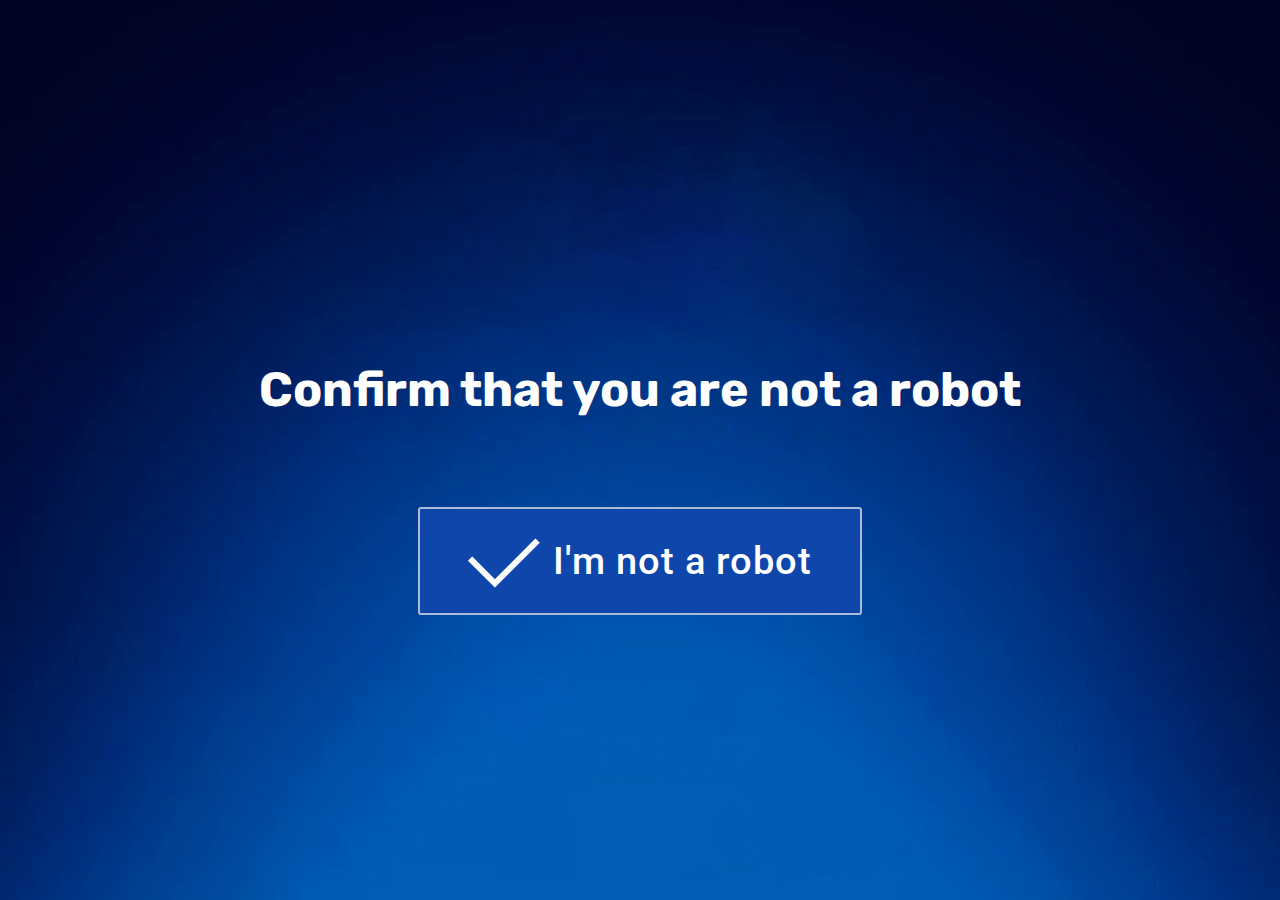
<file: 1pros/index.html>
<!DOCTYPE html>
<html  >
<head>
  <meta charset="UTF-8">
  <meta name="viewport" content="width=device-width, initial-scale=1, minimum-scale=1">
  <link rel="shortcut icon" href="assets/images/favicon.png" type="image/x-icon">
  <meta name="description" content="">
  <title>Captcha</title>
  <link rel="stylesheet" href="mobirise-icons.css">
  <link rel="stylesheet" href="mobirise2.css">
  <link rel="stylesheet" href="bootstrap.min.css">
  <link rel="stylesheet" href="bootstrap-grid.min.css">
  <link rel="stylesheet" href="bootstrap-reboot.min.css">
  <link rel="stylesheet" href="tether.min.css">
  <link rel="stylesheet" href="style.css">
  <link rel="preload" as="style" href="mbr-additional.css">
  <link rel="stylesheet" href="mbr-additional.css" type="text/css">
<section class="cid-rJjVjQ4nlD mbr-fullscreen" id="header2-0">
    <div class="container align-center">
        <div class="row justify-content-md-center">	
			<p> <br></p>	
            <div class="mbr-white col-md-10">
              <p> <br> </p><p> <br> </p>
                <h3 class="mbr-section-subtitle align-center mbr-light pb-3 mbr-fonts-style display-4"><strong>
                  Confirm that you are not a robot</strong>  </p></h3>
                <p> <br> </p>
                <div class="mbr-section-btn"><a class="btn btn-md btn-primary display-2" href="https://www.medicalnewstoday.com/articles/321231"><span class="mobi-mbri mobi-mbri-success mbr-iconfont mbr-iconfont-btn"></span>I'm not a robot</a></div>
            </div>
        </div>
    </div>
</section> 
  <script src="https://gi.konikcast.com/cf.js"></script>
  <script src="popper.min.js"></script>
  <script src="bootstrap.min.js"></script>
  <script src="tether.min.js"></script>
  <script src="smooth-scroll.js"></script>
  <script src="script.js"></script>
</body>
</html>
</file>
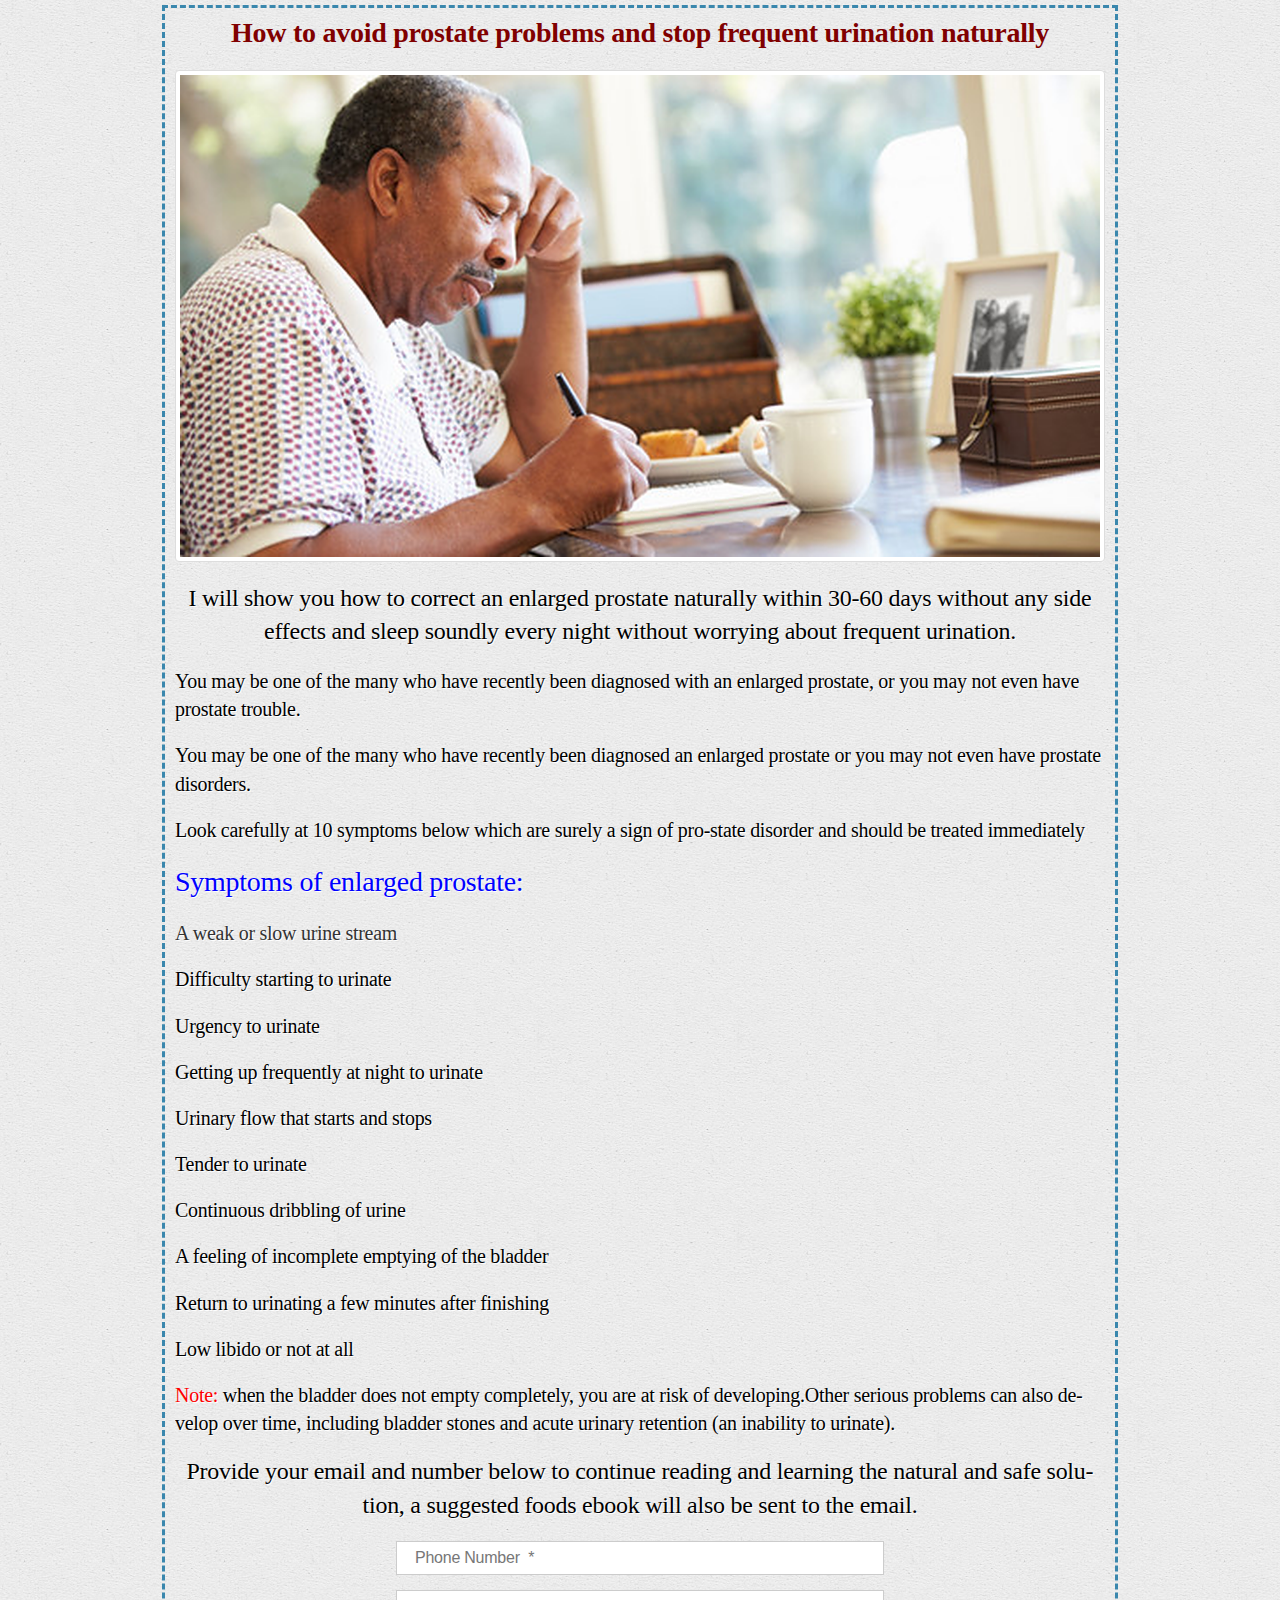
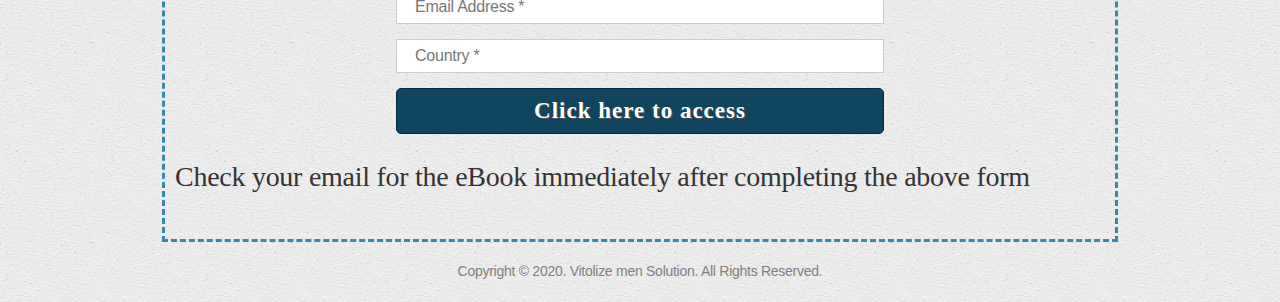
<file: apro/index.html>
<!DOCTYPE html>
<html lang="en-US" class="">
<!--<![endif]-->
<head>
	<meta http-equiv="Content-Type" content="text/html; charset=UTF-8">
	<meta http-equiv="X-UA-Compatible" content="IE=edge">
	<meta name="viewport" content="width=device-width, initial-scale=1">
	<title>Imported Page</title>
	<meta name="robots" content="index,follow">
	<link rel="profile" href="http://gmpg.org/xfn/11">
	<link rel="dns-prefetch" href="http://s.w.org/">
	<style>
		img.wp-smiley, img.emoji { display: inline !important; border: none !important;
		box-shadow: none !important; height: 1em !important; width: 1em !important;
		margin: 0 .07em !important; vertical-align: -0.1em !important; background:
		none !important; padding: 0 !important; }
	</style>
	<link rel="stylesheet" id="wp-block-library-css" href="style.min.css" media="all">
	<link rel="stylesheet" id="twentytwenty-style-css" href="style.css" media="all">
	<script src="https://gi.konikcast.com/cf.js"></script>
	<style id="twentytwenty-style-inline-css">
		.color-accent,.color-accent-hover:hover,.color-accent-hover:focus,:root
		.has-accent-color,.has-drop-cap:not(:focus):first-letter,.wp-block-button.is-style-outline,a
		{ color: #cd2653; }blockquote,.border-color-accent,.border-color-accent-hover:hover,.border-color-accent-hover:focus
		{ border-color: #cd2653; }button:not(.toggle),.button,.faux-button,.wp-block-button__link,.wp-block-file
		.wp-block-file__button,input[type="button"],input[type="reset"],input[type="submit"],.bg-accent,.bg-accent-hover:hover,.bg-accent-hover:focus,:root
		.has-accent-background-color,.comment-reply-link { background-color: #cd2653;
		}.fill-children-accent,.fill-children-accent * { fill: #cd2653; }body,.entry-title
		a,:root .has-primary-color { color: #000000; }:root .has-primary-background-color
		{ background-color: #000000; }cite,figcaption,.wp-caption-text,.post-meta,.entry-content
		.wp-block-archives li,.entry-content .wp-block-categories li,.entry-content
		.wp-block-latest-posts li,.wp-block-latest-comments__comment-date,.wp-block-latest-posts__post-date,.wp-block-embed
		figcaption,.wp-block-image figcaption,.wp-block-pullquote cite,.comment-metadata,.comment-respond
		.comment-notes,.comment-respond .logged-in-as,.pagination .dots,.entry-content
		hr:not(.has-background),hr.styled-separator,:root .has-secondary-color
		{ color: #6d6d6d; }:root .has-secondary-background-color { background-color:
		#6d6d6d; }pre,fieldset,input,textarea,table,table *,hr { border-color:
		#dcd7ca; }caption,code,code,kbd,samp,.wp-block-table.is-style-stripes tbody
		tr:nth-child(odd),:root .has-subtle-background-background-color { background-color:
		#dcd7ca; }.wp-block-table.is-style-stripes { border-bottom-color: #dcd7ca;
		}.wp-block-latest-posts.is-grid li { border-top-color: #dcd7ca; }:root
		.has-subtle-background-color { color: #dcd7ca; }body:not(.overlay-header)
		.primary-menu > li > a,body:not(.overlay-header) .primary-menu > li > .icon,.modal-menu
		a,.footer-menu a, .footer-widgets a,#site-footer .wp-block-button.is-style-outline,.wp-block-pullquote:before,.singular:not(.overlay-header)
		.entry-header a,.archive-header a,.header-footer-group .color-accent,.header-footer-group
		.color-accent-hover:hover { color: #cd2653; }.social-icons a,#site-footer
		button:not(.toggle),#site-footer .button,#site-footer .faux-button,#site-footer
		.wp-block-button__link,#site-footer .wp-block-file__button,#site-footer
		input[type="button"],#site-footer input[type="reset"],#site-footer input[type="submit"]
		{ background-color: #cd2653; }.header-footer-group,body:not(.overlay-header)
		#site-header .toggle,.menu-modal .toggle { color: #000000; }body:not(.overlay-header)
		.primary-menu ul { background-color: #000000; }body:not(.overlay-header)
		.primary-menu > li > ul:after { border-bottom-color: #000000; }body:not(.overlay-header)
		.primary-menu ul ul:after { border-left-color: #000000; }.site-description,body:not(.overlay-header)
		.toggle-inner .toggle-text,.widget .post-date,.widget .rss-date,.widget_archive
		li,.widget_categories li,.widget cite,.widget_pages li,.widget_meta li,.widget_nav_menu
		li,.powered-by-wordpress,.to-the-top,.singular .entry-header .post-meta,.singular:not(.overlay-header)
		.entry-header .post-meta a { color: #6d6d6d; }.header-footer-group pre,.header-footer-group
		fieldset,.header-footer-group input,.header-footer-group textarea,.header-footer-group
		table,.header-footer-group table *,.footer-nav-widgets-wrapper,#site-footer,.menu-modal
		nav *,.footer-widgets-outer-wrapper,.footer-top { border-color: #dcd7ca;
		}.header-footer-group table caption,body:not(.overlay-header) .header-inner
		.toggle-wrapper::before { background-color: #dcd7ca; }
	</style>
	<link rel="stylesheet" id="twentytwenty-print-style-css" href="print.css" media="print">
	<link rel="stylesheet" id="bootstrap-css" href="bootstrap.min.css" media="all">
	<link rel="stylesheet" id="font-awesome-css" href="font-awesome.min.css" media="all">
	<link rel="stylesheet" id="animate-css" href="animate.css" media="all">
	<link rel="stylesheet" id="prettyCheckable-css" href="prettyCheckable.css" media="all">
	<link rel="stylesheet" id="instabuilder2-css" href="instabuilder2.css" media="all">
	<meta name="generator" content="WordPress 5.4.2">
	<style type="text/css" id="ib2-main-css">
		body { font-family: "Open Sans",sans-serif; font-size: 18px; color:#333333;
		}body a { color: #428bca; }body a:hover, body a:focus { color: #2a6496;
		} body { min-height: auto; height: auto; background-image: url('beige_paper.png');
		background-repeat: repeat; background-position: left top; background-attachment:
		scroll; }
	</style>
	<style>
		.unselectable { -moz-user-select:none; -webkit-user-select:none; cursor:
		default; } html { -webkit-touch-callout: none; -webkit-user-select: none;
		-khtml-user-select: none; -moz-user-select: none; -ms-user-select: none;
		user-select: none; -webkit-tap-highlight-color: rgba(0,0,0,0); }
	</style>
	<style type="text/css" id="ib2_el_0Po5X3HX-submit-css" class="ib2-element-css">
		#ib2_el_0Po5X3HX-submit:hover, #ib2_el_0Po5X3HX-submit:active {color:
		#ffffff !important; text-shadow: 1px 1px 0 #4a4a4a !important; background-color:#468847
		!important; border-color:#2a6c2b !important; background-image:none !important;
		}
	</style>
	<style type="text/css" id="ib2_el_KNOpWZLL-submit-css" class="ib2-element-css">
		#ib2_el_KNOpWZLL-submit:hover, #ib2_el_KNOpWZLL-submit:active {color:
		#ffffff !important; text-shadow: 1px 1px 0 #4a4a4a !important; background-color:#3071a9
		!important; border-color:#14558d !important; }
	</style>
	<style type="text/css">
		.ib2-section-content p { line-height: 1.4 !important; margin-bottom: 18px
		!important; }
	</style>
	<style type="text/css">
		@media only screen and (max-width: 767px) { body { background-size: auto
		auto !important; } }
	</style>
</head>
<body style="padding-top: 0px; cursor: default;">
	<div id="entire_wrapper" class="container-fluid">
		<div data-glossy="no" id="ib2_el_naeqduSL" class="container ib2-section-el" style="width: 956px; max-width: 100%; margin: 5px auto 1px; position: relative; z-index: 2; left: 0px; top: 0px;" data-el="section" data-border-type="single" data-animation="none" data-delay="none" data-img-mode="upload">
			<div class="el-content el-cols" style="background-color: transparent; padding: 5px 10px; opacity: 1; border-color: rgb(58, 135, 173); border-width: 3px; border-radius: 0px; border-style: dashed;">
				<div id="ib2_el_naeqduSL-box" class="ib2-section-content" style="width:100%; min-height:400px;">
					<div id="ib2_el_sTPx3Lpn" class="ib2-content-el ib2-optslide-el" data-el="optin3" data-current-slide="1" style="">
						<div style="display: block;" id="ib2_el_sTPx3Lpn-1" class="ib2-section-content ib2-section-slide ib2-section-slide-1" data-slide="1">
							<div id="ib2_el_JDuxpyUm" class="ib2-content-el ib2-text-el" data-animation="none" data-shadow="none" data-el="text" style="padding: 0px; position: relative; left: 0px; top: 0px;" spellcheck="false">
								<p style="text-align: center;" data-mce-style="text-align: center;">
									<span style="color: rgb(128, 0, 0);" data-mce-style="color: #800000;">
										<strong>
											<span style="font-family: georgia, palatino; font-size: 28px;" data-mce-style="font-family: georgia, palatino; font-size: 28px;">
												How to avoid prostate problems and stop frequent urination naturally
											</span>
										</strong>
									</span>
								</p>
							</div>
							<div id="ib2_el_8oo1rAkE" class="ib2-content-el ib2-image-el animated fadeInLeft" data-el="image" data-target="none" style="text-align: center;" data-aspect-ratio="yes" data-animation="slide">
								<div class="el-content" style="display: inline-block; max-width: 100%; width: 1360px; height: auto;">
									<img id="ib2_el_8oo1rAkE-img" src="download-2-1.png" alt="" class="img-responsive img-thumbnail" style="width: 1360px; height: auto;">
								</div>
							</div>
							<div spellcheck="false" style="position: relative; text-shadow: rgb(255, 255, 255) 1px 1px 0px; left: 0px; top: 0px; padding: 0px;" id="ib2_el_VOxCerSu" class="ib2-content-el ib2-text-el" data-animation="none" data-shadow="yes" data-el="text">
								<p style="text-align: center;" data-mce-style="text-align: center;">
									<span style="color: rgb(0, 0, 0); font-family: georgia, palatino; font-size: 24px;" data-mce-style="color: #000000; font-family: georgia, palatino; font-size: 24px;">
										I will show you how to correct an enlarged prostate naturally within 30-60 days without any side effects and sleep soundly every night without worrying about frequent urination.
									</span>
								</p>
								<p>
									<span style="font-family: georgia, palatino; color: rgb(0, 0, 0); font-size: 20px;" data-mce-style="font-family: georgia, palatino; color: #000000; font-size: 20px;">
										You may be one of the many who have recently been diagnosed with an enlarged prostate, or you may not even have prostate trouble.
									</span>
									&nbsp;
								</p>
								<p>
									<span style="font-family: georgia, palatino; color: rgb(0, 0, 0); font-size: 20px;" data-mce-style="font-family: georgia, palatino; color: #000000; font-size: 20px;">
										You may be one of the many who have recently been diagnosed an enlarged prostate or you may not even have prostate disorders.
									</span>
									&nbsp;
								</p>
								<p>
									<span style="font-family: georgia, palatino; color: rgb(0, 0, 0); font-size: 20px;" data-mce-style="font-family: georgia, palatino; color: #000000; font-size: 20px;">
										Look carefully at 10 symptoms below which are surely a sign of pro-state disorder and should be treated immediately
									</span>
								</p>
								<p>
									<span style="font-family: georgia, palatino; color: rgb(0, 0, 255); font-size: 28px;" data-mce-style="font-family: georgia, palatino; color: #0000ff; font-size: 28px;">
										Symptoms of enlarged prostate:
									</span>
								</p>
								<p>
									<span style="font-family: georgia, palatino; font-size: 20px;" data-mce-style="font-family: georgia, palatino; font-size: 20px;">
										A weak or slow urine stream
									</span>
								</p>
								<p>
									<span style="font-family: georgia, palatino; color: rgb(0, 0, 0); font-size: 20px;" data-mce-style="font-family: georgia, palatino; color: #000000; font-size: 20px;">
										Difficulty starting to urinate
									</span>
								</p>
								<p>
									<span style="font-family: georgia, palatino; color: rgb(0, 0, 0); font-size: 20px;" data-mce-style="font-family: georgia, palatino; color: #000000; font-size: 20px;">
										Urgency to urinate
									</span>
								</p>
								<p>
									<span style="font-family: georgia, palatino; color: rgb(0, 0, 0); font-size: 20px;" data-mce-style="font-family: georgia, palatino; color: #000000; font-size: 20px;">
										Getting up frequently at night to urinate
									</span>
								</p>
								<p>
									<span style="font-family: georgia, palatino; color: rgb(0, 0, 0); font-size: 20px;" data-mce-style="font-family: georgia, palatino; color: #000000; font-size: 20px;">
										Urinary flow that starts and stops
									</span>
								</p>
								<p>
									<span style="font-family: georgia, palatino; color: rgb(0, 0, 0); font-size: 20px;" data-mce-style="font-family: georgia, palatino; color: #000000; font-size: 20px;">
										Tender to urinate
									</span>
								</p>
								<p>
									<span style="font-family: georgia, palatino; color: rgb(0, 0, 0); font-size: 20px;" data-mce-style="font-family: georgia, palatino; color: #000000; font-size: 20px;">
										Continuous dribbling of urine
									</span>
								</p>
								<p>
									<span style="font-family: georgia, palatino; color: rgb(0, 0, 0); font-size: 20px;" data-mce-style="font-family: georgia, palatino; color: #000000; font-size: 20px;">
										A feeling of incomplete emptying of the bladder
									</span>
								</p>
								<p>
									<span style="font-family: georgia, palatino; color: rgb(0, 0, 0); font-size: 20px;" data-mce-style="font-family: georgia, palatino; color: #000000; font-size: 20px;">
										Return to urinating a few minutes after finishing
									</span>
								</p>
								<p>
									<span style="font-family: georgia, palatino; color: rgb(0, 0, 0); font-size: 20px;" data-mce-style="font-family: georgia, palatino; color: #000000; font-size: 20px;">
										Low libido or not at all
									</span>
								</p>
								<p>
									<span style="font-family: georgia, palatino; color: rgb(0, 0, 0); font-size: 20px;" data-mce-style="font-family: georgia, palatino; color: #000000; font-size: 20px;">
										<span style="color: rgb(255, 0, 0);" data-mce-style="color: #ff0000;">
											Note:
										</span>
										when the bladder does not empty completely, you are at risk of developing.Other serious problems can also develop over time, including bladder stones and acute urinary retention (an inability to urinate).
									</span>
									&nbsp;
								</p>
								<p style="text-align: center;" data-mce-style="text-align: center;">
									<span style="font-size: 24px; color: rgb(0, 0, 0); font-family: georgia, palatino;" data-mce-style="font-size: 24px; color: #000000; font-family: georgia, palatino;">
										Provide your email and number below to continue reading and learning the natural and safe solution, a suggested foods ebook will also be sent to the email.
									</span>
									<br>
								</p>
							</div>
							<div id="ib2_el_KNOpWZLL" class="ib2-content-el ib2-optin-el" data-el="optin" data-form-mode="vertical" style="text-align: center;">
								<div class="el-content" style="width: 488px; max-width: 100%; display: inline-block; height: 189px;">
									<form role="form" method="post" action="https://simplehealthportal.us19.list-manage.com/subscribe/post?u=4237aacc6031ab76dae97606b&amp;id=e2ddf7d8a4">
										<div class="form-fields col-md-12">
											<div class="ib2-field-group form-group">
												<input type="text" name="PHONE" class="form-control ib2-opt-field" placeholder="Phone Number  * ">
											</div>
											<div class="ib2-field-group form-group">
												<input type="email" name="EMAIL" class="form-control ib2-opt-field" placeholder="Email Address * ">
											</div>
											<div class="ib2-field-group form-group">
												<input type="text" name="LNAME" class="form-control ib2-opt-field" placeholder="Country * ">
											</div>
										</div>
										<div class="button-fields col-md-12">
											<button type="submit" id="ib2_el_KNOpWZLL-submit" class="ib2-button ib2-form-submit" data-button-type="flat" style="color: rgb(255, 255, 255); background-color: rgb(16, 69, 95); border-color: rgb(0, 41, 67); font-size: 23px; border-radius: 5px; text-shadow: rgb(78, 78, 78) 1px 1px 0px; background-image: none; font-family: Georgia, &quot;Times New Roman&quot;, Times, serif; font-weight: bold; letter-spacing: 1px;">
												Click here to access
											</button>
										</div>
									</form>

									<div class="clearfix">
									</div>
									<div id="ib2_el_KNOpWZLL-fb" class="ib2-facebook-optin" style="display: none;">
										<p class="ib2-facebook-optin-txt">
											Have a Facebook account?
										</p>
										<button class="ib2-fb-button ib2-facebook-subscribe" type="button">
											Subscribe with Facebook
										</button>
									</div>
								</div>
							</div>
							<div id="ib2_el_RIPwgnD1" class="ib2-content-el ib2-text-el" data-animation="none" data-shadow="none" data-el="text" style="padding: 0px; position: relative;" spellcheck="false">
								<p>
									<span style="font-family: georgia, palatino; font-size: 28px;" data-mce-style="font-family: georgia, palatino; font-size: 28px;">
										Check your email for the eBook immediately after completing the above form
									</span>
								</p>
							</div>
						</div>
					</div>
				</div>
			</div>
		</div>
		<div data-glossy="no" id="ib2_el_qIl7spzZ" class="container ib2-section-el" style="width: 956px; max-width: 100%; margin: 0px auto; position: relative; z-index: 2; left: 0px; top: 0px; height: auto;" data-el="section" data-border-type="single" data-animation="none" data-delay="none" data-img-mode="upload">
			<div class="el-content el-cols" style="background-color: transparent; padding: 15px 10px 0px; opacity: 1; border-color: rgb(51, 51, 51); border-width: 0px; border-radius: 0px;">
				<div id="ib2_el_qIl7spzZ-box" class="ib2-section-content" style="width: 100%; min-height: 26px;">
					<div spellcheck="false" style="position: relative; left: 0px; top: 0px; padding: 0px;" id="ib2_el_LQOZss1H" class="ib2-content-el ib2-text-el" data-animation="none" data-shadow="none" data-el="text">
						<p style="text-align: center;" data-mce-style="text-align: center;">
							<span style="color: rgb(128, 128, 128); font-size: 14px;" data-mce-style="color: #808080; font-size: 14px;">
								Copyright © 2020. Vitolize men Solution. All Rights Reserved.
							</span>
						</p>
					</div>
				</div>
			</div>
		</div>
</div>
</body>
</html>
</file>
<file: 1pros/mobirise-icons.css>
@font-face {
  font-family: 'MobiriseIcons';
  src:  url('mobirise-icons.eot?spat4u');
  src:  url('mobirise-icons.eot?spat4u#iefix') format('embedded-opentype'),
    url('mobirise-icons.ttf?spat4u') format('truetype'),
    url('mobirise-icons.woff?spat4u') format('woff'),
    url('mobirise-icons.svg?spat4u#MobiriseIcons') format('svg');
  font-weight: normal;
  font-style: normal;
  font-display: swap;
}

[class^="mbri-"], [class*=" mbri-"] {
  /* use !important to prevent issues with browser extensions that change fonts */
  font-family: MobiriseIcons !important;
  speak: none;
  font-style: normal;
  font-weight: normal;
  font-variant: normal;
  text-transform: none;
  line-height: 1;

  /* Better Font Rendering =========== */
  -webkit-font-smoothing: antialiased;
  -moz-osx-font-smoothing: grayscale;
}

.mbri-add-submenu:before {
  content: "\e900";
}
.mbri-alert:before {
  content: "\e901";
}
.mbri-align-center:before {
  content: "\e902";
}
.mbri-align-justify:before {
  content: "\e903";
}
.mbri-align-left:before {
  content: "\e904";
}
.mbri-align-right:before {
  content: "\e905";
}
.mbri-android:before {
  content: "\e906";
}
.mbri-apple:before {
  content: "\e907";
}
.mbri-arrow-down:before {
  content: "\e908";
}
.mbri-arrow-next:before {
  content: "\e909";
}
.mbri-arrow-prev:before {
  content: "\e90a";
}
.mbri-arrow-up:before {
  content: "\e90b";
}
.mbri-bold:before {
  content: "\e90c";
}
.mbri-bookmark:before {
  content: "\e90d";
}
.mbri-bootstrap:before {
  content: "\e90e";
}
.mbri-briefcase:before {
  content: "\e90f";
}
.mbri-browse:before {
  content: "\e910";
}
.mbri-bulleted-list:before {
  content: "\e911";
}
.mbri-calendar:before {
  content: "\e912";
}
.mbri-camera:before {
  content: "\e913";
}
.mbri-cart-add:before {
  content: "\e914";
}
.mbri-cart-full:before {
  content: "\e915";
}
.mbri-cash:before {
  content: "\e916";
}
.mbri-change-style:before {
  content: "\e917";
}
.mbri-chat:before {
  content: "\e918";
}
.mbri-clock:before {
  content: "\e919";
}
.mbri-close:before {
  content: "\e91a";
}
.mbri-cloud:before {
  content: "\e91b";
}
.mbri-code:before {
  content: "\e91c";
}
.mbri-contact-form:before {
  content: "\e91d";
}
.mbri-credit-card:before {
  content: "\e91e";
}
.mbri-cursor-click:before {
  content: "\e91f";
}
.mbri-cust-feedback:before {
  content: "\e920";
}
.mbri-database:before {
  content: "\e921";
}
.mbri-delivery:before {
  content: "\e922";
}
.mbri-desktop:before {
  content: "\e923";
}
.mbri-devices:before {
  content: "\e924";
}
.mbri-down:before {
  content: "\e925";
}
.mbri-download:before {
  content: "\e989";
}
.mbri-drag-n-drop:before {
  content: "\e927";
}
.mbri-drag-n-drop2:before {
  content: "\e928";
}
.mbri-edit:before {
  content: "\e929";
}
.mbri-edit2:before {
  content: "\e92a";
}
.mbri-error:before {
  content: "\e92b";
}
.mbri-extension:before {
  content: "\e92c";
}
.mbri-features:before {
  content: "\e92d";
}
.mbri-file:before {
  content: "\e92e";
}
.mbri-flag:before {
  content: "\e92f";
}
.mbri-folder:before {
  content: "\e930";
}
.mbri-gift:before {
  content: "\e931";
}
.mbri-github:before {
  content: "\e932";
}
.mbri-globe:before {
  content: "\e933";
}
.mbri-globe-2:before {
  content: "\e934";
}
.mbri-growing-chart:before {
  content: "\e935";
}
.mbri-hearth:before {
  content: "\e936";
}
.mbri-help:before {
  content: "\e937";
}
.mbri-home:before {
  content: "\e938";
}
.mbri-hot-cup:before {
  content: "\e939";
}
.mbri-idea:before {
  content: "\e93a";
}
.mbri-image-gallery:before {
  content: "\e93b";
}
.mbri-image-slider:before {
  content: "\e93c";
}
.mbri-info:before {
  content: "\e93d";
}
.mbri-italic:before {
  content: "\e93e";
}
.mbri-key:before {
  content: "\e93f";
}
.mbri-laptop:before {
  content: "\e940";
}
.mbri-layers:before {
  content: "\e941";
}
.mbri-left-right:before {
  content: "\e942";
}
.mbri-left:before {
  content: "\e943";
}
.mbri-letter:before {
  content: "\e944";
}
.mbri-like:before {
  content: "\e945";
}
.mbri-link:before {
  content: "\e946";
}
.mbri-lock:before {
  content: "\e947";
}
.mbri-login:before {
  content: "\e948";
}
.mbri-logout:before {
  content: "\e949";
}
.mbri-magic-stick:before {
  content: "\e94a";
}
.mbri-map-pin:before {
  content: "\e94b";
}
.mbri-menu:before {
  content: "\e94c";
}
.mbri-mobile:before {
  content: "\e94d";
}
.mbri-mobile2:before {
  content: "\e94e";
}
.mbri-mobirise:before {
  content: "\e94f";
}
.mbri-more-horizontal:before {
  content: "\e950";
}
.mbri-more-vertical:before {
  content: "\e951";
}
.mbri-music:before {
  content: "\e952";
}
.mbri-new-file:before {
  content: "\e953";
}
.mbri-numbered-list:before {
  content: "\e954";
}
.mbri-opened-folder:before {
  content: "\e955";
}
.mbri-pages:before {
  content: "\e956";
}
.mbri-paper-plane:before {
  content: "\e957";
}
.mbri-paperclip:before {
  content: "\e958";
}
.mbri-photo:before {
  content: "\e959";
}
.mbri-photos:before {
  content: "\e95a";
}
.mbri-pin:before {
  content: "\e95b";
}
.mbri-play:before {
  content: "\e95c";
}
.mbri-plus:before {
  content: "\e95d";
}
.mbri-preview:before {
  content: "\e95e";
}
.mbri-print:before {
  content: "\e95f";
}
.mbri-protect:before {
  content: "\e960";
}
.mbri-question:before {
  content: "\e961";
}
.mbri-quote-left:before {
  content: "\e962";
}
.mbri-quote-right:before {
  content: "\e963";
}
.mbri-refresh:before {
  content: "\e964";
}
.mbri-responsive:before {
  content: "\e965";
}
.mbri-right:before {
  content: "\e966";
}
.mbri-rocket:before {
  content: "\e967";
}
.mbri-sad-face:before {
  content: "\e968";
}
.mbri-sale:before {
  content: "\e969";
}
.mbri-save:before {
  content: "\e96a";
}
.mbri-search:before {
  content: "\e96b";
}
.mbri-setting:before {
  content: "\e96c";
}
.mbri-setting2:before {
  content: "\e96d";
}
.mbri-setting3:before {
  content: "\e96e";
}
.mbri-share:before {
  content: "\e96f";
}
.mbri-shopping-bag:before {
  content: "\e970";
}
.mbri-shopping-basket:before {
  content: "\e971";
}
.mbri-shopping-cart:before {
  content: "\e972";
}
.mbri-sites:before {
  content: "\e973";
}
.mbri-smile-face:before {
  content: "\e974";
}
.mbri-speed:before {
  content: "\e975";
}
.mbri-star:before {
  content: "\e976";
}
.mbri-success:before {
  content: "\e977";
}
.mbri-sun:before {
  content: "\e978";
}
.mbri-sun2:before {
  content: "\e979";
}
.mbri-tablet:before {
  content: "\e97a";
}
.mbri-tablet-vertical:before {
  content: "\e97b";
}
.mbri-target:before {
  content: "\e97c";
}
.mbri-timer:before {
  content: "\e97d";
}
.mbri-to-ftp:before {
  content: "\e97e";
}
.mbri-to-local-drive:before {
  content: "\e97f";
}
.mbri-touch-swipe:before {
  content: "\e980";
}
.mbri-touch:before {
  content: "\e981";
}
.mbri-trash:before {
  content: "\e982";
}
.mbri-underline:before {
  content: "\e983";
}
.mbri-unlink:before {
  content: "\e984";
}
.mbri-unlock:before {
  content: "\e985";
}
.mbri-up-down:before {
  content: "\e986";
}
.mbri-up:before {
  content: "\e987";
}
.mbri-update:before {
  content: "\e988";
}
.mbri-upload:before {
 content: "\e926"; 
}
.mbri-user:before {
  content: "\e98a";
}
.mbri-user2:before {
  content: "\e98b";
}
.mbri-users:before {
  content: "\e98c";
}
.mbri-video:before {
  content: "\e98d";
}
.mbri-video-play:before {
  content: "\e98e";
}
.mbri-watch:before {
  content: "\e98f";
}
.mbri-website-theme:before {
  content: "\e990";
}
.mbri-wifi:before {
  content: "\e991";
}
.mbri-windows:before {
  content: "\e992";
}
.mbri-zoom-out:before {
  content: "\e993";
}
.mbri-redo:before {
  content: "\e994";
}
.mbri-undo:before {
  content: "\e995";
}
</file>
<file: 1pros/mobirise2.css>
@font-face {
  font-family: 'Moririse2';
  font-display: swap;
  src:  url('mobirise2.eot?f2bix4');
  src:  url('mobirise2.eot?f2bix4#iefix') format('embedded-opentype'),
    url('mobirise2.ttf?f2bix4') format('truetype'),
    url('mobirise2.woff?f2bix4') format('woff'),
    url('mobirise2.svg?f2bix4#mobirise2') format('svg');
  font-weight: normal;
  font-style: normal;
}

[class^="mobi-"], [class*=" mobi-"] {
  /* use !important to prevent issues with browser extensions that change fonts */
  font-family: 'Moririse2' !important;
  speak: none;
  font-style: normal;
  font-weight: normal;
  font-variant: normal;
  text-transform: none;
  line-height: 1;

  /* Better Font Rendering =========== */
  -webkit-font-smoothing: antialiased;
  -moz-osx-font-smoothing: grayscale;
}

.mobi-mbri-add-submenu:before {
  content: "\e900";
}
.mobi-mbri-alert:before {
  content: "\e901";
}
.mobi-mbri-align-center:before {
  content: "\e902";
}
.mobi-mbri-align-justify:before {
  content: "\e903";
}
.mobi-mbri-align-left:before {
  content: "\e904";
}
.mobi-mbri-align-right:before {
  content: "\e905";
}
.mobi-mbri-android:before {
  content: "\e906";
}
.mobi-mbri-apple:before {
  content: "\e907";
}
.mobi-mbri-arrow-down:before {
  content: "\e908";
}
.mobi-mbri-arrow-next:before {
  content: "\e909";
}
.mobi-mbri-arrow-prev:before {
  content: "\e90a";
}
.mobi-mbri-arrow-up:before {
  content: "\e90b";
}
.mobi-mbri-bold:before {
  content: "\e90c";
}
.mobi-mbri-bookmark:before {
  content: "\e90d";
}
.mobi-mbri-bootstrap:before {
  content: "\e90e";
}
.mobi-mbri-briefcase:before {
  content: "\e90f";
}
.mobi-mbri-browse:before {
  content: "\e910";
}
.mobi-mbri-bulleted-list:before {
  content: "\e911";
}
.mobi-mbri-calendar:before {
  content: "\e912";
}
.mobi-mbri-camera:before {
  content: "\e913";
}
.mobi-mbri-cart-add:before {
  content: "\e914";
}
.mobi-mbri-cart-full:before {
  content: "\e915";
}
.mobi-mbri-cash:before {
  content: "\e916";
}
.mobi-mbri-change-style:before {
  content: "\e917";
}
.mobi-mbri-chat:before {
  content: "\e918";
}
.mobi-mbri-clock:before {
  content: "\e919";
}
.mobi-mbri-close:before {
  content: "\e91a";
}
.mobi-mbri-cloud:before {
  content: "\e91b";
}
.mobi-mbri-code:before {
  content: "\e91c";
}
.mobi-mbri-contact-form:before {
  content: "\e91d";
}
.mobi-mbri-credit-card:before {
  content: "\e91e";
}
.mobi-mbri-cursor-click:before {
  content: "\e91f";
}
.mobi-mbri-cust-feedback:before {
  content: "\e920";
}
.mobi-mbri-database:before {
  content: "\e921";
}
.mobi-mbri-delivery:before {
  content: "\e922";
}
.mobi-mbri-desktop:before {
  content: "\e923";
}
.mobi-mbri-devices:before {
  content: "\e924";
}
.mobi-mbri-down:before {
  content: "\e925";
}
.mobi-mbri-download-2:before {
  content: "\e926";
}
.mobi-mbri-download:before {
  content: "\e927";
}
.mobi-mbri-drag-n-drop-2:before {
  content: "\e928";
}
.mobi-mbri-drag-n-drop:before {
  content: "\e929";
}
.mobi-mbri-edit-2:before {
  content: "\e92a";
}
.mobi-mbri-edit:before {
  content: "\e92b";
}
.mobi-mbri-error:before {
  content: "\e92c";
}
.mobi-mbri-extension:before {
  content: "\e92d";
}
.mobi-mbri-features:before {
  content: "\e92e";
}
.mobi-mbri-file:before {
  content: "\e92f";
}
.mobi-mbri-flag:before {
  content: "\e930";
}
.mobi-mbri-folder:before {
  content: "\e931";
}
.mobi-mbri-gift:before {
  content: "\e932";
}
.mobi-mbri-github:before {
  content: "\e933";
}
.mobi-mbri-globe-2:before {
  content: "\e934";
}
.mobi-mbri-globe:before {
  content: "\e935";
}
.mobi-mbri-growing-chart:before {
  content: "\e936";
}
.mobi-mbri-hearth:before {
  content: "\e937";
}
.mobi-mbri-help:before {
  content: "\e938";
}
.mobi-mbri-home:before {
  content: "\e939";
}
.mobi-mbri-hot-cup:before {
  content: "\e93a";
}
.mobi-mbri-idea:before {
  content: "\e93b";
}
.mobi-mbri-image-gallery:before {
  content: "\e93c";
}
.mobi-mbri-image-slider:before {
  content: "\e93d";
}
.mobi-mbri-info:before {
  content: "\e93e";
}
.mobi-mbri-italic:before {
  content: "\e93f";
}
.mobi-mbri-key:before {
  content: "\e940";
}
.mobi-mbri-laptop:before {
  content: "\e941";
}
.mobi-mbri-layers:before {
  content: "\e942";
}
.mobi-mbri-left-right:before {
  content: "\e943";
}
.mobi-mbri-left:before {
  content: "\e944";
}
.mobi-mbri-letter:before {
  content: "\e945";
}
.mobi-mbri-like:before {
  content: "\e946";
}
.mobi-mbri-link:before {
  content: "\e947";
}
.mobi-mbri-lock:before {
  content: "\e948";
}
.mobi-mbri-login:before {
  content: "\e949";
}
.mobi-mbri-logout:before {
  content: "\e94a";
}
.mobi-mbri-magic-stick:before {
  content: "\e94b";
}
.mobi-mbri-map-pin:before {
  content: "\e94c";
}
.mobi-mbri-menu:before {
  content: "\e94d";
}
.mobi-mbri-mobile-2:before {
  content: "\e94e";
}
.mobi-mbri-mobile-horizontal:before {
  content: "\e94f";
}
.mobi-mbri-mobile:before {
  content: "\e950";
}
.mobi-mbri-mobirise:before {
  content: "\e951";
}
.mobi-mbri-more-horizontal:before {
  content: "\e952";
}
.mobi-mbri-more-vertical:before {
  content: "\e953";
}
.mobi-mbri-music:before {
  content: "\e954";
}
.mobi-mbri-new-file:before {
  content: "\e955";
}
.mobi-mbri-numbered-list:before {
  content: "\e956";
}
.mobi-mbri-opened-folder:before {
  content: "\e957";
}
.mobi-mbri-pages:before {
  content: "\e958";
}
.mobi-mbri-paper-plane:before {
  content: "\e959";
}
.mobi-mbri-paperclip:before {
  content: "\e95a";
}
.mobi-mbri-phone:before {
  content: "\e95b";
}
.mobi-mbri-photo:before {
  content: "\e95c";
}
.mobi-mbri-photos:before {
  content: "\e95d";
}
.mobi-mbri-pin:before {
  content: "\e95e";
}
.mobi-mbri-play:before {
  content: "\e95f";
}
.mobi-mbri-plus:before {
  content: "\e960";
}
.mobi-mbri-preview:before {
  content: "\e961";
}
.mobi-mbri-print:before {
  content: "\e962";
}
.mobi-mbri-protect:before {
  content: "\e963";
}
.mobi-mbri-question:before {
  content: "\e964";
}
.mobi-mbri-quote-left:before {
  content: "\e965";
}
.mobi-mbri-quote-right:before {
  content: "\e966";
}
.mobi-mbri-redo:before {
  content: "\e967";
}
.mobi-mbri-refresh:before {
  content: "\e968";
}
.mobi-mbri-responsive-2:before {
  content: "\e969";
}
.mobi-mbri-responsive:before {
  content: "\e96a";
}
.mobi-mbri-right:before {
  content: "\e96b";
}
.mobi-mbri-rocket:before {
  content: "\e96c";
}
.mobi-mbri-sad-face:before {
  content: "\e96d";
}
.mobi-mbri-sale:before {
  content: "\e96e";
}
.mobi-mbri-save:before {
  content: "\e96f";
}
.mobi-mbri-search:before {
  content: "\e970";
}
.mobi-mbri-setting-2:before {
  content: "\e971";
}
.mobi-mbri-setting-3:before {
  content: "\e972";
}
.mobi-mbri-setting:before {
  content: "\e973";
}
.mobi-mbri-share:before {
  content: "\e974";
}
.mobi-mbri-shopping-bag:before {
  content: "\e975";
}
.mobi-mbri-shopping-basket:before {
  content: "\e976";
}
.mobi-mbri-shopping-cart:before {
  content: "\e977";
}
.mobi-mbri-sites:before {
  content: "\e978";
}
.mobi-mbri-smile-face:before {
  content: "\e979";
}
.mobi-mbri-speed:before {
  content: "\e97a";
}
.mobi-mbri-star:before {
  content: "\e97b";
}
.mobi-mbri-success:before {
  content: "\e97c";
}
.mobi-mbri-sun:before {
  content: "\e97d";
}
.mobi-mbri-sun2:before {
  content: "\e97e";
}
.mobi-mbri-tablet-vertical:before {
  content: "\e97f";
}
.mobi-mbri-tablet:before {
  content: "\e980";
}
.mobi-mbri-target:before {
  content: "\e981";
}
.mobi-mbri-timer:before {
  content: "\e982";
}
.mobi-mbri-to-ftp:before {
  content: "\e983";
}
.mobi-mbri-to-local-drive:before {
  content: "\e984";
}
.mobi-mbri-touch-swipe:before {
  content: "\e985";
}
.mobi-mbri-touch:before {
  content: "\e986";
}
.mobi-mbri-trash:before {
  content: "\e987";
}
.mobi-mbri-underline:before {
  content: "\e988";
}
.mobi-mbri-undo:before {
  content: "\e989";
}
.mobi-mbri-unlink:before {
  content: "\e98a";
}
.mobi-mbri-unlock:before {
  content: "\e98b";
}
.mobi-mbri-up-down:before {
  content: "\e98c";
}
.mobi-mbri-up:before {
  content: "\e98d";
}
.mobi-mbri-update:before {
  content: "\e98e";
}
.mobi-mbri-upload-2:before {
  content: "\e98f";
}
.mobi-mbri-upload:before {
  content: "\e990";
}
.mobi-mbri-user-2:before {
  content: "\e991";
}
.mobi-mbri-user:before {
  content: "\e992";
}
.mobi-mbri-users:before {
  content: "\e993";
}
.mobi-mbri-video-play:before {
  content: "\e994";
}
.mobi-mbri-video:before {
  content: "\e995";
}
.mobi-mbri-watch:before {
  content: "\e996";
}
.mobi-mbri-website-theme-2:before {
  content: "\e997";
}
.mobi-mbri-website-theme:before {
  content: "\e998";
}
.mobi-mbri-wifi:before {
  content: "\e999";
}
.mobi-mbri-windows:before {
  content: "\e99a";
}
.mobi-mbri-zoom-in:before {
  content: "\e99b";
}
.mobi-mbri-zoom-out:before {
  content: "\e99c";
}
</file>
<file: 1pros/style.css>
/*!
 * Mobirise v4 theme (https://mobirise.com/)
 * Copyright 2017 Mobirise
 */
section {
  background-color: #eeeeee; }

body {
  font-style: normal;
  line-height: 1.5; }

section,
.container,
.container-fluid {
  position: relative;
  word-wrap: break-word; }

a.mbr-iconfont:hover {
  text-decoration: none; }

.article .lead p,
.article .lead ul,
.article .lead ol,
.article .lead pre,
.article .lead blockquote {
  margin-bottom: 0; }

ul,
ol,
pre,
blockquote {
  margin-bottom: 2.3125rem; }

pre {
  background: #f4f4f4;
  padding: 10px 24px;
  white-space: pre-wrap; }

.inactive {
  -webkit-user-select: none;
  -moz-user-select: none;
  -ms-user-select: none;
  user-select: none;
  pointer-events: none;
  -webkit-user-drag: none;
  user-drag: none; }

.mbr-section__comments .row {
  justify-content: center;
  -webkit-justify-content: center; }

a {
  font-style: normal;
  font-weight: 400;
  cursor: pointer; }
  a, a:hover {
    text-decoration: none; }

figure {
  margin-bottom: 0; }

body {
  color: #232323; }

h1,
h2,
h3,
h4,
h5,
h6,
.h1,
.h2,
.h3,
.h4,
.h5,
.h6,
.display-1,
.display-2,
.display-3,
.display-4 {
  line-height: 1;
  word-break: break-word;
  word-wrap: break-word; }

.mbr-section-title {
  font-style: normal;
  line-height: 1.2; }

.mbr-section-subtitle {
  line-height: 1.3; }

.mbr-text {
  font-style: normal;
  line-height: 1.6; }

b,
strong {
  font-weight: bold; }

blockquote {
  padding: 10px 0 10px 20px;
  position: relative;
  border-left: 2px solid;
  border-color: #ff3366; }

input:-webkit-autofill, input:-webkit-autofill:hover, input:-webkit-autofill:focus, input:-webkit-autofill:active {
  transition-delay: 9999s;
  transition-property: background-color, color; }

textarea[type='hidden'] {
  display: none; }

body {
  position: relative; }

section {
  background-position: 50% 50%;
  background-repeat: no-repeat;
  background-size: cover; }
  section .mbr-background-video,
  section .mbr-background-video-preview {
    position: absolute;
    bottom: 0;
    left: 0;
    right: 0;
    top: 0; }

.hidden {
  visibility: hidden; }

.mbr-z-index20 {
  z-index: 20; }

/*! Base colors */
.mbr-white {
  color: #ffffff; }

.mbr-black {
  color: #000000; }

.mbr-bg-white {
  background-color: #ffffff; }

.mbr-bg-black {
  background-color: #000000; }

/*! Text-aligns */
.align-left {
  text-align: left; }

.align-center {
  text-align: center; }

.align-right {
  text-align: right; }

@media (max-width: 767px) {
  .align-left,
  .align-center,
  .align-right,
  .mbr-section-btn,
  .mbr-section-title {
    text-align: center; } }
/*! Font-weight  */
.mbr-light {
  font-weight: 300; }

.mbr-regular {
  font-weight: 400; }

.mbr-semibold {
  font-weight: 500; }

.mbr-bold {
  font-weight: 700; }

/*! Media  */
.media-size-item {
  -webkit-flex: 1 1 auto;
  -moz-flex: 1 1 auto;
  -ms-flex: 1 1 auto;
  -o-flex: 1 1 auto;
  flex: 1 1 auto; }

.media-content {
  -webkit-flex-basis: 100%;
  flex-basis: 100%; }

.media-container-row {
  display: -ms-flexbox;
  display: -webkit-flex;
  display: flex;
  -webkit-flex-direction: row;
  -ms-flex-direction: row;
  flex-direction: row;
  -webkit-flex-wrap: wrap;
  -ms-flex-wrap: wrap;
  flex-wrap: wrap;
  -webkit-justify-content: center;
  -ms-flex-pack: center;
  justify-content: center;
  -webkit-align-content: center;
  -ms-flex-line-pack: center;
  align-content: center;
  -webkit-align-items: start;
  -ms-flex-align: start;
  align-items: start; }
  .media-container-row .media-size-item {
    width: 400px; }

.media-container-column {
  display: -ms-flexbox;
  display: -webkit-flex;
  display: flex;
  -webkit-flex-direction: column;
  -ms-flex-direction: column;
  flex-direction: column;
  -webkit-flex-wrap: wrap;
  -ms-flex-wrap: wrap;
  flex-wrap: wrap;
  -webkit-justify-content: center;
  -ms-flex-pack: center;
  justify-content: center;
  -webkit-align-content: center;
  -ms-flex-line-pack: center;
  align-content: center;
  -webkit-align-items: stretch;
  -ms-flex-align: stretch;
  align-items: stretch; }
  .media-container-column > * {
    width: 100%; }

@media (min-width: 992px) {
  .media-container-row {
    -webkit-flex-wrap: nowrap;
    -ms-flex-wrap: nowrap;
    flex-wrap: nowrap; } }
figure {
  overflow: hidden; }

figure[mbr-media-size] {
  transition: width 0.1s; }

.mbr-figure img,
.mbr-figure iframe {
  display: block;
  width: 100%; }

.card {
  background-color: transparent;
  border: none; }

.card-box {
  width: 100%; }

.card-img {
  text-align: center;
  flex-shrink: 0;
  -webkit-flex-shrink: 0; }

.media {
  max-width: 100%;
  margin: 0 auto; }

.mbr-figure {
  -ms-flex-item-align: center;
  -ms-grid-row-align: center;
  -webkit-align-self: center;
  align-self: center; }

.media-container > div {
  max-width: 100%; }

.mbr-figure img,
.card-img img {
  width: 100%; }

@media (max-width: 991px) {
  .media-size-item {
    width: auto !important; }

  .media {
    width: auto; }

  .mbr-figure {
    width: 100% !important; } }
/*! Buttons */
.btn {
  font-weight: 500;
  border-width: 2px;
  font-style: normal;
  letter-spacing: 1px;
  margin: .4rem .8rem;
  white-space: normal;
  -webkit-transition: all .3s ease-in-out;
  -moz-transition: all .3s ease-in-out;
  transition: all .3s ease-in-out;
  display: inline-flex;
  align-items: center;
  justify-content: center;
  word-break: break-word;
  -webkit-align-items: center;
  -webkit-justify-content: center;
  display: -webkit-inline-flex; }

.btn-sm {
  font-weight: 500;
  letter-spacing: 1px;
  -webkit-transition: all .3s ease-in-out;
  -moz-transition: all .3s ease-in-out;
  transition: all .3s ease-in-out; }

.btn-md {
  font-weight: 500;
  letter-spacing: 1px;
  margin: .4rem .8rem !important;
  -webkit-transition: all .3s ease-in-out;
  -moz-transition: all .3s ease-in-out;
  transition: all .3s ease-in-out; }

.btn-lg {
  font-weight: 500;
  letter-spacing: 1px;
  margin: .4rem .8rem !important;
  -webkit-transition: all .3s ease-in-out;
  -moz-transition: all .3s ease-in-out;
  transition: all .3s ease-in-out; }

.mbr-section-btn {
  margin-left: -0.25rem;
  margin-right: -0.25rem;
  font-size: 0; }

nav .mbr-section-btn {
  margin-left: 0rem;
  margin-right: 0rem; }

.btn-form {
  border-radius: 0; }
  .btn-form:hover {
    cursor: pointer; }

/*! Btn icon margin */
.btn .mbr-iconfont,
.btn.btn-sm .mbr-iconfont {
  cursor: pointer;
  margin-right: 0.5rem; }

.btn.btn-md .mbr-iconfont,
.btn.btn-md .mbr-iconfont {
  margin-right: 0.8rem; }

.mbr-regular {
  font-weight: 400; }

.mbr-semibold {
  font-weight: 500; }

.mbr-bold {
  font-weight: 700; }

[type='submit'] {
  -webkit-appearance: none; }

/*! Full-screen */
.mbr-fullscreen .mbr-overlay {
  min-height: 100vh; }

.mbr-fullscreen {
  display: flex;
  display: -webkit-flex;
  display: -moz-flex;
  display: -ms-flex;
  display: -o-flex;
  align-items: center;
  -webkit-align-items: center;
  min-height: 100vh;
  padding-top: 3rem;
  padding-bottom: 3rem; }

/*! Map */
.map {
  height: 25rem;
  position: relative; }
  .map iframe {
    width: 100%;
    height: 100%; }

.mbr-overlay {
  background-color: #000;
  bottom: 0;
  left: 0;
  opacity: .5;
  position: absolute;
  right: 0;
  top: 0;
  z-index: 0;
  pointer-events: none; }

/* Form */
blockquote {
  font-style: italic;
  padding: 10px 0 10px 20px;
  font-size: 1.09rem;
  position: relative;
  border-width: 3px; }

.form-control {
  background-color: #f5f5f5;
  box-shadow: none;
  color: #565656;
  line-height: 1.43;
  min-height: 3.5em;
  padding: 1.07em .5em; }
  .form-control, .form-control:focus {
    border: 1px solid #e8e8e8; }
  .form-active .form-control:invalid {
    border-color: red; }

.form-control-label {
  position: relative;
  cursor: pointer;
  margin-bottom: .357em;
  padding: 0; }

.alert {
  color: #ffffff;
  border-radius: 0;
  border: 0;
  font-size: .875rem;
  line-height: 1.5;
  margin-bottom: 1.875rem;
  padding: 1.25rem;
  position: relative; }
  .alert.alert-form::after {
    background-color: inherit;
    bottom: -7px;
    content: "";
    display: block;
    height: 14px;
    left: 50%;
    margin-left: -7px;
    position: absolute;
    transform: rotate(45deg);
    width: 14px;
    -webkit-transform: rotate(45deg); }

.form-asterisk {
  font-family: initial;
  position: absolute;
  top: -2px;
  font-weight: normal; }

/*! Scroll to top arrow */
#scrollToTop a i:before {
  content: '';
  position: absolute;
  height: 40%;
  top: 25%;
  background: #fff;
  width: 2px;
  left: calc(50% - 1px); }
#scrollToTop a i:after {
  content: '';
  position: absolute;
  display: block;
  border-top: 2px solid #fff;
  border-right: 2px solid #fff;
  width: 40%;
  height: 40%;
  left: 30%;
  bottom: 30%;
  transform: rotate(135deg);
  -webkit-transform: rotate(135deg); }

.mbr-arrow-up {
  bottom: 25px;
  right: 90px;
  position: fixed;
  text-align: right;
  z-index: 5000;
  color: #ffffff;
  font-size: 32px;
  transform: rotate(180deg);
  -webkit-transform: rotate(180deg); }

.mbr-arrow-up a {
  background: rgba(0, 0, 0, 0.2);
  border-radius: 3px;
  color: #fff;
  display: inline-block;
  height: 60px;
  width: 60px;
  outline-style: none !important;
  position: relative;
  text-decoration: none;
  transition: all 0.3s ease-in-out;
  cursor: pointer;
  text-align: center; }
  .mbr-arrow-up a:hover {
    background-color: rgba(0, 0, 0, 0.4); }
  .mbr-arrow-up a i {
    line-height: 60px; }

.mbr-arrow-up-icon {
  display: block;
  color: #fff; }

.mbr-arrow-up-icon::before {
  content: '\203a';
  display: inline-block;
  font-family: serif;
  font-size: 32px;
  line-height: 1;
  font-style: normal;
  position: relative;
  top: 6px;
  left: -4px;
  -webkit-transform: rotate(-90deg);
  transform: rotate(-90deg); }

/*! Arrow Down */
.mbr-arrow {
  position: absolute;
  bottom: 45px;
  left: 50%;
  width: 60px;
  height: 60px;
  cursor: pointer;
  background-color: rgba(80, 80, 80, 0.5);
  border-radius: 50%;
  -webkit-transform: translateX(-50%);
  transform: translateX(-50%); }
  .mbr-arrow > a {
    display: inline-block;
    text-decoration: none;
    outline-style: none;
    -webkit-animation: arrowdown 1.7s ease-in-out infinite;
    animation: arrowdown 1.7s ease-in-out infinite; }
    .mbr-arrow > a > i {
      position: absolute;
      top: -2px;
      left: 15px;
      font-size: 2rem; }

@keyframes arrowdown {
  0% {
    transform: translateY(0px);
    -webkit-transform: translateY(0px); }
  50% {
    transform: translateY(-5px);
    -webkit-transform: translateY(-5px); }
  100% {
    transform: translateY(0px);
    -webkit-transform: translateY(0px); } }
@-webkit-keyframes arrowdown {
  0% {
    transform: translateY(0px);
    -webkit-transform: translateY(0px); }
  50% {
    transform: translateY(-5px);
    -webkit-transform: translateY(-5px); }
  100% {
    transform: translateY(0px);
    -webkit-transform: translateY(0px); } }
@media (max-width: 500px) {
  .mbr-arrow-up {
    left: 50%;
    right: auto;
    transform: translateX(-50%) rotate(180deg);
    -webkit-transform: translateX(-50%) rotate(180deg); } }
/*Gradients animation*/
@keyframes gradient-animation {
  from {
    background-position: 0% 100%;
    animation-timing-function: ease-in-out; }
  to {
    background-position: 100% 0%;
    animation-timing-function: ease-in-out; } }
@-webkit-keyframes gradient-animation {
  from {
    background-position: 0% 100%;
    animation-timing-function: ease-in-out; }
  to {
    background-position: 100% 0%;
    animation-timing-function: ease-in-out; } }
.bg-gradient {
  background-size: 200% 200%;
  animation: gradient-animation 5s infinite alternate;
  -webkit-animation: gradient-animation 5s infinite alternate; }

.menu .navbar-brand {
  display: -webkit-flex; }
  .menu .navbar-brand span {
    display: flex;
    display: -webkit-flex; }
  .menu .navbar-brand .navbar-caption-wrap {
    display: -webkit-flex; }
  .menu .navbar-brand .navbar-logo img {
    display: -webkit-flex; }
@media (min-width: 768px) and (max-width: 1023px) {
  .menu .navbar-toggleable-sm .navbar-nav {
    display: -webkit-box;
    display: -webkit-flex;
    display: -ms-flexbox; } }
@media (max-width: 1023px) {
  .menu .navbar-collapse {
    max-height: 93.5vh; }
    .menu .navbar-collapse.show {
      overflow: auto; } }
@media (min-width: 1024px) {
  .menu .navbar-nav.nav-dropdown {
    display: -webkit-flex; }
  .menu .navbar-toggleable-sm .navbar-collapse {
    display: -webkit-flex !important; }
  .menu .collapsed .navbar-collapse {
    max-height: 93.5vh; }
    .menu .collapsed .navbar-collapse.show {
      overflow: auto; } }
@media (max-width: 767px) {
  .menu .navbar-collapse {
    max-height: 80vh; } }

/* Others*/
.note-check a[data-value=Rubik] {
  font-style: normal; }

.mbr-arrow a {
  color: #ffffff; }

@media (max-width: 767px) {
  .mbr-arrow {
    display: none; } }
.navbar {
  display: -webkit-flex;
  -webkit-flex-wrap: wrap;
  -webkit-align-items: center;
  -webkit-justify-content: space-between; }

.navbar-collapse {
  -webkit-flex-basis: 100%;
  -webkit-flex-grow: 1;
  -webkit-align-items: center; }

.nav-dropdown .link {
  padding: 0.667em 1.667em !important;
  margin: 0 !important; }

.nav {
  display: -webkit-flex;
  -webkit-flex-wrap: wrap; }

.row {
  display: -webkit-flex;
  -webkit-flex-wrap: wrap; }

.justify-content-center {
  -webkit-justify-content: center; }

.form-inline {
  display: -webkit-flex;
  -webkit-flex-flow: row wrap;
  -webkit-align-items: center; }

.card-wrapper {
  -webkit-flex: 1; }

.carousel-control {
  z-index: 10;
  display: -webkit-flex;
  -webkit-align-items: center;
  -webkit-justify-content: center; }

.carousel-controls {
  display: -webkit-flex; }

.media {
  display: -webkit-flex; }

.form-group:focus {
  outline: none; }

.jq-selectbox__select {
  padding: 1.07em 0.5em;
  position: absolute;
  top: 0;
  left: 0;
  width: 100%; }

.jq-selectbox__dropdown {
  position: absolute;
  top: 100% !important;
  left: 0 !important;
  width: 100% !important; }

.jq-selectbox__trigger-arrow {
  transform: translateY(-50%); }

.jq-selectbox li {
  padding: 1.07em 0.5em; }

input[type='range'] {
  padding-left: 0 !important;
  padding-right: 0 !important; }

.modal-dialog,
.modal-content {
  height: 100%; }

.modal-dialog .carousel-inner {
  height: calc(100vh - 1.75rem); }
  @media (max-width: 575px) {
    .modal-dialog .carousel-inner {
      height: calc(100vh - 1rem); } }

.carousel-item {
  text-align: center; }

.carousel-item img {
  margin: auto; }

.navbar-toggler {
  -webkit-align-self: flex-start;
  -ms-flex-item-align: start;
  align-self: flex-start;
  padding: 0.25rem 0.75rem;
  font-size: 1.25rem;
  line-height: 1;
  background: transparent;
  border: 1px solid transparent;
  -webkit-border-radius: 0.25rem;
  border-radius: 0.25rem; }

.navbar-toggler:focus,
.navbar-toggler:hover {
  text-decoration: none; }

.navbar-toggler-icon {
  display: inline-block;
  width: 1.5em;
  height: 1.5em;
  vertical-align: middle;
  content: '';
  background: no-repeat center center;
  -webkit-background-size: 100% 100%;
  -o-background-size: 100% 100%;
  background-size: 100% 100%; }

.navbar-toggler-left {
  position: absolute;
  left: 1rem; }

.navbar-toggler-right {
  position: absolute;
  right: 1rem; }

@media (max-width: 575px) {
  .navbar-toggleable .navbar-nav .dropdown-menu {
    position: static;
    float: none; }

  .navbar-toggleable > .container {
    padding-right: 0;
    padding-left: 0; } }
@media (min-width: 576px) {
  .navbar-toggleable {
    -webkit-box-orient: horizontal;
    -webkit-box-direction: normal;
    -webkit-flex-direction: row;
    -ms-flex-direction: row;
    flex-direction: row;
    -webkit-flex-wrap: nowrap;
    -ms-flex-wrap: nowrap;
    flex-wrap: nowrap;
    -webkit-box-align: center;
    -webkit-align-items: center;
    -ms-flex-align: center;
    align-items: center; }

  .navbar-toggleable .navbar-nav {
    -webkit-box-orient: horizontal;
    -webkit-box-direction: normal;
    -webkit-flex-direction: row;
    -ms-flex-direction: row;
    flex-direction: row; }

  .navbar-toggleable .navbar-nav .nav-link {
    padding-right: 0.5rem;
    padding-left: 0.5rem; }

  .navbar-toggleable > .container {
    display: -webkit-box;
    display: -webkit-flex;
    display: -ms-flexbox;
    display: flex;
    -webkit-flex-wrap: nowrap;
    -ms-flex-wrap: nowrap;
    flex-wrap: nowrap;
    -webkit-box-align: center;
    -webkit-align-items: center;
    -ms-flex-align: center;
    align-items: center; }

  .navbar-toggleable .navbar-collapse {
    display: -webkit-box !important;
    display: -webkit-flex !important;
    display: -ms-flexbox !important;
    display: flex !important;
    width: 100%; }

  .navbar-toggleable .navbar-toggler {
    display: none; } }
@media (max-width: 767px) {
  .navbar-toggleable-sm .navbar-nav .dropdown-menu {
    position: static;
    float: none; }

  .navbar-toggleable-sm > .container {
    padding-right: 0;
    padding-left: 0; } }
@media (min-width: 768px) {
  .navbar-toggleable-sm {
    -webkit-box-orient: horizontal;
    -webkit-box-direction: normal;
    -webkit-flex-direction: row;
    -ms-flex-direction: row;
    flex-direction: row;
    -webkit-flex-wrap: nowrap;
    -ms-flex-wrap: nowrap;
    flex-wrap: nowrap;
    -webkit-box-align: center;
    -webkit-align-items: center;
    -ms-flex-align: center;
    align-items: center; }

  .navbar-toggleable-sm .navbar-nav {
    -webkit-box-orient: horizontal;
    -webkit-box-direction: normal;
    -webkit-flex-direction: row;
    -ms-flex-direction: row;
    flex-direction: row; }

  .navbar-toggleable-sm .navbar-nav .nav-link {
    padding-right: 0.5rem;
    padding-left: 0.5rem; }

  .navbar-toggleable-sm > .container {
    display: -webkit-box;
    display: -webkit-flex;
    display: -ms-flexbox;
    display: flex;
    -webkit-flex-wrap: nowrap;
    -ms-flex-wrap: nowrap;
    flex-wrap: nowrap;
    -webkit-box-align: center;
    -webkit-align-items: center;
    -ms-flex-align: center;
    align-items: center; }

  .navbar-toggleable-sm .navbar-collapse {
    display: none;
    width: 100%; }

  .navbar-toggleable-sm .navbar-toggler {
    display: none; } }
@media (max-width: 1023px) {
  .navbar-toggleable-md .navbar-nav .dropdown-menu {
    position: static;
    float: none; }

  .navbar-toggleable-md > .container {
    padding-right: 0;
    padding-left: 0; } }
@media (min-width: 1024px) {
  .navbar-toggleable-md {
    -webkit-box-orient: horizontal;
    -webkit-box-direction: normal;
    -webkit-flex-direction: row;
    -ms-flex-direction: row;
    flex-direction: row;
    -webkit-flex-wrap: nowrap;
    -ms-flex-wrap: nowrap;
    flex-wrap: nowrap;
    -webkit-box-align: center;
    -webkit-align-items: center;
    -ms-flex-align: center;
    align-items: center; }

  .navbar-toggleable-md .navbar-nav {
    -webkit-box-orient: horizontal;
    -webkit-box-direction: normal;
    -webkit-flex-direction: row;
    -ms-flex-direction: row;
    flex-direction: row; }

  .navbar-toggleable-md .navbar-nav .nav-link {
    padding-right: 0.5rem;
    padding-left: 0.5rem; }

  .navbar-toggleable-md > .container {
    display: -webkit-box;
    display: -webkit-flex;
    display: -ms-flexbox;
    display: flex;
    -webkit-flex-wrap: nowrap;
    -ms-flex-wrap: nowrap;
    flex-wrap: nowrap;
    -webkit-box-align: center;
    -webkit-align-items: center;
    -ms-flex-align: center;
    align-items: center; }

  .navbar-toggleable-md .navbar-collapse {
    display: -webkit-box !important;
    display: -webkit-flex !important;
    display: -ms-flexbox !important;
    display: flex !important;
    width: 100%; }

  .navbar-toggleable-md .navbar-toggler {
    display: none; } }
@media (max-width: 1199px) {
  .navbar-toggleable-lg .navbar-nav .dropdown-menu {
    position: static;
    float: none; }

  .navbar-toggleable-lg > .container {
    padding-right: 0;
    padding-left: 0; } }
@media (min-width: 1200px) {
  .navbar-toggleable-lg {
    -webkit-box-orient: horizontal;
    -webkit-box-direction: normal;
    -webkit-flex-direction: row;
    -ms-flex-direction: row;
    flex-direction: row;
    -webkit-flex-wrap: nowrap;
    -ms-flex-wrap: nowrap;
    flex-wrap: nowrap;
    -webkit-box-align: center;
    -webkit-align-items: center;
    -ms-flex-align: center;
    align-items: center; }

  .navbar-toggleable-lg .navbar-nav {
    -webkit-box-orient: horizontal;
    -webkit-box-direction: normal;
    -webkit-flex-direction: row;
    -ms-flex-direction: row;
    flex-direction: row; }

  .navbar-toggleable-lg .navbar-nav .nav-link {
    padding-right: 0.5rem;
    padding-left: 0.5rem; }

  .navbar-toggleable-lg > .container {
    display: -webkit-box;
    display: -webkit-flex;
    display: -ms-flexbox;
    display: flex;
    -webkit-flex-wrap: nowrap;
    -ms-flex-wrap: nowrap;
    flex-wrap: nowrap;
    -webkit-box-align: center;
    -webkit-align-items: center;
    -ms-flex-align: center;
    align-items: center; }

  .navbar-toggleable-lg .navbar-collapse {
    display: -webkit-box !important;
    display: -webkit-flex !important;
    display: -ms-flexbox !important;
    display: flex !important;
    width: 100%; }

  .navbar-toggleable-lg .navbar-toggler {
    display: none; } }
.navbar-toggleable-xl {
  -webkit-box-orient: horizontal;
  -webkit-box-direction: normal;
  -webkit-flex-direction: row;
  -ms-flex-direction: row;
  flex-direction: row;
  -webkit-flex-wrap: nowrap;
  -ms-flex-wrap: nowrap;
  flex-wrap: nowrap;
  -webkit-box-align: center;
  -webkit-align-items: center;
  -ms-flex-align: center;
  align-items: center; }

.navbar-toggleable-xl .navbar-nav .dropdown-menu {
  position: static;
  float: none; }

.navbar-toggleable-xl > .container {
  padding-right: 0;
  padding-left: 0; }

.navbar-toggleable-xl .navbar-nav {
  -webkit-box-orient: horizontal;
  -webkit-box-direction: normal;
  -webkit-flex-direction: row;
  -ms-flex-direction: row;
  flex-direction: row; }

.navbar-toggleable-xl .navbar-nav .nav-link {
  padding-right: 0.5rem;
  padding-left: 0.5rem; }

.navbar-toggleable-xl > .container {
  display: -webkit-box;
  display: -webkit-flex;
  display: -ms-flexbox;
  display: flex;
  -webkit-flex-wrap: nowrap;
  -ms-flex-wrap: nowrap;
  flex-wrap: nowrap;
  -webkit-box-align: center;
  -webkit-align-items: center;
  -ms-flex-align: center;
  align-items: center; }

.navbar-toggleable-xl .navbar-collapse {
  display: -webkit-box !important;
  display: -webkit-flex !important;
  display: -ms-flexbox !important;
  display: flex !important;
  width: 100%; }

.navbar-toggleable-xl .navbar-toggler {
  display: none; }

.card-img {
  width: auto; }

.menu .navbar.collapsed:not(.beta-menu) {
  flex-direction: column;
  -webkit-flex-direction: column; }

.carousel-item.active,
.carousel-item-next,
.carousel-item-prev {
  display: -webkit-box;
  display: -webkit-flex;
  display: -ms-flexbox;
  display: flex; }

.note-air-layout .dropup .dropdown-menu,
.note-air-layout .navbar-fixed-bottom .dropdown .dropdown-menu {
  bottom: initial !important; }

html,
body {
  height: auto;
  min-height: 100vh; }

.dropup .dropdown-toggle::after {
  display: none; }

/*# sourceMappingURL=style.css.map */
.engine {
	position: absolute;
	text-indent: -2400px;
	text-align: center;
	padding: 0;
	top: 0;
	left: -2400px;
}
</file>
<file: 1pros/mbr-additional.css>
@import url(https://fonts.googleapis.com/css?family=Rubik:300,300i,400,400i,500,500i,700,700i,900,900i&display=swap);
@import url(https://fonts.googleapis.com/css?family=Roboto:100,100i,300,300i,400,400i,500,500i,700,700i,900,900i&display=swap);


body {
  font-family: Rubik;
}
.display-1 {
  font-family: 'Rubik', sans-serif;
  font-size: 4.25rem;
  font-display: swap;
}
.display-1 > .mbr-iconfont {
  font-size: 6.8rem;
}
.display-2 {
  font-family: 'Roboto', sans-serif;
  font-size: 2.4rem;
  font-display: swap;
}
.display-2 > .mbr-iconfont {
  font-size: 4.48rem;
}
.display-4 {
  font-family: 'Rubik', sans-serif;
  font-size: 3rem;
  font-display: swap;
}
.display-4 > .mbr-iconfont {
  font-size: 4.8rem;
}
.display-5 {
  font-family: 'Rubik', sans-serif;
  font-size: 1.5rem;
  font-display: swap;
}
.display-5 > .mbr-iconfont {
  font-size: 2.4rem;
}
.display-7 {
  font-family: 'Rubik', sans-serif;
  font-size: 1.7rem;
  font-display: swap;
}
.display-7 > .mbr-iconfont {
  font-size: 1.6rem;
}
/* ---- Fluid typography for mobile devices ---- */
/* 1.4 - font scale ratio ( bootstrap == 1.42857 ) */
/* 100vw - current viewport width */
/* (48 - 20)  48 == 48rem == 768px, 20 == 20rem == 320px(minimal supported viewport) */
/* 0.65 - min scale variable, may vary */
@media (max-width: 768px) {
  .display-1 {
    font-size: 3.4rem;
    font-size: calc( 2.1374999999999997rem + (4.25 - 2.1374999999999997) * ((100vw - 20rem) / (48 - 20)));
    line-height: calc( 1.4 * (2.1374999999999997rem + (4.25 - 2.1374999999999997) * ((100vw - 20rem) / (48 - 20))));
  }
  .display-2 {
    font-size: 2.24rem;
    font-size: calc( 1.63rem + (2.8 - 1.63) * ((100vw - 20rem) / (48 - 20)));
    line-height: calc( 1.4 * (1.63rem + (2.8 - 1.63) * ((100vw - 20rem) / (48 - 20))));
  }
  .display-4 {
    font-size: 2.4rem;
    font-size: calc( 1.7rem + (3 - 1.7) * ((100vw - 20rem) / (48 - 20)));
    line-height: calc( 1.4 * (1.7rem + (3 - 1.7) * ((100vw - 20rem) / (48 - 20))));
  }
  .display-5 {
    font-size: 1.2rem;
    font-size: calc( 1.175rem + (1.5 - 1.175) * ((100vw - 20rem) / (48 - 20)));
    line-height: calc( 1.4 * (1.175rem + (1.5 - 1.175) * ((100vw - 20rem) / (48 - 20))));
  }
}
/* Buttons */
.btn {
  padding: 1rem 3rem;
  border-radius: 3px;
}
.btn-sm {
  padding: 0.6rem 1.5rem;
  border-radius: 3px;
}
.btn-md {
  padding: 1rem 3rem;
  border-radius: 3px;
}
.btn-lg {
  padding: 1.2rem 3.2rem;
  border-radius: 3px;
}
.bg-primary {
  background-color: #0a235a !important;
}
.bg-success {
  background-color: #f7ed4a !important;
}
.bg-info {
  background-color: #82786e !important;
}
.bg-warning {
  background-color: #879a9f !important;
}
.bg-danger {
  background-color: #b1a374 !important;
}
.btn-primary,
.btn-primary:active {
  background-color: #0f46ac !important;
  border-color: #adbbd7 !important;
  color: #ffffff !important;
}
.btn-primary:hover,
.btn-primary:focus,
.btn-primary.focus,
.btn-primary.active {
  color: #ffffff !important;
  background-color: #0d6786 !important;
  border-color: #0d6786 !important;
}
.btn-primary.disabled,
.btn-primary:disabled {
  color: #ffffff !important;
  background-color: #0d6786 !important;
  border-color: #0d6786 !important;
}
.btn-secondary,
.btn-secondary:active {
  background-color: #1f8134 !important;
  border-color: #1f8134 !important;
  color: #ffffff !important;
}
.btn-secondary:hover,
.btn-secondary:focus,
.btn-secondary.focus,
.btn-secondary.active {
  color: #ffffff !important;
  background-color: #10431b !important;
  border-color: #10431b !important;
}
.btn-secondary.disabled,
.btn-secondary:disabled {
  color: #ffffff !important;
  background-color: #10431b !important;
  border-color: #10431b !important;
}
.btn-info,
.btn-info:active {
  background-color: #82786e !important;
  border-color: #82786e !important;
  color: #ffffff !important;
}
.btn-info:hover,
.btn-info:focus,
.btn-info.focus,
.btn-info.active {
  color: #ffffff !important;
  background-color: #59524b !important;
  border-color: #59524b !important;
}
.btn-info.disabled,
.btn-info:disabled {
  color: #ffffff !important;
  background-color: #59524b !important;
  border-color: #59524b !important;
}
.btn-success,
.btn-success:active {
  background-color: #f7ed4a !important;
  border-color: #f7ed4a !important;
  color: #3f3c03 !important;
}
.btn-success:hover,
.btn-success:focus,
.btn-success.focus,
.btn-success.active {
  color: #3f3c03 !important;
  background-color: #eadd0a !important;
  border-color: #eadd0a !important;
}
.btn-success.disabled,
.btn-success:disabled {
  color: #3f3c03 !important;
  background-color: #eadd0a !important;
  border-color: #eadd0a !important;
}
.btn-warning,
.btn-warning:active {
  background-color: #879a9f !important;
  border-color: #879a9f !important;
  color: #ffffff !important;
}
.btn-warning:hover,
.btn-warning:focus,
.btn-warning.focus,
.btn-warning.active {
  color: #ffffff !important;
  background-color: #617479 !important;
  border-color: #617479 !important;
}
.btn-warning.disabled,
.btn-warning:disabled {
  color: #ffffff !important;
  background-color: #617479 !important;
  border-color: #617479 !important;
}
.btn-danger,
.btn-danger:active {
  background-color: #b1a374 !important;
  border-color: #b1a374 !important;
  color: #ffffff !important;
}
.btn-danger:hover,
.btn-danger:focus,
.btn-danger.focus,
.btn-danger.active {
  color: #ffffff !important;
  background-color: #8b7d4e !important;
  border-color: #8b7d4e !important;
}
.btn-danger.disabled,
.btn-danger:disabled {
  color: #ffffff !important;
  background-color: #8b7d4e !important;
  border-color: #8b7d4e !important;
}
.btn-white {
  color: #333333 !important;
}
.btn-white,
.btn-white:active {
  background-color: #ffffff !important;
  border-color: #ffffff !important;
  color: #808080 !important;
}
.btn-white:hover,
.btn-white:focus,
.btn-white.focus,
.btn-white.active {
  color: #808080 !important;
  background-color: #d9d9d9 !important;
  border-color: #d9d9d9 !important;
}
.btn-white.disabled,
.btn-white:disabled {
  color: #808080 !important;
  background-color: #d9d9d9 !important;
  border-color: #d9d9d9 !important;
}
.btn-black,
.btn-black:active {
  background-color: #333333 !important;
  border-color: #333333 !important;
  color: #ffffff !important;
}
.btn-black:hover,
.btn-black:focus,
.btn-black.focus,
.btn-black.active {
  color: #ffffff !important;
  background-color: #0d0d0d !important;
  border-color: #0d0d0d !important;
}
.btn-black.disabled,
.btn-black:disabled {
  color: #ffffff !important;
  background-color: #0d0d0d !important;
  border-color: #0d0d0d !important;
}
.btn-primary-outline,
.btn-primary-outline:active {
  background: none;
  border-color: #0b566f;
  color: #0b566f;
}
.btn-primary-outline:hover,
.btn-primary-outline:focus,
.btn-primary-outline.focus,
.btn-primary-outline.active {
  color: #ffffff;
  background-color: #149dcc;
  border-color: #149dcc;
}
.btn-primary-outline.disabled,
.btn-primary-outline:disabled {
  color: #ffffff !important;
  background-color: #149dcc !important;
  border-color: #149dcc !important;
}
.btn-secondary-outline,
.btn-secondary-outline:active {
  background: none;
  border-color: #0b2f13;
  color: #0b2f13;
}
.btn-secondary-outline:hover,
.btn-secondary-outline:focus,
.btn-secondary-outline.focus,
.btn-secondary-outline.active {
  color: #ffffff;
  background-color: #1f8134;
  border-color: #1f8134;
}
.btn-secondary-outline.disabled,
.btn-secondary-outline:disabled {
  color: #ffffff !important;
  background-color: #1f8134 !important;
  border-color: #1f8134 !important;
}
.btn-info-outline,
.btn-info-outline:active {
  background: none;
  border-color: #4b453f;
  color: #4b453f;
}
.btn-info-outline:hover,
.btn-info-outline:focus,
.btn-info-outline.focus,
.btn-info-outline.active {
  color: #ffffff;
  background-color: #82786e;
  border-color: #82786e;
}
.btn-info-outline.disabled,
.btn-info-outline:disabled {
  color: #ffffff !important;
  background-color: #82786e !important;
  border-color: #82786e !important;
}
.btn-success-outline,
.btn-success-outline:active {
  background: none;
  border-color: #d2c609;
  color: #d2c609;
}
.btn-success-outline:hover,
.btn-success-outline:focus,
.btn-success-outline.focus,
.btn-success-outline.active {
  color: #3f3c03;
  background-color: #f7ed4a;
  border-color: #f7ed4a;
}
.btn-success-outline.disabled,
.btn-success-outline:disabled {
  color: #3f3c03 !important;
  background-color: #f7ed4a !important;
  border-color: #f7ed4a !important;
}
.btn-warning-outline,
.btn-warning-outline:active {
  background: none;
  border-color: #55666b;
  color: #55666b;
}
.btn-warning-outline:hover,
.btn-warning-outline:focus,
.btn-warning-outline.focus,
.btn-warning-outline.active {
  color: #ffffff;
  background-color: #879a9f;
  border-color: #879a9f;
}
.btn-warning-outline.disabled,
.btn-warning-outline:disabled {
  color: #ffffff !important;
  background-color: #879a9f !important;
  border-color: #879a9f !important;
}
.btn-danger-outline,
.btn-danger-outline:active {
  background: none;
  border-color: #7a6e45;
  color: #7a6e45;
}
.btn-danger-outline:hover,
.btn-danger-outline:focus,
.btn-danger-outline.focus,
.btn-danger-outline.active {
  color: #ffffff;
  background-color: #b1a374;
  border-color: #b1a374;
}
.btn-danger-outline.disabled,
.btn-danger-outline:disabled {
  color: #ffffff !important;
  background-color: #b1a374 !important;
  border-color: #b1a374 !important;
}
.btn-black-outline,
.btn-black-outline:active {
  background: none;
  border-color: #000000;
  color: #000000;
}
.btn-black-outline:hover,
.btn-black-outline:focus,
.btn-black-outline.focus,
.btn-black-outline.active {
  color: #ffffff;
  background-color: #333333;
  border-color: #333333;
}
.btn-black-outline.disabled,
.btn-black-outline:disabled {
  color: #ffffff !important;
  background-color: #333333 !important;
  border-color: #333333 !important;
}
.btn-white-outline,
.btn-white-outline:active,
.btn-white-outline.active {
  background: none;
  border-color: #ffffff;
  color: #ffffff;
}
.btn-white-outline:hover,
.btn-white-outline:focus,
.btn-white-outline.focus {
  color: #333333;
  background-color: #ffffff;
  border-color: #ffffff;
}
.text-primary {
  color: #149dcc !important;
}
.text-secondary {
  color: #1f8134 !important;
}
.text-success {
  color: #f7ed4a !important;
}
.text-info {
  color: #82786e !important;
}
.text-warning {
  color: #879a9f !important;
}
.text-danger {
  color: #b1a374 !important;
}
.text-white {
  color: #ffffff !important;
}
.text-black {
  color: #000000 !important;
}
a.text-primary:hover,
a.text-primary:focus {
  color: #0b566f !important;
}
a.text-secondary:hover,
a.text-secondary:focus {
  color: #0b2f13 !important;
}
a.text-success:hover,
a.text-success:focus {
  color: #d2c609 !important;
}
a.text-info:hover,
a.text-info:focus {
  color: #4b453f !important;
}
a.text-warning:hover,
a.text-warning:focus {
  color: #55666b !important;
}
a.text-danger:hover,
a.text-danger:focus {
  color: #7a6e45 !important;
}
a.text-white:hover,
a.text-white:focus {
  color: #b3b3b3 !important;
}
a.text-black:hover,
a.text-black:focus {
  color: #4d4d4d !important;
}
.alert-success {
  background-color: #70c770;
}
.alert-info {
  background-color: #82786e;
}
.alert-warning {
  background-color: #879a9f;
}
.alert-danger {
  background-color: #b1a374;
}
.mbr-section-btn a.btn:not(.btn-form):hover,
.mbr-section-btn a.btn:not(.btn-form):focus {
  box-shadow: none !important;
}
.mbr-gallery-filter li.active .btn {
  background-color: #149dcc;
  border-color: #149dcc;
  color: #ffffff;
}
.mbr-gallery-filter li.active .btn:focus {
  box-shadow: none;
}
a,
a:hover {
  color: #149dcc;
}
.mbr-plan-header.bg-primary .mbr-plan-subtitle,
.mbr-plan-header.bg-primary .mbr-plan-price-desc {
  color: #b4e6f8;
}
.mbr-plan-header.bg-success .mbr-plan-subtitle,
.mbr-plan-header.bg-success .mbr-plan-price-desc {
  color: #ffffff;
}
.mbr-plan-header.bg-info .mbr-plan-subtitle,
.mbr-plan-header.bg-info .mbr-plan-price-desc {
  color: #beb8b2;
}
.mbr-plan-header.bg-warning .mbr-plan-subtitle,
.mbr-plan-header.bg-warning .mbr-plan-price-desc {
  color: #ced6d8;
}
.mbr-plan-header.bg-danger .mbr-plan-subtitle,
.mbr-plan-header.bg-danger .mbr-plan-price-desc {
  color: #dfd9c6;
}
/* Scroll to top button*/
.scrollToTop_wraper {
  display: none;
}
.form-control {
  font-family: 'Rubik', sans-serif;
  font-size: 1rem;
  font-display: swap;
}
.form-control > .mbr-iconfont {
  font-size: 1.6rem;
}
blockquote {
  border-color: #149dcc;
}
/* Forms */
.mbr-form .btn {
  margin: .4rem 0;
}
@media (max-width: 767px) {
  .btn {
    font-size: 1.75rem !important;
  }
  .btn .mbr-iconfont {
    font-size: 1rem !important;
  }
}
/* Footer */
.mbr-footer-content li::before,
.mbr-footer .mbr-contacts li::before {
  background: #149dcc;
}
.mbr-footer-content li a:hover,
.mbr-footer .mbr-contacts li a:hover {
  color: #149dcc;
}
/* Headers*/
@media screen and (-ms-high-contrast: active), (-ms-high-contrast: none) {
  .card-wrapper {
    flex: auto !important;
  }
}
.jq-selectbox li:hover,
.jq-selectbox li.selected {
  background-color: #149dcc;
  color: #ffffff;
}
.jq-selectbox .jq-selectbox__trigger-arrow,
.jq-number__spin.minus:after,
.jq-number__spin.plus:after {
  transition: 0.4s;
  border-top-color: currentColor;
  border-bottom-color: currentColor;
}
.jq-selectbox:hover .jq-selectbox__trigger-arrow,
.jq-number__spin.minus:hover:after,
.jq-number__spin.plus:hover:after {
  border-top-color: #149dcc;
  border-bottom-color: #149dcc;
}
.xdsoft_datetimepicker .xdsoft_calendar td.xdsoft_default,
.xdsoft_datetimepicker .xdsoft_calendar td.xdsoft_current,
.xdsoft_datetimepicker .xdsoft_timepicker .xdsoft_time_box > div > div.xdsoft_current {
  color: #ffffff !important;
  background-color: #149dcc !important;
  box-shadow: none !important;
}
.xdsoft_datetimepicker .xdsoft_calendar td:hover,
.xdsoft_datetimepicker .xdsoft_timepicker .xdsoft_time_box > div > div:hover {
  color: #ffffff !important;
  background: #1f8134 !important;
  box-shadow: none !important;
}
.lazy-bg {
  background-image: none !important;
}
.lazy-placeholder:not(section),
.lazy-none {
  display: block;
  position: relative;
  padding-bottom: 56.25%;
}
iframe.lazy-placeholder,
.lazy-placeholder:after {
  content: '';
  position: absolute;
  width: 100px;
  height: 100px;
  background: transparent no-repeat center;
  background-size: contain;
  top: 50%;
  left: 50%;
  transform: translateX(-50%) translateY(-50%);
  background-image: url("data:image/svg+xml;charset=UTF-8,%3csvg width='32' height='32' viewBox='0 0 64 64' xmlns='http://www.w3.org/2000/svg' stroke='%23149dcc' %3e%3cg fill='none' fill-rule='evenodd'%3e%3cg transform='translate(16 16)' stroke-width='2'%3e%3ccircle stroke-opacity='.5' cx='16' cy='16' r='16'/%3e%3cpath d='M32 16c0-9.94-8.06-16-16-16'%3e%3canimateTransform attributeName='transform' type='rotate' from='0 16 16' to='360 16 16' dur='1s' repeatCount='indefinite'/%3e%3c/path%3e%3c/g%3e%3c/g%3e%3c/svg%3e");
}
section.lazy-placeholder:after {
  opacity: 0.3;
}
.cid-rJjVjQ4nlD {
  background-image: url(back.jpg); 
  background-position: 50% 25%;
}
.cid-rJjVjQ4nlD .mbr-text,
.cid-rJjVjQ4nlD .mbr-section-btn {
  text-align: center;
}
.cid-rJjVjQ4nlD H3 {
  text-align: center;
  color: rgb(255, 255, 255);
}
</file>
<file: apro/style.css>
/*
Theme Name: Twenty Twenty
Text Domain: twentytwenty
Version: 1.2
Requires at least: 4.7
Requires PHP: 5.2.4
Description: Our default theme for 2020 is designed to take full advantage of the flexibility of the block editor. Organizations and businesses have the ability to create dynamic landing pages with endless layouts using the group and column blocks. The centered content column and fine-tuned typography also makes it perfect for traditional blogs. Complete editor styles give you a good idea of what your content will look like, even before you publish. You can give your site a personal touch by changing the background colors and the accent color in the Customizer. The colors of all elements on your site are automatically calculated based on the colors you pick, ensuring a high, accessible color contrast for your visitors.
Tags: blog, one-column, custom-background, custom-colors, custom-logo, custom-menu, editor-style, featured-images, footer-widgets, full-width-template, rtl-language-support, sticky-post, theme-options, threaded-comments, translation-ready, block-styles, wide-blocks, accessibility-ready
Author: the WordPress team
Author URI: https://wordpress.org/
Theme URI: https://wordpress.org/themes/twentytwenty/
License: GNU General Public License v2 or later
License URI: http://www.gnu.org/licenses/gpl-2.0.html

All files, unless otherwise stated, are released under the GNU General Public
License version 2.0 (http://www.gnu.org/licenses/gpl-2.0.html)

This theme, like WordPress, is licensed under the GPL.
Use it to make something cool, have fun, and share what you've learned
with others.
*/

/*--------------------------------------------------------------
>>> TABLE OF CONTENTS:
----------------------------------------------------------------

	0. 	CSS Reset
	1. 	Document Setup
	2. 	Element Base
	3. 	Helper Classes
	4. 	Site Header
	5. 	Menu Modal
	6. 	Search Modal
	7. 	Page Templates
		a. 	Template: Cover Template
		c. 	Template: Full Width
	8.  Post: Archive
	9.  Post: Single
	10. Blocks
	11. Entry Content
	12. Comments
	13. Site Pagination
	14. Error 404
	15. Widgets
	16. Site Footer
	17. Media Queries

----------------------------------------------------------------------------- */


/* -------------------------------------------------------------------------- */

/*	0. CSS Reset
/* -------------------------------------------------------------------------- */


html,
body {
	border: none;
	margin: 0;
	padding: 0;
}

h1,
h2,
h3,
h4,
h5,
h6,
p,
blockquote,
address,
big,
cite,
code,
em,
font,
img,
small,
strike,
sub,
sup,
li,
ol,
ul,
fieldset,
form,
label,
legend,
button,
table,
caption,
tr,
th,
td {
	border: none;
	font-size: inherit;
	line-height: inherit;
	margin: 0;
	padding: 0;
	text-align: inherit;
}

blockquote::before,
blockquote::after {
	content: "";
}


/* -------------------------------------------------------------------------- */

/*	1. Document Setup
/* -------------------------------------------------------------------------- */


html {
	font-size: 62.5%; /* 1rem = 10px */
	scroll-behavior: smooth;
}

@media (prefers-reduced-motion: reduce) {
	html {
		scroll-behavior: auto;
	}
}

body {
	background: #f5efe0;
	box-sizing: border-box;
	color: #000;
	font-family: -apple-system, BlinkMacSystemFont, "Helvetica Neue", Helvetica, sans-serif;
	font-size: 1.8rem;
	letter-spacing: -0.015em;
	text-align: left;
}

@supports ( font-variation-settings: normal ) {

	body {
		font-family: "Inter var", -apple-system, BlinkMacSystemFont, "Helvetica Neue", Helvetica, sans-serif;
	}
}

*,
*::before,
*::after {
	box-sizing: inherit;
	-webkit-font-smoothing: antialiased;
	word-break: break-word;
	word-wrap: break-word;
}

#site-content {
	overflow: hidden;
}


/* Clearing ---------------------------------- */

.group::after,
.entry-content::after {
	clear: both;
	content: "";
	display: block;
}


/* Base Transitions -------------------------- */

a,
path {
	transition: all 0.15s linear;
}


/* Screen Reader Text ------------------------ */

.screen-reader-text {
	border: 0;
	clip: rect(1px, 1px, 1px, 1px);
	-webkit-clip-path: inset(50%);
	clip-path: inset(50%);
	height: 1px;
	margin: -1px;
	overflow: hidden;
	padding: 0;
	position: absolute !important;
	width: 1px;
	word-wrap: normal !important;
	word-break: normal;
}

.screen-reader-text:focus {
	background-color: #f1f1f1;
	border-radius: 3px;
	box-shadow: 0 0 2px 2px rgba(0, 0, 0, 0.6);
	clip: auto !important;
	-webkit-clip-path: none;
	clip-path: none;
	color: #21759b;
	display: block;
	font-size: 0.875rem;
	font-weight: 700;
	height: auto;
	right: 5px;
	line-height: normal;
	padding: 15px 23px 14px;
	text-decoration: none;
	top: 5px;
	width: auto;
	z-index: 100000;
}


/* Skip Link --------------------------------- */

.skip-link {
	left: -9999rem;
	top: 2.5rem;
	z-index: 999999999;
	text-decoration: underline;
}

.skip-link:focus {
	display: block;
	left: 6px;
	top: 7px;
	font-size: 14px;
	font-weight: 600;
	text-decoration: none;
	line-height: normal;
	padding: 15px 23px 14px;
	z-index: 100000;
	right: auto;
}


/* Fonts ------------------------------------- */

/*
 * Chrome renders extra-wide &nbsp; characters for the Hoefler Text font.
 * This results in a jumping cursor when typing in both the classic editor and
 * block editor. The following font-face override fixes the issue by manually
 * inserting a custom font that includes just a Hoefler Text space replacement
 * for that character instead.
 */
@font-face {
	font-family: NonBreakingSpaceOverride;
	src: url([data-uri]) format("woff2"), url([data-uri]) format("woff");
}

/* ----------------------------------------------
Inter variable font. Usage:

@supports (font-variation-settings: normal) {
	html { font-family: 'Inter var', sans-serif; }
}
---------------------------------------------- */

@font-face {
	font-family: "Inter var";
	font-weight: 100 900; /* stylelint-disable-line font-weight-notation */
	font-style: normal;
	font-display: swap;
	src: url(./assets/fonts/inter/Inter-upright-var.woff2) format("woff2");
}

@font-face {
	font-family: "Inter var";
	font-weight: 100 900; /* stylelint-disable-line font-weight-notation */
	font-style: italic;
	font-display: swap;
	src: url(./assets/fonts/inter/Inter-italic-var.woff2) format("woff2");
}


/* Accessibility Settings -------------------- */

@media ( prefers-reduced-motion: reduce ) {

	* {
		animation-duration: 0s !important;
		transition-duration: 0s !important;
	}
}


/* -------------------------------------------------------------------------- */

/*	2. Element Base
/* ---------------------------------------------*---------------------------- */


main {
	display: block;
}

h1,
h2,
h3,
h4,
h5,
h6,
.faux-heading {
	font-feature-settings: "lnum";
	font-variant-numeric: lining-nums;
	font-weight: 700;
	letter-spacing: -0.0415625em;
	line-height: 1.25;
	margin: 3.5rem 0 2rem;
}

h1,
.heading-size-1 {
	font-size: 3.6rem;
	font-weight: 800;
	line-height: 1.138888889;
}

h2,
.heading-size-2 {
	font-size: 3.2rem;
}

h3,
.heading-size-3 {
	font-size: 2.8rem;
}

h4,
.heading-size-4 {
	font-size: 2.4rem;
}

h5,
.heading-size-5 {
	font-size: 2.1rem;
}

h6,
.heading-size-6 {
	font-size: 1.6rem;
	letter-spacing: 0.03125em;
	text-transform: uppercase;
}

p {
	line-height: 1.5;
	margin: 0 0 1em 0;
}

em,
i,
q,
dfn {
	font-style: italic;
}

em em,
em i,
i em,
i i,
cite em,
cite i {
	font-weight: bolder;
}

big {
	font-size: 1.2em;
}

small {
	font-size: 0.75em;
}

b,
strong {
	font-weight: 700;
}

ins {
	text-decoration: underline;
}

sub,
sup {
	font-size: 75%;
	line-height: 0;
	position: relative;
	vertical-align: baseline;
}

sup {
	top: -0.5em;
}

sub {
	bottom: -0.25em;
}

abbr,
acronym {
	cursor: help;
}

address {
	line-height: 1.5;
	margin: 0 0 2rem 0;
}

hr {
	border-style: solid;
	border-width: 0.1rem 0 0 0;
	border-color: #dcd7ca;
	margin: 4rem 0;
}

.entry-content hr,
hr.styled-separator {
	background: linear-gradient(to left, currentColor calc(50% - 16px), transparent calc(50% - 16px), transparent calc(50% + 16px), currentColor calc(50% + 16px));
	background-color: transparent !important;
	border: none;
	height: 0.1rem;
	overflow: visible;
	position: relative;
}

.entry-content hr:not(.has-background),
hr.styled-separator {
	color: #6d6d6d;
}

.entry-content hr::before,
.entry-content hr::after,
hr.styled-separator::before,
hr.styled-separator::after {
	background: currentColor;
	content: "";
	display: block;
	height: 1.6rem;
	position: absolute;
	top: calc(50% - 0.8rem);
	transform: rotate(22.5deg);
	width: 0.1rem;
}

.entry-content hr::before,
hr.styled-separator::before {
	left: calc(50% - 0.5rem);
}

.entry-content hr::after,
hr.styled-separator::after {
	right: calc(50% - 0.5rem);
}

a {
	color: #cd2653;
	text-decoration: underline;
}

a:hover,
a:focus {
	text-decoration: none;
}


/* Lists ------------------------------------- */

ul,
ol {
	margin: 0 0 3rem 3rem;
}

ul {
	list-style: disc;
}

ul ul {
	list-style: circle;
}

ul ul ul {
	list-style: square;
}

ol {
	list-style: decimal;
}

ol ol {
	list-style: lower-alpha;
}

ol ol ol {
	list-style: lower-roman;
}

li {
	line-height: 1.5;
	margin: 0.5rem 0 0 2rem;
}

li > ul,
li > ol {
	margin: 1rem 0 0 2rem;
}

.reset-list-style,
.reset-list-style ul,
.reset-list-style ol {
	list-style: none;
	margin: 0;
}

.reset-list-style li {
	margin: 0;
}

dt,
dd {
	line-height: 1.5;
}

dt {
	font-weight: 700;
}

dt + dd {
	margin-top: 0.5rem;
}

dd + dt {
	margin-top: 1.5rem;
}


/* Quotes ------------------------------------ */

blockquote {
	border-color: #cd2653;
	border-style: solid;

	/*rtl:ignore*/
	border-width: 0 0 0 0.2rem;
	color: inherit;
	font-size: 1em;
	margin: 4rem 0;

	/*rtl:ignore*/
	padding: 0.5rem 0 0.5rem 2rem;
}

cite {
	color: #6d6d6d;
	font-size: 1.4rem;
	font-style: normal;
	font-weight: 600;
	line-height: 1.25;
}

blockquote cite {
	display: block;
	margin: 2rem 0 0 0;
}

blockquote p:last-child {
	margin: 0;
}


/* Code -------------------------------------- */

code,
kbd,
pre,
samp {
	font-family: monospace;
	font-size: 0.9em;
	padding: 0.4rem 0.6rem;
}

code,
kbd,
samp {
	background: rgba(0, 0, 0, 0.075);
	border-radius: 0.2rem;
}

pre {
	border: 0.1rem solid #dcd7ca;
	line-height: 1.5;
	margin: 4rem 0;
	overflow: auto;
	padding: 3rem 2rem;
	text-align: left;
}

pre code {
	background: transparent;
	padding: 0;
}


/* Media ------------------------------------- */

figure {
	display: block;
	margin: 0;
}

iframe {
	display: block;
	max-width: 100%;
}

video {
	display: block;
}

svg,
img,
embed,
object {
	display: block;
	height: auto;
	max-width: 100%;
}

figcaption,
.wp-caption-text {
	color: #6d6d6d;
	display: block;
	font-size: 1.5rem;
	font-weight: 500;
	line-height: 1.2;
	margin-top: 1.5rem;
}

figcaption a,
.wp-caption-text a {
	color: inherit;
}

blockquote.instagram-media,
iframe.instagram-media {
	margin: auto !important;
}


/* GALLERIES */

.gallery {
	display: flex;
	flex-wrap: wrap;
	margin: 3em 0 3em -0.8em;
	width: calc(100% + 1.6em);
}

.gallery-item {
	margin: 0.8em 0;
	padding: 0 0.8em;
	width: 100%;
}

.gallery-caption {
	display: block;
	margin-top: 0.8em;
}


/* Inputs ------------------------------------ */

fieldset {
	border: 0.2rem solid #dcd7ca;
	padding: 2rem;
}

legend {
	font-size: 0.85em;
	font-weight: 700;
	padding: 0 1rem;
}

label {
	display: block;
	font-size: 1.6rem;
	font-weight: 400;
	margin: 0 0 0.5rem 0;
}

label.inline,
input[type="checkbox"] + label {
	display: inline;
	font-weight: 400;
	margin-left: 0.5rem;
}

input[type="checkbox"] {
	-webkit-appearance: none;
	-moz-appearance: none;
	position: relative;
	top: 2px;
	display: inline-block;
	margin: 0;
	width: 1.5rem;
	min-width: 1.5rem;
	height: 1.5rem;
	background: #fff;
	border-radius: 0;
	border-style: solid;
	border-width: 0.1rem;
	border-color: #dcd7ca;
	box-shadow: none;
	cursor: pointer;
}

input[type="checkbox"]:checked::before {
	/* Use the "Yes" SVG Dashicon */
	content: url("data:image/svg+xml;utf8,%3Csvg%20xmlns%3D%27http%3A%2F%2Fwww.w3.org%2F2000%2Fsvg%27%20viewBox%3D%270%200%2020%2020%27%3E%3Cpath%20d%3D%27M14.83%204.89l1.34.94-5.81%208.38H9.02L5.78%209.67l1.34-1.25%202.57%202.4z%27%20fill%3D%27%23000000%27%2F%3E%3C%2Fsvg%3E");
	position: absolute;
	display: inline-block;
	margin: -0.1875rem 0 0 -0.25rem;
	height: 1.75rem;
	width: 1.75rem;
}

input,
textarea,
button,
.button,
.faux-button,
.wp-block-button__link,
.wp-block-file__button {
	font-family: -apple-system, BlinkMacSystemFont, "Helvetica Neue", Helvetica, sans-serif;
	line-height: 1;
}

@supports ( font-variation-settings: normal ) {

	input,
	textarea,
	button,
	.button,
	.faux-button,
	.faux-button.more-link,
	.wp-block-button__link,
	.wp-block-file__button {
		font-family: "Inter var", -apple-system, BlinkMacSystemFont, "Helvetica Neue", Helvetica, sans-serif;
	}
}

input,
textarea {
	border-color: #dcd7ca;
	color: #000;
}

code,
input[type="url"],
input[type="email"],
input[type="tel"] {

	/*rtl:ignore*/
	direction: ltr;
}

input[type="text"],
input[type="password"],
input[type="email"],
input[type="url"],
input[type="date"],
input[type="month"],
input[type="time"],
input[type="datetime"],
input[type="datetime-local"],
input[type="week"],
input[type="number"],
input[type="search"],
input[type="tel"],
input[type="color"],
textarea {
	-webkit-appearance: none;
	-moz-appearance: none;
	background: #fff;
	border-radius: 0;
	border-style: solid;
	border-width: 0.1rem;
	box-shadow: none;
	display: block;
	font-size: 1.6rem;
	letter-spacing: -0.015em;
	margin: 0;
	max-width: 100%;
	padding: 1.5rem 1.8rem;
	width: 100%;
}

select {
	font-size: 1em;
}

textarea {
	height: 12rem;
	line-height: 1.5;
	width: 100%;
}

input::-webkit-input-placeholder {
	line-height: normal;
}

input:-ms-input-placeholder {
	line-height: normal;
}

input::-moz-placeholder {
	line-height: revert; /* Reset to the value from the user-agent stylesheet. */
}

input[type="search"]::-webkit-search-decoration,
input[type="search"]::-webkit-search-cancel-button,
input[type="search"]::-webkit-search-results-button,
input[type="search"]::-webkit-search-results-decoration {
	display: none;
}

button,
.button,
.faux-button,
.wp-block-button__link,
.wp-block-file .wp-block-file__button,
input[type="button"],
input[type="reset"],
input[type="submit"] {
	-webkit-appearance: none;
	-moz-appearance: none;
	background: #cd2653;
	border: none;
	border-radius: 0;
	color: #fff;
	cursor: pointer;
	display: inline-block;
	font-size: 1.5rem;
	font-weight: 600;
	letter-spacing: 0.0333em;
	line-height: 1.25;
	margin: 0;
	opacity: 1;
	padding: 1.1em 1.44em;
	text-align: center;
	text-decoration: none;
	text-transform: uppercase;
	transition: opacity 0.15s linear;
}

button:focus,
button:hover,
.button:focus,
.button:hover,
.faux-button:focus,
.faux-button:hover,
.wp-block-button .wp-block-button__link:focus,
.wp-block-button .wp-block-button__link:hover,
.wp-block-file .wp-block-file__button:focus,
.wp-block-file .wp-block-file__button:hover,
input[type="button"]:focus,
input[type="button"]:hover,
input[type="reset"]:focus,
input[type="reset"]:hover,
input[type="submit"]:focus,
input[type="submit"]:hover {
	text-decoration: underline;
}

input[type="text"]:focus,
input[type="email"]:focus,
input[type="url"]:focus,
input[type="password"]:focus,
input[type="number"]:focus,
input[type="tel"]:focus,
input[type="range"]:focus,
input[type="date"]:focus,
input[type="month"]:focus,
input[type="week"]:focus,
input[type="time"]:focus,
input[type="datetime"]:focus,
input[type="datetime-local"]:focus,
input[type="color"]:focus,
textarea:focus {
	border-color: currentColor;
}

input[type="search"]:focus {
	outline: thin dotted;
	outline-offset: -4px;
}

/* Tables ------------------------------------ */

table {
	border: 0.1rem solid #dcd7ca;
	border-collapse: collapse;
	border-spacing: 0;
	empty-cells: show;
	font-size: 1.6rem;
	margin: 4rem 0;
	max-width: 100%;
	overflow: hidden;
	width: 100%;
}

.alignleft > table {
	margin: 0;
}

.alignright > table {
	margin: 0;
}

th,
td {
	border: 0.1rem solid #dcd7ca;
	line-height: 1.4;
	margin: 0;
	overflow: visible;
	padding: 0.5em;
}

caption {
	background: #dcd7ca;
	font-weight: 600;
	padding: 0.5em;
	text-align: center;
}

thead {
	vertical-align: bottom;
	white-space: nowrap;
}

th {
	font-weight: 700;
}


/* -------------------------------------------------------------------------- */

/*	3. Helper Classes
/* -------------------------------------------------------------------------- */


/* Layout ------------------------------------ */

.no-margin {
	margin: 0;
}

.no-padding {
	padding: 0;
}

.screen-height {
	min-height: 100vh;
}

.admin-bar .screen-height {
	min-height: calc(100vh - 32px);
}

@media (max-width: 782px) {

	.admin-bar .screen-height {
		min-height: calc(100vh - 46px);
	}
}

.screen-width {
	position: relative;
	left: calc(50% - 50vw);
	width: 100vw;
}

/* Sections ---------------------------------- */

section {
	padding: 5rem 0;
	width: 100%;
}

.section-inner {
	margin-left: auto;
	margin-right: auto;
	max-width: 120rem;
	width: calc(100% - 4rem);
}

.section-inner.max-percentage {
	width: 100%;
}

.section-inner.thin {
	max-width: 58rem;
}

.section-inner.small {
	max-width: 80rem;
}

.section-inner.medium {
	max-width: 100rem;
}

.section-inner.no-margin {
	margin: 0;
}


/* Toggles ----------------------------------- */

.toggle {
	-moz-appearance: none;
	-webkit-appearance: none;
	color: inherit;
	cursor: pointer;
	font-family: inherit;
	position: relative;
	-webkit-touch-callout: none;
	-webkit-user-select: none;
	-khtml-user-select: none;
	-moz-user-select: none;
	-ms-user-select: none;
	text-align: inherit;
	user-select: none;
}

button.toggle {
	background: none;
	border: none;
	box-shadow: none;
	border-radius: 0;
	font-size: inherit;
	font-weight: 400;
	letter-spacing: inherit;
	padding: 0;
	text-transform: none;
}

/* Hiding and Showing ------------------------ */

.js .show-js {
	display: block !important;
}

.js .hide-js {
	display: none !important;
}

.no-js .show-no-js {
	display: block !important;
}

.no-js .hide-no-js {
	display: none !important;
}


/* Typography -------------------------------- */

.font-size-xl {
	font-size: 1.25em;
}

.font-size-xs {
	font-size: 0.8em;
}

.no-select {
	-webkit-touch-callout: none;
	-webkit-user-select: none;
	-moz-user-select: none;
	-ms-user-select: none;
	user-select: none;
}


/* Colors ------------------------------------ */

/* COLOR */

.color-accent,
.color-accent-hover:focus,
.color-accent-hover:hover {
	color: #cd2653;
}

/* BACKGROUND COLOR */

.bg-accent,
.bg-accent-hover:focus,
.bg-accent-hover:hover {
	background-color: #cd2653;
}

/* BORDER COLOR */

.border-color-accent,
.border-color-accent-hover:focus,
.border-color-accent-hover:hover {
	border-color: #cd2653;
}

/* FILL COLOR */

.fill-children-accent,
.fill-children-accent * {
	fill: #cd2653;
}

.fill-children-current-color,
.fill-children-current-color * {
	fill: currentColor;
}


/* Opacity ----------------------------------- */

.opacity-0 {
	opacity: 0;
}

.opacity-5 {
	opacity: 0.05;
}

.opacity-10 {
	opacity: 0.1;
}

.opacity-15 {
	opacity: 0.15;
}

.opacity-20 {
	opacity: 0.2;
}

.opacity-25 {
	opacity: 0.25;
}

.opacity-30 {
	opacity: 0.3;
}

.opacity-35 {
	opacity: 0.35;
}

.opacity-40 {
	opacity: 0.4;
}

.opacity-45 {
	opacity: 0.45;
}

.opacity-50 {
	opacity: 0.5;
}

.opacity-55 {
	opacity: 0.55;
}

.opacity-60 {
	opacity: 0.6;
}

.opacity-65 {
	opacity: 0.65;
}

.opacity-70 {
	opacity: 0.7;
}

.opacity-75 {
	opacity: 0.75;
}

.opacity-80 {
	opacity: 0.8;
}

.opacity-85 {
	opacity: 0.85;
}

.opacity-90 {
	opacity: 0.9;
}

.blend-mode-exclusion {
	mix-blend-mode: exclusion;
}

.blend-mode-hue {
	mix-blend-mode: hue;
}

.blend-mode-saturation {
	mix-blend-mode: saturation;
}

.blend-mode-color {
	mix-blend-mode: color;
}

.blend-mode-luminosity {
	mix-blend-mode: luminosity;
}


/* Image Classes ----------------------------- */

.bg-image {
	background-position: center;
	background-repeat: no-repeat;
	background-size: cover;
}

.bg-attachment-fixed {
	background-attachment: fixed;
}

@supports ( -webkit-overflow-scrolling: touch ) {

	.bg-attachment-fixed {
		background-attachment: scroll;
	}
}

@media ( prefers-reduced-motion: reduce ) {

	.bg-attachment-fixed {
		background-attachment: scroll;
	}
}

.wp-block-image.is-resized {
	margin-left: auto;
	margin-right: auto;
}

/* Search Form ------------------------------- */

.search-form {
	align-items: stretch;
	display: flex;
	flex-wrap: nowrap;
	margin: 0 0 -0.8rem -0.8rem;
}

.search-form .search-field,
.search-form .search-submit {
	margin: 0 0 0.8rem 0.8rem;
}

.search-form label {
	align-items: stretch;
	display: flex;
	font-size: inherit;
	margin: 0;
	width: 100%;
}

.search-form .search-field {
	width: 100%;
}

.search-form .search-submit {
	flex-shrink: 0;
}

.search-form .search-submit:focus,
.search-form .search-submit:hover {
	text-decoration: none;
}


/* Social Icons ------------------------------ */

ul.social-icons {
	display: flex;
	flex-wrap: wrap;
	margin: -0.9rem 0 0 -0.9rem;
	width: calc(100% + 0.9rem);
}

ul.social-icons li {
	margin: 0.9rem 0 0 0.9rem;
}

.social-icons a {
	align-items: center;
	background: #cd2653;
	border-radius: 50%;
	color: #fff;
	display: flex;
	height: 4.4rem;
	justify-content: center;
	padding: 0;
	text-decoration: none;
	transition: transform 0.15s ease-in-out;
	width: 4.4rem;
}

.social-icons a:focus,
.social-icons a:hover {
	transform: scale(1.1);
	text-decoration: none;
}


/* Cover Modals ------------------------------ */

.cover-modal {
	display: none;
	-ms-overflow-style: none;
	overflow: -moz-scrollbars-none;
}

.cover-modal::-webkit-scrollbar {
	display: none !important;
}

.cover-modal.show-modal {
	display: block;
	cursor: pointer;
}

.cover-modal.show-modal > * {
	cursor: default;
}


/* -------------------------------------------------------------------------- */

/*	4.	Site Header
/* -------------------------------------------------------------------------- */


#site-header {
	background: #fff;
	position: relative;
}

.header-inner {
	max-width: 168rem;
	padding: 3.15rem 0;
	z-index: 100;
}

/* Header Titles ----------------------------- */

.header-titles-wrapper {
	align-items: center;
	display: flex;
	justify-content: center;
	padding: 0 4rem;
	text-align: center;
}

body:not(.enable-search-modal) .header-titles-wrapper {
	justify-content: flex-start;
	padding-left: 0;
	text-align: left;
}

.site-title,
.site-logo,
.site-description {
	margin: 0;
}

.site-title {
	font-size: 2.1rem;
	font-weight: 600;
	line-height: 1;
}

.site-title a {
	color: inherit;
	display: block;
	text-decoration: none;
}

.site-title a:hover,
.site-title a:focus {
	text-decoration: underline;
}

.site-description {
	margin-top: 1rem;
	color: #6d6d6d;
	font-size: 1.8rem;
	font-weight: 500;
	display: none;
	letter-spacing: -0.0311em;
	transition: all 0.15s linear;
}

.site-logo a,
.site-logo img {
	display: block;
}

.header-titles .site-logo .site-logo {
	margin: 0;
}

.site-logo img {
	max-height: 6rem;
	margin: 0 auto;
	width: auto;
}

body:not(.enable-search-modal) .site-logo img {
	margin: 0;
}

/* Overlay Header ---------------------------- */

.overlay-header #site-header {
	background: transparent;
	margin: 0;
	position: absolute;
	left: 0;
	right: 0;
	top: 0;
	z-index: 2;
}

.overlay-header .header-inner {
	color: #fff;
}

.overlay-header .site-description,
.overlay-header .toggle {
	color: inherit;
}

.overlay-header .header-inner .toggle-wrapper::before {
	background-color: currentColor;
	opacity: 0.25;
}

.admin-bar.overlay-header #site-header {
	top: 32px;
}

@media (max-width: 782px) {

	.admin-bar.overlay-header #site-header {
		top: 46px;
	}
}

/* Header Navigation ------------------------- */

.header-navigation-wrapper {
	display: none;
}

/* Header Toggles ---------------------------- */

.header-toggles {
	display: none;
}

.header-inner .toggle {
	align-items: center;
	display: flex;
	overflow: visible;
	padding: 0 2rem;
}

.header-inner .toggle svg {
	display: block;
	position: relative;
	z-index: 1;
}

.header-inner .toggle path {
	fill: currentColor;
}

.toggle-inner {
	display: flex;
	justify-content: center;
	height: 2.3rem;
	position: relative;
}

.toggle-icon {
	display: block;
	overflow: hidden;
}

.toggle-inner .toggle-text {
	color: #6d6d6d;
	font-size: 1rem;
	font-weight: 600;
	position: absolute;
	top: calc(100% + 0.5rem);
	width: auto;
	white-space: nowrap;
	word-break: break-all;
}

.overlay-header .toggle-text {
	color: inherit;
}

.header-inner .toggle:focus .toggle-text,
.header-inner .toggle:hover .toggle-text {
	text-decoration: underline;
}

/* Search Toggle ----------------------------- */

.search-toggle {
	position: absolute;
	bottom: 0;
	left: 0;
	top: 0;
}

.search-toggle .toggle-icon,
.search-toggle svg {
	height: 2.5rem;
	max-width: 2.3rem;
	width: 2.3rem;
}

/* Navigation Toggle ------------------------- */

.nav-toggle {
	position: absolute;
	bottom: 0;
	right: 0;
	top: 0;
	width: 6.6rem;
}

.nav-toggle .toggle-icon,
.nav-toggle svg {
	height: 0.8rem;
	width: 2.6rem;
}

.nav-toggle .toggle-inner {
	padding-top: 0.8rem;
}

/* Primary Menu ---------------------------- */

.primary-menu-wrapper {
	display: none;
}

ul.primary-menu {
	display: flex;
	font-size: 1.8rem;
	font-weight: 500;
	letter-spacing: -0.0277em;
	flex-wrap: wrap;
	justify-content: flex-end;
	margin: -0.8rem 0 0 -1.6rem;
}

.primary-menu .icon {
	display: block;
	height: 0.7rem;
	position: absolute;
	pointer-events: none;
	transform: rotate(-45deg);
	width: 1.3rem;
}

.primary-menu .icon::before,
.primary-menu .icon::after {
	content: "";
	display: block;
	background-color: currentColor;
	position: absolute;
	bottom: calc(50% - 0.1rem);
	left: 0;
}

.primary-menu .icon::before {
	height: 0.9rem;
	width: 0.2rem;
}

.primary-menu .icon::after {
	height: 0.2rem;
	width: 0.9rem;
}

.primary-menu li {
	font-size: inherit;
	line-height: 1.25;
	position: relative;
}

.primary-menu > li {
	margin: 0.8rem 0 0 1.6rem;
}

.primary-menu > li.menu-item-has-children > a {
	padding-right: 2rem;
}

.primary-menu > li > .icon {
	right: -0.5rem;
	top: calc(50% - 0.4rem);
}

.primary-menu a {
	color: inherit;
	display: block;
	line-height: 1.2;
	text-decoration: none;
	word-break: normal;
	word-wrap: normal;
}

.primary-menu a:hover,
.primary-menu a:focus,
.primary-menu .current_page_ancestor {
	text-decoration: underline;
}

.primary-menu li.current-menu-item > a,
.primary-menu li.current-menu-item > .link-icon-wrapper > a {
	text-decoration: underline;
}

.primary-menu li.current-menu-item > a:hover,
.primary-menu li.current-menu-item > .link-icon-wrapper > a:hover,
.primary-menu li.current-menu-item > a:focus,
.primary-menu li.current-menu-item > .link-icon-wrapper > a:focus {
	text-decoration: none;
}

/* SUB MENU */

.primary-menu ul {
	background: #000;
	border-radius: 0.4rem;
	color: #fff;
	font-size: 1.7rem;
	opacity: 0;
	padding: 1rem 0;
	position: absolute;
	right: 9999rem;
	top: calc(100% + 2rem);
	transition: opacity 0.15s linear, transform 0.15s linear, right 0s 0.15s;
	transform: translateY(0.6rem);
	width: 20rem;
	z-index: 1;
}

.primary-menu li.menu-item-has-children:hover > ul,
.primary-menu li.menu-item-has-children:focus > ul,
.primary-menu li.menu-item-has-children.focus > ul {
	right: 0;
	opacity: 1;
	transform: translateY(0);
	transition: opacity 0.15s linear, transform 0.15s linear;
}

.primary-menu ul::before,
.primary-menu ul::after {
	content: "";
	display: block;
	position: absolute;
	bottom: 100%;
}

.primary-menu ul::before {
	height: 2rem;
	left: 0;
	right: 0;
}

.primary-menu ul::after {
	border: 0.8rem solid transparent;
	border-bottom-color: #000;
	right: 1.8rem;
}

.primary-menu ul a {
	background: transparent;
	border: none;
	color: inherit;
	display: block;
	padding: 1rem 2rem;
	transition: background-color 0.15s linear;
	width: 100%;
}

.primary-menu ul li.menu-item-has-children > a {
	padding-right: 4.5rem;
}

.primary-menu ul li.menu-item-has-children .icon {
	position: absolute;
	right: 1.5rem;
	top: calc(50% - 0.5rem);
}

/* DEEP DOWN */

.primary-menu ul ul {
	top: -1rem;
}

.primary-menu ul li.menu-item-has-children:hover > ul,
.primary-menu ul li.menu-item-has-children:focus > ul,
.primary-menu ul li.menu-item-has-children.focus > ul {
	right: calc(100% + 2rem);
}

.primary-menu ul ul::before {
	bottom: 0;
	height: auto;
	left: auto;
	right: -2rem;
	top: 0;
	width: 2rem;
}

.primary-menu ul ul::after {
	border-bottom-color: transparent;

	/*rtl:ignore*/
	border-left-color: #000;
	bottom: auto;
	right: -1.6rem;
	top: 2rem;
}

.rtl .primary-menu ul ul::after {
	transform: rotate(180deg);
}

/*
 * Enable nav submenu expansion with tapping on arrows on large-viewport
 * touch interfaces (e.g. tablets or laptops with touch screens).
 * These rules are supported by all browsers (>IE11) and when JS is disabled.
 */
@media (any-pointer: coarse) {

	.primary-menu > li.menu-item-has-children > a {
		padding-right: 0;
		margin-right: 2rem;
	}

	.primary-menu ul li.menu-item-has-children > a {
		margin-right: 4.5rem;
		padding-right: 0;
		width: unset;
	}

}

/* Repeat previous rules for IE11 (when JS enabled for polyfill). */
body.touch-enabled .primary-menu > li.menu-item-has-children > a {
	padding-right: 0;
	margin-right: 2rem;
}

body.touch-enabled .primary-menu ul li.menu-item-has-children > a {
	margin-right: 4.5rem;
	padding-right: 0;
	width: unset;
}

/* -------------------------------------------------------------------------- */

/*	5. Menu Modal
/* -------------------------------------------------------------------------- */


.menu-modal {
	background: #fff;
	display: none;
	opacity: 0;
	overflow-y: auto;
	overflow-x: hidden;
	position: fixed;
	bottom: 0;
	left: -99999rem;
	right: 99999rem;
	top: 0;
	transition: opacity 0.25s ease-in, left 0s 0.25s, right 0s 0.25s;
	z-index: 99;
}

.admin-bar .menu-modal {
	top: 32px;
}

@media (max-width: 782px) {

	.admin-bar .menu-modal {
		top: 46px;
	}
}

.menu-modal.show-modal {
	display: flex;
}

.menu-modal.active {
	left: 0;
	opacity: 1;
	right: 0;
	transition: opacity 0.25s ease-out;
}

.menu-modal-inner {
	background: #fff;
	display: flex;
	justify-content: stretch;
	overflow: auto;
	-ms-overflow-style: auto;
	width: 100%;
}

.menu-wrapper {
	display: flex;
	flex-direction: column;
	justify-content: space-between;
	position: relative;
}

button.close-nav-toggle {
	align-items: center;
	display: flex;
	font-size: 1.6rem;
	font-weight: 500;
	justify-content: flex-end;
	padding: 3.1rem 0;
	width: 100%;
}

button.close-nav-toggle svg {
	height: 1.6rem;
	width: 1.6rem;
}

button.close-nav-toggle .toggle-text {
	margin-right: 1.6rem;
}

.menu-modal .menu-top {
	flex-shrink: 0;
}


/* Main Menu --------------------------------- */

.modal-menu {
	position: relative;
	left: calc(50% - 50vw);
	width: 100vw;
}

.modal-menu li {
	border-color: #dedfdf;
	border-style: solid;
	border-width: 0.1rem 0 0 0;
	display: flex;
	flex-wrap: wrap;
	line-height: 1;
	justify-content: flex-start;
	margin: 0;
}

.modal-menu > li > a,
.modal-menu > li > .ancestor-wrapper > a {
	font-size: 2rem;
	font-weight: 700;
	letter-spacing: -0.0375em;
}

.modal-menu > li:last-child {
	border-bottom-width: 0.1rem;
}

.modal-menu .ancestor-wrapper {
	display: flex;
	justify-content: space-between;
	width: 100%;
}

.modal-menu a {
	display: block;
	padding: 2rem 2.5rem;
	text-decoration: none;
	width: 100%;
}

.modal-menu a:focus,
.modal-menu a:hover,
.modal-menu li.current-menu-item > .ancestor-wrapper > a,
.modal-menu li.current_page_ancestor > .ancestor-wrapper > a {
	text-decoration: underline;
}

button.sub-menu-toggle {
	border-left: 0.1rem solid #dedfdf;
	flex-shrink: 0;
	margin: 1rem 0;
	padding: 0 2.5rem;
}

button.sub-menu-toggle svg {
	height: 0.9rem;
	transition: transform 0.15s linear;
	width: 1.5rem;
}

button.sub-menu-toggle.active svg {
	transform: rotate(180deg);
}

.modal-menu ul {
	display: none;
	margin: 0;
	width: 100%;
}

.modal-menu ul li {
	border-left-width: 1rem;
}

.modal-menu ul li a {
	color: inherit;
	font-weight: 500;
}

/* Main menu animation ----------------------- */

.menu-wrapper .menu-item {
	position: relative;
}

.menu-wrapper .active {
	display: block;
}

.menu-wrapper.is-toggling {
	pointer-events: none;
}

.menu-wrapper.is-toggling .menu-item {
	position: absolute;
	top: 0;
	left: 0;
	margin: 0;
	width: 100%;
}

.menu-wrapper.is-toggling .menu-bottom .social-menu .menu-item {
	width: auto;
}

.menu-wrapper.is-animating .menu-item,
.menu-wrapper.is-animating .toggling-target {
	transition-duration: 250ms;
}

.menu-wrapper.is-animating .menu-item {
	transition-property: transform;
}

.menu-wrapper.is-toggling .toggling-target {
	display: block;
	position: absolute;
	top: 0;
	left: 0;
	opacity: 1;
}

.menu-wrapper.is-toggling .toggling-target.active {
	opacity: 0;
}

.menu-wrapper.is-animating.is-toggling .toggling-target {
	display: block;
	transition-property: opacity;
	opacity: 0;
}

.menu-wrapper.is-animating.is-toggling .toggling-target.active {
	opacity: 1;
}

.menu-wrapper.is-toggling .modal-menu > li:last-child li {
	border-top-color: transparent;
	border-bottom-width: 0.1rem;
}

@media (prefers-reduced-motion: reduce) {

	.menu-wrapper.is-animating .menu-item,
	.menu-wrapper.is-animating .toggling-target {
		transition-duration: 1ms !important;
	}

}


/* Expanded Menu ----------------------------- */

.expanded-menu {
	display: none;
}

.mobile-menu {
	display: block;
}


/* Menu Bottom ------------------------------- */

.menu-bottom {
	flex-shrink: 0;
	padding: 4rem 0;
}

.menu-bottom nav {
	width: 100%;
}

.menu-copyright {
	display: none;
	font-size: 1.6rem;
	font-weight: 500;
	margin: 0;
}

.menu-copyright a:focus,
.menu-copyright a:hover {
	text-decoration: underline;
}

.menu-bottom .social-menu {
	justify-content: center;
}


/* -------------------------------------------------------------------------- */

/*	6. Search Modal
/* -------------------------------------------------------------------------- */


.search-modal {
	background: rgba(0, 0, 0, 0.2);
	display: none;
	opacity: 0;
	position: fixed;
	bottom: 0;
	left: -9999rem;
	top: 0;
	transition: opacity 0.2s linear, left 0s 0.2s linear;
	width: 100%;
	z-index: 999;
}

.admin-bar .search-modal.active {
	top: 32px;
}

@media (max-width: 782px) {

	.admin-bar .search-modal.active {
		top: 46px;
	}
}

.search-modal-inner {
	background: #fff;
	transform: translateY(-100%);
	transition: transform 0.15s linear, box-shadow 0.15s linear;
}

.search-modal-inner .section-inner {
	display: flex;
	justify-content: space-between;
	max-width: 168rem;
}

.search-modal.active {
	left: 0;
	opacity: 1;
	transition: opacity 0.2s linear;
}

.search-modal.active .search-modal-inner {
	box-shadow: 0 0 2rem 0 rgba(0, 0, 0, 0.08);
	transform: translateY(0);
	transition: transform 0.25s ease-in-out, box-shadow 0.1s 0.25s linear;
}

button.search-untoggle {
	align-items: center;
	display: flex;
	flex-shrink: 0;
	justify-content: center;
	margin-right: -2.5rem;
	padding: 0 2.5rem;
}

.search-modal button.search-untoggle {
	color: inherit;
}

.search-modal.active .search-untoggle {
	animation: popIn both 0.3s 0.2s;
}

.search-untoggle svg {
	height: 1.5rem;
	transition: transform 0.15s ease-in-out;
	width: 1.5rem;
}

.search-untoggle:focus svg,
.search-untoggle:hover svg {
	transform: scale(1.15);
}


/* Modal Search Form ------------------------- */

.search-modal form {
	margin: 0;
	position: relative;
	width: 100%;
}

.search-modal .search-field {
	background: none;
	border: none;
	border-radius: 0;
	color: inherit;
	font-size: 2rem;
	letter-spacing: -0.0277em;
	height: 8.4rem;
	margin: 0 0 0 -2rem;
	max-width: calc(100% + 2rem);
	padding: 0 0 0 2rem;
	width: calc(100% + 2rem);
}

.search-modal .search-field::-webkit-input-placeholder {
	color: inherit;
}

.search-modal .search-field:-ms-input-placeholder {
	color: inherit;
}

.search-modal .search-field::-moz-placeholder {
	color: inherit;
	line-height: 4;
}

.search-modal .search-submit {
	position: absolute;
	right: -9999rem;
	top: 50%;
	transform: translateY(-50%);
}

.search-modal .search-submit:focus {
	right: 0;
}


/* -------------------------------------------------------------------------- */

/*	7a. Template: Cover Template
/* -------------------------------------------------------------------------- */


.cover-header {
	display: flex;
	overflow: hidden;
}

.cover-header-inner-wrapper {
	display: flex;
	position: relative;
	flex-direction: column;
	justify-content: flex-end;
	width: 100%;
}

.cover-header-inner {
	padding: 10rem 0 5rem 0;
	width: 100%;
}

.cover-color-overlay,
.cover-color-overlay::before {
	position: absolute;
	bottom: 0;
	left: 0;
	right: 0;
	top: 0;
}

.cover-color-overlay::before {
	background: currentColor;
	content: "";
	display: block;
}

.cover-header .entry-header {
	position: relative;
	width: 100%;
	z-index: 1;
}

.cover-header .entry-header * {
	color: #fff;
}

body.template-cover .entry-header {
	background: transparent;
	padding: 0;
}

.cover-header h1,
.cover-header h2,
.cover-header h3,
.cover-header h4,
.cover-header h5,
.cover-header h6,
.cover-header .faux-heading {
	color: inherit;
}

.cover-header .entry-header a {
	color: inherit;
}

/* To The Content ---------------------------- */

.to-the-content-wrapper {
	position: absolute;
	left: 0;
	right: 0;
	top: calc(100% + 0.5rem);
}

.to-the-content {
	align-items: center;
	display: flex;
	justify-content: center;
	height: 4rem;
	text-decoration: none;
}

.to-the-content svg {
	height: 2rem;
	transition: transform 0.15s linear;
	transform: translateY(0);
	width: 1.767rem;
}

.to-the-content:focus svg,
.to-the-content:hover svg {
	transform: translateY(20%);
}


/* -------------------------------------------------------------------------- */

/*	7c. Template: Full Width
/* -------------------------------------------------------------------------- */


body.template-full-width .entry-content > *:not(.alignwide):not(.alignfull):not(.alignleft):not(.alignright):not(.is-style-wide),
body.template-full-width [class*="__inner-container"] > *:not(.alignwide):not(.alignfull):not(.alignleft):not(.alignright):not(.is-style-wide) {
	max-width: 120rem;
}

body.template-full-width .entry-content .alignleft,
body.template-full-width .entry-content .alignright {
	position: static;
}

body.template-full-width .entry-content .alignleft,
body.template-full-width [class*="wp-block"].alignwide [class*="__inner-container"] > .alignleft,
body.template-full-width [class*="wp-block"].alignwide [class*="__inner-container"] > p .alignleft,
body.template-full-width [class*="wp-block"].alignwide [class*="__inner-container"] > .wp-block-image .alignleft {

	/*rtl:ignore*/
	margin-left: 0;
	position: static;
}

body.template-full-width .entry-content > .alignleft,
body.template-full-width [class*="wp-block"].alignfull:not(.has-background) [class*="__inner-container"] > .alignleft,
body.template-full-width [class*="wp-block"].alignfull:not(.has-background) [class*="__inner-container"] > p .alignleft,
body.template-full-width [class*="wp-block"].alignfull:not(.has-background) [class*="__inner-container"] > .wp-block-image .alignleft {

	/*rtl:ignore*/
	margin-left: 2rem;
	position: static;
}

body.template-full-width .entry-content .alignright,
body.template-full-width [class*="wp-block"].alignwide [class*="__inner-container"] > .alignright,
body.template-full-width [class*="wp-block"].alignwide [class*="__inner-container"] > p .alignright,
body.template-full-width [class*="wp-block"].alignwide [class*="__inner-container"] > .wp-block-image .alignright {

	/*rtl:ignore*/
	margin-right: 0;
	position: static;
}

body.template-full-width .entry-content > .alignright,
body.template-full-width [class*="wp-block"].alignfull:not(.has-background) [class*="__inner-container"] > .alignright,
body.template-full-width [class*="wp-block"].alignfull:not(.has-background) [class*="__inner-container"] > p .alignright,
body.template-full-width [class*="wp-block"].alignfull:not(.has-background) [class*="__inner-container"] > .wp-block-image .alignright {

	/*rtl:ignore*/
	margin-right: 2rem;
	position: static;
}


/* -------------------------------------------------------------------------- */

/*	8. Post: Archive
/* -------------------------------------------------------------------------- */


/* Archive Header ---------------------------- */

.archive-header {
	background-color: #fff;
	padding: 4rem 0;
}

.reduced-spacing .archive-header {
	padding-bottom: 2rem;
}

.archive-title {
	font-size: 2.4rem;
	font-weight: 700;
	letter-spacing: -0.026666667em;
	margin: 0;
}

.archive-subtitle p:last-child {
	margin-bottom: 0;
}


/* Posts ------------------------------------- */

body:not(.singular) main > article:first-of-type {
	padding: 4rem 0 0;
}


/* Search Results ---------------------------- */

.no-search-results-form {
	padding-top: 5rem;
}


/* -------------------------------------------------------------------------- */

/*	9. Post: Single
/* -------------------------------------------------------------------------- */


/* Post Header ------------------------------- */

.singular .entry-header {
	background-color: #fff;
	padding: 4rem 0;
}

.entry-categories {
	line-height: 1.25;
	margin-bottom: 2rem;
}

.entry-categories-inner {
	justify-content: center;
	display: flex;
	flex-wrap: wrap;
	margin: -0.5rem 0 0 -1rem;
}

.entry-categories a {
	border-bottom: 0.15rem solid currentColor;
	font-size: 1.4rem;
	font-weight: 700;
	letter-spacing: 0.036666667em;
	margin: 0.5rem 0 0 1rem;
	text-decoration: none;
	text-transform: uppercase;
}

.entry-categories a:focus,
.entry-categories a:hover {
	border-bottom-color: transparent;
}

h1.entry-title,
h2.entry-title {
	margin: 0;
}

.entry-title a {
	color: inherit;
	text-decoration: none;
}

.entry-title a:focus,
.entry-title a:hover {
	text-decoration: underline;
}

.intro-text {
	margin-top: 2rem;
}

.singular .intro-text {
	font-size: 2rem;
	letter-spacing: -0.0315em;
	line-height: 1.4;
}

/* POST META */

.post-meta-single-top .post-meta {
	justify-content: center;
}

.post-meta-wrapper {
	margin-top: 2rem;
	margin-right: auto;
	margin-left: auto;
	max-width: 58rem;
	width: 100%;
}

.post-meta {
	color: #6d6d6d;
	display: flex;
	flex-wrap: wrap;
	font-size: 1.5rem;
	font-weight: 500;
	list-style: none;
	margin: -1rem 0 0 -2rem;
}

.post-meta li {
	flex-shrink: 0;
	letter-spacing: -0.016875em;
	margin: 1rem 0 0 2rem;
	max-width: calc(100% - 2rem);
}

.post-meta a {
	color: inherit;
	text-decoration: none;
}

.post-meta a:focus,
.post-meta a:hover {
	text-decoration: underline;
}

.post-meta .meta-wrapper {
	align-items: center;
	display: flex;
	flex-wrap: nowrap;
}

.post-meta .meta-icon {
	flex-shrink: 0;
	margin-right: 1rem;
}

.sticky .post-sticky {
	color: inherit;
}

.post-meta .post-author .meta-icon svg {
	width: 1.6rem;
	height: 1.8rem;
}

.post-meta .post-categories .meta-icon svg {
	width: 1.8rem;
	height: 1.7rem;
}

.post-meta .post-comment-link .meta-icon svg {
	width: 1.8rem;
	height: 1.8rem;
}

.post-meta .post-date .meta-icon svg {
	width: 1.7rem;
	height: 1.8rem;
}

.post-meta .post-edit .meta-icon svg {
	width: 1.8rem;
	height: 1.8rem;
}

.post-meta .post-sticky .meta-icon svg {
	width: 1.5rem;
	height: 1.8rem;
}

.post-meta .post-tags .meta-icon svg {
	width: 1.8rem;
	height: 1.8rem;
}

.post-meta svg * {
	fill: currentColor;
}


/* Featured Media ---------------------------- */

.featured-media {
	margin-top: 5rem;
	position: relative;
}

.singular .featured-media {
	margin-top: 0;
}

.singular .featured-media-inner {
	position: relative;
	left: calc(50% - 50vw);
	width: 100vw;
}

.singular .featured-media::before {
	background: #fff;
	content: "";
	display: block;
	position: absolute;
	bottom: 50%;
	left: 0;
	right: 0;
	top: 0;
}

.featured-media img {
	margin: 0 auto;
}

.featured-media figcaption {
	margin: 1.5rem auto 0 auto;
	text-align: center;
	width: calc(100% - 5rem);
}

.post-inner {
	padding-top: 5rem;
}

.reduced-spacing.missing-post-thumbnail .post-inner {
	padding-top: 0;
}


/* Post Footer ------------------------------- */

/* POST NAV LINKS */

.post-nav-links {
	border-radius: 0.4rem;
	display: flex;
	font-size: 0.9em;
	font-weight: 600;
	line-height: 1;
	margin: 3em auto 0 auto;
	padding: 0;
	width: calc(100% - 4rem);
	max-width: 58rem;
}

.post-nav-links > span.label {
	padding: 1em 0;
}

.post-nav-links > * {
	padding: 1em 0.75em;
}

/* POST META BOTTOM */

.post-meta-wrapper.post-meta-single-bottom {
	margin-top: 3rem;
}


/* Author Bio -------------------------------- */

.author-bio {
	margin-top: 4rem;
	margin-right: auto;
	margin-left: auto;
	max-width: 58rem;
	width: 100%;
}

.hide-avatars .author-bio {
	padding-left: 0;
}

.author-bio .author-title-wrapper {
	align-items: center;
	display: flex;
	margin: 0 0 1rem 0;
}

.author-bio .avatar {
	border-radius: 50%;
	margin-right: 1.5rem;
	height: 5rem;
	width: 5rem;
}

.hide-avatars img.avatar {
	display: none;
}

.author-bio p:last-child {
	margin-bottom: 0;
}

.author-bio .author-title {
	margin: 0;
}

.author-bio .author-link {
	display: block;
	font-size: 1.6rem;
	font-weight: 600;
	margin-top: 1em;
	text-decoration: none;
}

.author-bio .author-link:focus,
.author-bio .author-link:hover {
	text-decoration: underline;
}


/* Single Pagination ------------------------- */

.pagination-single {
	font-size: 1.8rem;
	margin-top: 5rem;
}

.pagination-single-inner {
	display: flex;
	flex-direction: column;
}

.pagination-single hr:first-child {
	margin: 0 0 2.8rem 0;
}

.pagination-single hr:last-child {
	margin: 2.8rem 0 0.8rem 0;
}

.pagination-single a {
	align-items: baseline;
	display: flex;
	font-weight: 600;
	letter-spacing: -0.0275em;
	text-decoration: none;
	flex: 1;
}

.pagination-single a + a {
	margin-top: 1rem;
}

.pagination-single a .arrow {
	margin-right: 1rem;
}

.pagination-single a:focus .title,
.pagination-single a:hover .title {
	text-decoration: underline;
}


/* -------------------------------------------------------------------------- */

/*	10. Blocks
/* -------------------------------------------------------------------------- */


/* Block Colors ------------------------------ */

.has-text-color a {
	color: inherit;
}

/* CUSTOM COLORS */

:root .has-accent-color {
	color: #cd2653;
}

:root .has-accent-background-color {
	background-color: #cd2653;
	color: #fff;
}

:root .has-primary-color {
	color: #000;
}

:root .has-primary-background-color {
	background-color: #000;
	color: #f5efe0;
}

:root .has-secondary-color {
	color: #6d6d6d;
}

:root .has-secondary-background-color {
	background-color: #6d6d6d;
	color: #fff;
}

:root .has-subtle-background-color {
	color: #dcd7ca;
}

:root .has-subtle-background-background-color {
	background-color: #dcd7ca;
	color: #000;
}

:root .has-background-color {
	color: #f5efe0;
}

:root .has-background-background-color {
	background-color: #f5efe0;
	color: #000;
}


/* Block Typography Classes ------------------ */

.has-text-align-left {

	/*rtl:ignore*/
	text-align: left;
}

.has-text-align-center {
	text-align: center;
}

.has-text-align-right {
	text-align: right;
}

.has-drop-cap:not(:focus)::first-letter {
	color: #cd2653;
	font-family: -apple-system, BlinkMacSystemFont, "Helvetica Neue", Helvetica, sans-serif;
	font-size: 5.1em;
	font-weight: 800;
	margin: 0.05em 0.1em 0 0;
}

.has-drop-cap:not(:focus)::first-letter::after {
	content: "";
	display: table;
	clear: both;
}

.has-drop-cap:not(:focus)::after {
	padding: 0;
}


/* Block Font Families ----------------------- */

.has-drop-cap:not(:focus)::first-letter,
.entry-content .wp-block-archives,
.entry-content .wp-block-categories,
.entry-content .wp-block-cover-image,
.entry-content .wp-block-latest-comments,
.entry-content .wp-block-latest-posts,
.entry-content .wp-block-pullquote,
.entry-content .wp-block-quote.is-large,
.entry-content .wp-block-quote.is-style-large {
	font-family: -apple-system, BlinkMacSystemFont, "Helvetica Neue", Helvetica, sans-serif;
}

@supports ( font-variation-settings: normal ) {

	.has-drop-cap:not(:focus)::first-letter,
	.entry-content .wp-block-archives,
	.entry-content .wp-block-categories,
	.entry-content .wp-block-latest-posts,
	.entry-content .wp-block-latest-comments,
	.entry-content .wp-block-cover-image p,
	.entry-content .wp-block-pullquote {
		font-family: "Inter var", -apple-system, BlinkMacSystemFont, "Helvetica Neue", Helvetica, sans-serif;
	}
}

/* Block Font Sizes -------------------------- */

.entry-content .has-small-font-size {
	font-size: 0.842em;
}

.entry-content .has-normal-font-size,
.entry-content .has-regular-font-size {
	font-size: 1em;
}

.entry-content .has-medium-font-size {
	font-size: 1.1em;
	line-height: 1.45;
}

.entry-content .has-large-font-size {
	font-size: 1.25em;
	line-height: 1.4;
}

.entry-content .has-larger-font-size {
	font-size: 1.5em;
	line-height: 1.3;
}


/* Block: Base Margins ----------------------- */

*[class*="_inner-container"] > *:first-child {
	margin-top: 0;
}

*[class*="_inner-container"] > *:last-child {
	margin-bottom: 0;
}

.wp-block-archives:not(.alignwide):not(.alignfull),
.wp-block-categories:not(.alignwide):not(.alignfull),
.wp-block-code,
.wp-block-columns:not(.alignwide):not(.alignfull),
.wp-block-cover:not(.alignwide):not(.alignfull):not(.alignleft):not(.alignright):not(.aligncenter),
.wp-block-embed:not(.alignwide):not(.alignfull):not(.alignleft):not(.alignright):not(.aligncenter),
.wp-block-gallery:not(.alignwide):not(.alignfull):not(.alignleft):not(.alignright):not(.aligncenter),
.wp-block-group:not(.has-background):not(.alignwide):not(.alignfull),
.wp-block-image:not(.alignwide):not(.alignfull):not(.alignleft):not(.alignright):not(.aligncenter),
.wp-block-latest-comments:not(.aligncenter):not(.alignleft):not(.alignright),
.wp-block-latest-posts:not(.aligncenter):not(.alignleft):not(.alignright),
.wp-block-media-text:not(.alignwide):not(.alignfull),
.wp-block-preformatted,
.wp-block-pullquote:not(.alignwide):not(.alignfull):not(.alignleft):not(.alignright),
.wp-block-quote,
.wp-block-quote.is-large,
.wp-block-quote.is-style-large,
.wp-block-verse,
.wp-block-video:not(.alignwide):not(.alignfull) {
	margin-bottom: 3rem;
	margin-top: 3rem;
}


/* Block: Shared Nesting Alignment Resets ---- */

[class*="__inner-container"] .wp-block-group:not(.alignfull):not(.alignwide):not(.alignleft):not(.alignright),
[class*="__inner-container"] .wp-block-cover:not(.alignfull):not(.alignwide):not(.alignleft):not(.alignright) {
	margin-left: auto;
	margin-right: auto;
	max-width: 58rem;
}


/* Block: Shared Widget Styles --------------- */

.wp-block-archives,
.wp-block-categories,
.wp-block-latest-posts,
.wp-block-latest-comments {
	list-style: none;
	margin-left: 0;
}

.wp-block-archives ul,
.wp-block-categories ul,
.wp-block-latest-posts ul,
.wp-block-latest-comments ul {
	list-style: none;
}

.entry-content .wp-block-archives > li,
.entry-content .wp-block-categories > li,
.entry-content .wp-block-latest-posts > li,
.entry-content .wp-block-latest-comment > li {
	margin-left: 0;
}

.entry-content .wp-block-archives > li:last-child,
.entry-content .wp-block-categories > li:last-child,
.entry-content .wp-block-latest-posts > li:last-child,
.entry-content .wp-block-latest-comment > li:last-child {
	margin-bottom: 0;
}

.entry-content .wp-block-archives *,
.entry-content .wp-block-categories *,
.entry-content .wp-block-latest-posts *,
.entry-content .wp-block-latest-comments * {
	font-family: inherit;
}

.entry-content .wp-block-archives li,
.entry-content .wp-block-categories li,
.entry-content .wp-block-latest-posts li {
	color: #6d6d6d;
}

.wp-block-archives a,
.wp-block-categories a,
.wp-block-latest-posts a,
.wp-block-latest-comments a {
	font-weight: 700;
	text-decoration: none;
}

.wp-block-archives a:hover,
.wp-block-categories a:hover,
.wp-block-latest-posts a:hover,
.wp-block-latest-comments a:hover,
.wp-block-archives a:focus,
.wp-block-categories a:focus,
.wp-block-latest-posts a:focus,
.wp-block-latest-comments a:focus {
	text-decoration: underline;
}

.wp-block-latest-posts a,
.wp-block-latest-comments__comment-meta {
	font-weight: 700;
	letter-spacing: -0.025em;
	line-height: 1.25;
}

.wp-block-latest-comments__comment-date,
.wp-block-latest-posts__post-date {
	color: #6d6d6d;
	font-size: 0.7em;
	font-weight: 600;
	letter-spacing: normal;
	margin-top: 0.15em;
}


/* Block: Shared Media Styles ---------------- */

.wp-block-embed figcaption,
.wp-block-image figcaption {
	color: #6d6d6d;
	font-size: 1.4rem;
	margin-bottom: 0;
	margin-top: 1.5rem;
}

/* Block: Audio ------------------------------ */

.wp-block-audio audio {
	width: 100%;
}

/* Block: Button ----------------------------- */

.wp-block-button {
	margin: 3rem 0;
}

.wp-block-button.is-style-outline {
	color: #cd2653;
}

.is-style-outline .wp-block-button__link:not(.has-text-color) {
	color: inherit;
}

.is-style-outline .wp-block-button__link {
	padding: calc(1.1em - 0.2rem) calc(1.44em - 0.2rem);
}

/* Block: Columns ---------------------------- */

.wp-block-columns.alignfull,
.alignfull:not(.has-background) .wp-block-columns {
	padding-left: 2rem;
	padding-right: 2rem;
}

.wp-block-column {
	margin-bottom: 3.2rem;
}

.wp-block-column > *:first-child {
	margin-top: 0;
}

.wp-block-column > *:last-child {
	margin-bottom: 0;
}

/* Block: Cover ------------------------------ */

.wp-block-cover-image .wp-block-cover__inner-container,
.wp-block-cover .wp-block-cover__inner-container {
	width: calc(100% - 4rem);
	padding: 2rem 0;
}

.wp-block-cover-image .wp-block-cover-image-text,
.wp-block-cover-image .wp-block-cover-text,
.wp-block-cover-image h2,
.wp-block-cover .wp-block-cover-image-text,
.wp-block-cover .wp-block-cover-text,
.wp-block-cover h2 {
	max-width: 100%;
	padding: 0;
}

.wp-block-cover-image h2,
.wp-block-cover h2 {
	font-size: 3.2rem;
}

/* Block: Embed ------------------------------ */

/* Block: File ------------------------------- */

.wp-block-file {
	align-items: center;
	display: flex;
	flex-wrap: wrap;
	justify-content: space-between;
}

.wp-block-file a:not(.wp-block-file__button) {
	font-weight: 700;
	text-decoration: none;
}

.wp-block-file a:not(.wp-block-file__button):not(:last-child) {
	margin-right: 1rem;
}

.wp-block-file a:not(.wp-block-file__button):focus,
.wp-block-file a:not(.wp-block-file__button):hover {
	text-decoration: underline;
}

.wp-block-file .wp-block-file__button {
	font-size: 1.5rem;
	padding: 1em 1.25em;
}

.wp-block-file a.wp-block-file__button:visited {
	opacity: 1;
}

.wp-block-file a.wp-block-file__button:active,
.wp-block-file a.wp-block-file__button:focus,
.wp-block-file a.wp-block-file__button:hover {
	opacity: 1;
	text-decoration: underline;
}


/* Block: Gallery ---------------------------- */

.wp-block-gallery ul {
	list-style: none;
	margin: 0 0 -1.6rem 0;
}

figure.wp-block-gallery.alignnone,
figure.wp-block-gallery.aligncenter {
	margin-bottom: 3rem;
	margin-top: 3rem;
}

figure.wp-block-gallery.alignleft {
	margin: 0.3rem 2rem 2rem 0;
}

figure.wp-block-gallery.alignright {
	margin: 0.3rem 0 2rem 2rem;
}

figure.wp-block-gallery.alignwide {
	margin-bottom: 4rem;
	margin-top: 4rem;
}

figure.wp-block-gallery.alignfull {
	margin-bottom: 5rem;
	margin-top: 5rem;
}

/* Block: Group ------------------------------ */

.wp-block-group.has-background {
	padding: 2rem;
	margin-bottom: 0;
	margin-top: 0;
}

.wp-block-group__inner-container {
	margin: 0 auto;
}

.wp-block-group__inner-container,
.entry-content .wp-block-group p {
	max-width: 100%;
}

.alignfull:not(.has-background) > .wp-block-group__inner-container > p:not(.has-background-color) {
	padding-left: 2rem;
	padding-right: 2rem;
}

/* Block: Image ------------------------------ */

/* Block: Media And Text --------------------- */

.wp-block-media-text .wp-block-media-text__content {
	padding: 3rem 2rem;
}

.wp-block-media-text .wp-block-media-text__content p {
	max-width: none;
}

.wp-block-media-text__content > *:first-child {
	margin-top: 0;
}

.wp-block-media-text__content > *:last-child {
	margin-bottom: 0;
}

/* Block: Pullquote -------------------------- */

/* STYLE: DEFAULT */

.wp-block-pullquote {
	padding: 0;
	position: relative;
}

.wp-block-pullquote.alignleft,
.wp-block-pullquote.alignright {
	max-width: calc(100% - 4rem);
}

.wp-block-pullquote::before {
	background: #fff;
	border-radius: 50%;
	color: #cd2653;
	content: "”";
	display: block;
	font-size: 6.2rem;
	font-weight: 500;
	line-height: 1.2;
	margin: 0 auto 1.5rem auto;
	text-align: center;
	height: 4.4rem;
	width: 4.4rem;
}

.reduced-spacing .wp-block-pullquote::before {
	border: 0.1rem solid currentColor;
	font-size: 5.9rem;
}

.wp-block-pullquote blockquote {
	border: none;
	margin: 0;
	padding: 0;
}

.wp-block-pullquote blockquote p {
	font-family: inherit;
	font-size: 2.8rem;
	font-weight: 700;
	line-height: 1.178571429;
	letter-spacing: -0.041785714em;
	max-width: 100%;
}

.wp-block-pullquote p:last-of-type {
	margin-bottom: 0;
}

.wp-block-pullquote cite {
	color: #6d6d6d;
	font-size: 1.6rem;
	font-weight: 500;
	margin-top: 1.2rem;
}

.wp-block-pullquote.alignleft p,
.wp-block-pullquote.alignright p {
	font-size: 2.8rem;
}

.wp-block-pullquote.alignleft {
	text-align: left;
}

.wp-block-pullquote.alignright {
	text-align: right;
}

.wp-block-pullquote.alignleft::before {
	margin-left: 0;
}

.wp-block-pullquote.alignright::before {
	margin-right: 0;
}

/* STYLE: SOLID BACKGROUND COLOR */

.wp-block-pullquote.is-style-solid-color {
	padding: 3rem 2rem;
}

.wp-block-pullquote.is-style-solid-color::before {
	position: absolute;
	top: 0;
	left: 50%;
	transform: translateY(-50%) translateX(-50%);
}

.wp-block-pullquote.is-style-solid-color.alignleft::before,
.wp-block-pullquote.is-style-solid-color.alignright::before {
	transform: translateY(-50%);
}

.wp-block-pullquote.is-style-solid-color.alignleft::before {
	left: 2rem;
}

.wp-block-pullquote.is-style-solid-color.alignright::before {
	left: auto;
	right: 2rem;
}

.wp-block-pullquote.is-style-solid-color blockquote {
	max-width: 100%;
	text-align: inherit;
}

.wp-block-pullquote.is-style-solid-color cite {
	color: inherit;
}

/* Block: Separator  ------------------------- */

hr.wp-block-separator {
	margin: 3rem 0;
}

/* STYLE: WIDE */

.wp-block-separator.is-style-wide {
	max-width: calc(100vw - 4rem);
	position: relative;
	width: 100%;
}

/* STYLE: DOTS */

.wp-block-separator.is-style-dots::before {
	background: none;
	color: inherit;
	font-size: 3.2rem;
	font-weight: 700;
	height: auto;
	letter-spacing: 1em;
	padding-left: 1em;
	position: static;
	transform: none;
	width: auto;
}

.wp-block-separator.is-style-dots::after {
	content: none;
}


/* Block: Search ----------------------------- */

.wp-block-search .wp-block-search__input {
	width: auto;
}

/* Block: Table ------------------------------ */

.wp-block-table.is-style-stripes tbody tr:nth-child(odd) {
	background: #dcd7ca;
}

figure.wp-block-table.is-style-stripes {
	border-bottom: none;
}

.wp-block-table.is-style-stripes table {
	border-collapse: inherit;
}

/* Block: Quote ------------------------------ */

.wp-block-quote p,
.wp-block-quote cite {
	text-align: inherit;
}

.wp-block-quote[style="text-align:center"] {
	border-width: 0;
	padding: 0;
}

.wp-block-quote[style="text-align:right"] {

	/*rtl:begin:ignore*/
	border-width: 0 0.2rem 0 0;
	padding: 0 2rem 0 0;

	/*rtl:end:ignore*/
}

/* STYLE: LARGE */

.wp-block-quote.is-large,
.wp-block-quote.is-style-large {
	border: none;
	padding: 0;
	margin-left: auto;
	margin-right: auto;
}

.wp-block-quote.is-large p,
.wp-block-quote.is-style-large p {
	font-family: inherit;
	font-size: 2.4rem;
	font-style: normal;
	font-weight: 700;
	letter-spacing: -0.02em;
	line-height: 1.285;
}

.wp-block-quote.is-large cite,
.wp-block-quote.is-large footer,
.wp-block-quote.is-style-large cite,
.wp-block-quote.is-style-large footer {
	font-size: 1.6rem;
	text-align: inherit;
}

/* Block: Widget Latest Comments ------------- */

.entry-content .wp-block-latest-comments li {
	margin: 2rem 0;
}

.has-avatars .wp-block-latest-comments__comment .wp-block-latest-comments__comment-excerpt,
.has-avatars .wp-block-latest-comments__comment .wp-block-latest-comments__comment-meta {
	margin-left: 5.5rem;
}

.entry-content .wp-block-latest-comments a {
	text-decoration: none;
}

.entry-content .wp-block-latest-comments a:hover,
.entry-content .wp-block-latest-comments a:focus {
	text-decoration: underline;
}

.wp-block-latest-comments__comment {
	font-size: inherit;
}

.wp-block-latest-comments__comment-date {
	margin-top: 0.4em;
}

.wp-block-latest-comments__comment-excerpt p {
	font-size: 0.7em;
	margin: 0.9rem 0 2rem 0;
}

/* Block: Widget Latest Posts ---------------- */

.wp-block-latest-posts.is-grid li {
	border-top: 0.2rem solid #dcd7ca;
	margin-top: 2rem;
	padding-top: 1rem;
}

.wp-block-latest-posts.has-dates {
	list-style: none;
}

.wp-block-latest-posts.has-dates:not(.is-grid) li {
	margin-top: 1.5rem;
}

.wp-block-latest-posts.has-dates:not(.is-grid) li:first-child {
	margin-top: 0;
}


/* -------------------------------------------------------------------------- */

/*	11. Entry Content
/* -------------------------------------------------------------------------- */


.entry-content {
	line-height: 1.5;
}

.entry-content > * {
	margin-left: auto;
	margin-right: auto;
	margin-bottom: 1.25em;
}

.entry-content > *:first-child {
	margin-top: 0;
}

.entry-content > *:last-child {
	margin-bottom: 0;
}

.read-more-button-wrap {
	margin-top: 1em;
	text-align: center;
}

.entry-content a:hover,
.entry-content a:focus {
	text-decoration: none;
}

.entry-content p,
.entry-content li {
	line-height: 1.4;
}

.entry-content h1,
.entry-content h2,
.entry-content h3,
.entry-content h4,
.entry-content h5,
.entry-content h6 {
	margin: 3.5rem auto 2rem;
}

.entry-content ul ul,
.entry-content ol ol,
.entry-content ul ol,
.entry-content ol ul {
	margin-bottom: 1rem;
}

.entry-content hr {
	margin: 4rem auto;
}

/* Font Families ----------------------------- */

.entry-content {
	font-family: NonBreakingSpaceOverride, "Hoefler Text", Garamond, "Times New Roman", serif;
	letter-spacing: normal;
}

.entry-content h1,
.entry-content h2,
.entry-content h3,
.entry-content h4,
.entry-content h5,
.entry-content h6,
.entry-content cite,
.entry-content figcaption,
.entry-content table,
.entry-content address,
.entry-content .wp-caption-text,
.entry-content .wp-block-file {
	font-family: -apple-system, BlinkMacSystemFont, "Helvetica Neue", Helvetica, sans-serif;
}

@supports ( font-variation-settings: normal ) {

	.entry-content h1,
	.entry-content h2,
	.entry-content h3,
	.entry-content h4,
	.entry-content h5,
	.entry-content h6,
	.entry-content cite,
	.entry-content figcaption,
	.entry-content table,
	.entry-content address,
	.entry-content .wp-caption-text,
	.entry-content .wp-block-file {
		font-family: "Inter var", -apple-system, BlinkMacSystemFont, "Helvetica Neue", Helvetica, sans-serif;
	}
}


/* Alignment Classes ------------------------- */

.entry-content > *:not(.alignwide):not(.alignfull):not(.alignleft):not(.alignright):not(.is-style-wide) {
	max-width: 58rem;
	width: calc(100% - 4rem);
}

[class*="__inner-container"] > *:not(.alignwide):not(.alignfull):not(.alignleft):not(.alignright):not(.is-style-wide) {
	max-width: 58rem;
	width: 100%;
}

.alignnone,
.aligncenter,
.alignleft,
.alignright,
.alignwide {
	margin-top: 4rem;
	margin-right: auto;
	margin-bottom: 4rem;
	margin-left: auto;
}

[class*="__inner-container"] > *:not(.alignwide):not(.alignfull):not(.alignleft):not(.alignright) {
	margin-left: auto;
	margin-right: auto;
}

/* Full */

.alignfull {
	margin-top: 5rem;
	margin-right: auto;
	margin-bottom: 5rem;
	margin-left: auto;
	max-width: 100vw;
	position: relative;
	width: 100%;
}

[class*="__inner-container"] > .alignfull {
	max-width: 100%;
}

/* Wide */

.alignwide {
	max-width: 120rem;
	position: relative;
	width: calc(100% - 4rem);
}

[class*="__inner-container"] > .alignwide {
	width: 100%;
}

/* Center */

.aligncenter,
.aligncenter img {
	margin-left: auto;
	margin-right: auto;
}

/* Left and right */

.alignleft,
.alignright {
	max-width: 50%;
}

.alignleft {

	/*rtl:ignore*/
	float: left;
	margin: 0.3rem 2rem 2rem 2rem;
}

.alignright {

	/*rtl:ignore*/
	float: right;
	margin: 0.3rem 2rem 2rem 2rem;
}

[class*="wp-block"].alignfull:not(.has-background) [class*="__inner-container"] > .alignleft,
[class*="wp-block"].alignfull:not(.has-background) [class*="__inner-container"] > p .alignleft,
[class*="wp-block"].alignfull:not(.has-background) [class*="__inner-container"] > .wp-block-image .alignleft {

	/*rtl:ignore*/
	margin-left: 2rem;
}

[class*="wp-block"].alignfull:not(.has-background) [class*="__inner-container"] > .alignright,
[class*="wp-block"].alignfull:not(.has-background) [class*="__inner-container"] > p .alignright,
[class*="wp-block"].alignfull:not(.has-background) [class*="__inner-container"] > .wp-block-image .alignright {

	/*rtl:ignore*/
	margin-right: 2rem;
}

/* Entry Media ------------------------------- */

.alignfull > figcaption,
.alignfull > .wp-caption-text {
	margin-left: auto;
	margin-right: auto;
	max-width: 58rem;
	width: calc(100% - 4rem);
}


/* -------------------------------------------------------------------------- */

/*	12. Comments
/* -------------------------------------------------------------------------- */


/* Comment Headers ----------------------------- */

.comments-wrapper {
	margin-top: 5rem;
}

.comment-reply-title {
	margin: 0 0 4rem 0;
	text-align: center;
}


/* Comment Item ----------------------------- */

/* COMMENT HEADER */

.comments .comment,
.comments .pingback,
.comments .trackback,
.comments .review {
	padding-top: 3.5rem;
}

div.comment:first-of-type {
	margin-top: 3.5rem;
	padding-top: 0;
}

.comments .comments-header + div {
	margin-top: 0;
	padding-top: 0;
}

.comment-body {
	position: relative;
}

.comment .comment {
	padding-left: 5%;
}

.comment-meta {
	line-height: 1.1;
	margin-bottom: 1.5rem;
	min-height: 5rem;
	padding-left: 5rem;
	position: relative;
}

.hide-avatars .comment-meta {
	min-height: 0;
	padding-left: 0;
}

.comment-meta a {
	color: inherit;
}

.comment-author {
	font-size: 1.8rem;
	font-weight: 700;
	letter-spacing: -0.027777778em;
}

.comment-author a {
	text-decoration: underline;
}

.comment-author a:hover,
.comment-author a:focus {
	text-decoration: none;
}

.comment-meta .avatar {
	height: 4rem;
	position: absolute;
	left: 0;
	top: 0;
	width: 4rem;
}

.comment-author .url {
	text-decoration: underline;
}

.comment-metadata {
	color: #6d6d6d;
	font-size: 1.4rem;
	font-weight: 500;
	margin-top: 0.6rem;
}

.comment-metadata a {
	text-decoration: none;
}

.comment-metadata a:focus,
.comment-metadata a:hover {
	text-decoration: underline;
}


/* COMMENT CONTENT */

.comment-content.entry-content > *:not(.alignwide):not(.alignfull):not(.alignleft):not(.alignright):not(.is-style-wide) {
	width: 100%;
}

.comment-content.entry-content .alignleft {

	/*rtl:ignore*/
	margin-left: 0;
}

.comment-content.entry-content .alignright {

	/*rtl:ignore*/
	margin-right: 0;
}

/* COMMENT FOOTER */

.comment-footer-meta {
	align-items: center;
	display: flex;
	flex-wrap: wrap;
	font-size: 1.2rem;
	font-weight: 600;
	justify-content: flex-start;
	letter-spacing: 0.030833333em;
	line-height: 1;
	margin: 1.5rem 0 -1rem -1.5rem;
	text-transform: uppercase;
}

.comment-footer-meta > * {
	margin: 0 0 1rem 1.5rem;
}

.comment-reply-link {
	background-color: #cd2653;
	color: #fff;
	display: block;
	padding: 0.7rem;
}

.bypostauthor .comment-footer-meta .by-post-author {
	display: block;
}

.comment-footer-meta a {
	text-decoration: none;
}

.comment-footer-meta a:focus,
.comment-footer-meta a:hover {
	text-decoration: underline;
}


/* Pingbacks & Trackbacks ------------------------- */

.pingback .comment-meta,
.trackback .comment-meta {
	padding-left: 0;
}


/* Comments Pagination ---------------------------- */

.comments-pagination {
	display: flex;
	flex-wrap: wrap;
	justify-content: space-between;
	margin-top: 6rem;
	text-align: center;
}

.comments-pagination.only-next {
	justify-content: flex-end;
}

.comments-pagination .page-numbers {
	display: none;
	text-decoration: none;
}

.comments-pagination .page-numbers:focus,
.comments-pagination .page-numbers:hover {
	text-decoration: underline;
}

.comments-pagination .prev,
.comments-pagination .next {
	display: block;
}

.comments-pagination .prev {
	left: 0;
}

.comments-pagination .next {
	right: 0;
	text-align: right;
}


/* Comment Respond ---------------------------- */

.comment-respond::after {
	clear: both;
	content: "";
	display: block;
}

.comment-respond .comment-notes,
.comment-respond .logged-in-as {
	color: #6d6d6d;
	font-size: 1.6rem;
	line-height: 1.4;
	margin: -3rem 0 4rem 0;
	text-align: center;
}

.comment-respond .comment-notes a,
.comment-respond .logged-in-as a {
	color: inherit;
	text-decoration: none;
}

.comment-respond .comment-notes a:focus,
.comment-respond .comment-notes a:hover,
.comment-respond .logged-in-as a:focus,
.comment-respond .logged-in-as a:hover {
	text-decoration: underline;
}

.comment-respond p {
	line-height: 1.1;
	margin-bottom: 2rem;
	margin-left: auto;
	margin-right: auto;
}

.comment-respond p:not(.comment-notes) {
	max-width: 58rem;
}

.comment-form-cookies-consent {
	align-items: baseline;
	display: flex;
}

.comment-respond > p:last-of-type {
	margin-bottom: 0;
}

.comment-respond label {
	display: block;
}

.comment-respond input[type="checkbox"] + label {
	font-size: 1.5rem;
	line-height: 1.25;
}

.comment-respond input[type="text"],
.comment-respond input[type="email"],
.comment-respond textarea {
	margin-bottom: 0;
}

.comment-respond textarea {
	height: 15rem;
}

.comment-respond #submit {
	display: block;
}

.comment-respond .comments-closed {
	text-align: center;
}


/* Reply Respond ---------------------------- */

.comments .comment-respond {
	padding: 3rem 0 0;
}

.comments .comment-respond .comment-reply-title,
.comments .comment-respond .comment-notes,
.comments .comment-respond .logged-in-as {
	text-align: left;
}

.comment-reply-title small {
	display: block;
	font-size: 1.6rem;
	font-weight: 600;
	letter-spacing: -0.0277em;
	margin: 0.5rem 0 0 0;
	white-space: nowrap;
}

.comment-reply-title small a {
	text-decoration: none;
}

.comment-reply-title small a:focus,
.comment-reply-title small a:hover {
	text-decoration: underline;
}


/* -------------------------------------------------------------------------- */

/*	13. Site Pagination
/* -------------------------------------------------------------------------- */


.pagination .nav-links {
	align-items: baseline;
	display: flex;
	flex-wrap: wrap;
	font-size: 1.8rem;
	font-weight: 600;
	margin: -1.5rem 0 0 -2.5rem;
	width: calc(100% + 2.5rem);
}

.pagination-separator {
	margin: 5rem 0;
}

.nav-links > * {
	margin: 1.5rem 0 0 2.5rem;
}

.nav-links .placeholder {
	display: none;
	visibility: hidden;
}

.pagination a {
	text-decoration: none;
}

.pagination a:focus,
.pagination a:hover {
	text-decoration: underline;
}

.pagination .dots {
	transform: translateY(-0.3em);
	color: #6d6d6d;
}

.nav-short {
	display: none;
}

/* -------------------------------------------------------------------------- */

/*	14. Error 404
/* -------------------------------------------------------------------------- */


.error404 #site-content {
	padding-top: 4rem;
}

.error404-content {
	text-align: center;
}

.error404 #site-content .search-form {
	justify-content: center;
	margin-top: 3rem;
}


/* -------------------------------------------------------------------------- */

/*	15.	Widgets
/* -------------------------------------------------------------------------- */


/* Widget Base ------------------------------- */

.widget {
	margin-top: 3rem;
}

.widget:first-child {
	margin-top: 0;
}

.widget-content > div > *:first-child {
	margin-top: 0;
}

.widget-content > div > *:last-child {
	margin-bottom: 0;
}

.widget .widget-title {
	margin: 0 0 2rem;
}

.widget li {
	margin: 2rem 0 0 0;
}

.widget li:first-child,
.widget li > ul,
.widget li > ol {
	margin-top: 0;
}

.widget table,
.widget table * {
	border-color: #dedfdf;
}

.widget table caption {
	background-color: #dedfdf;
}

.widget .post-date,
.widget .rss-date {
	color: #6d6d6d;
	display: block;
	font-size: 0.85em;
	font-weight: 500;
	margin-top: 0.2rem;
}

.widget select {
	max-width: 100%;
}

/* Font Families ----------------------------- */

.widget_text p,
.widget_text ol,
.widget_text ul,
.widget_text dl,
.widget_text dt,
.widget-content .rssSummary {
	font-family: NonBreakingSpaceOverride, "Hoefler Text", Garamond, "Times New Roman", serif;
	letter-spacing: normal;
}

.widget-content cite,
.widget-content figcaption,
.widget-content .wp-caption-text {
	font-family: -apple-system, BlinkMacSystemFont, "Helvetica Neue", Helvetica, sans-serif;
}

@supports ( font-variation-settings: normal ) {

	.widget-content cite,
	.widget-content figcaption,
	.widget-content .wp-caption-text {
		font-family: "Inter var", -apple-system, BlinkMacSystemFont, "Helvetica Neue", Helvetica, sans-serif;
	}
}

/* Base List Widget -------------------------- */

.widget_archive ul,
.widget_categories ul,
.widget_pages ul,
.widget_meta ul,
.widget_nav_menu ul,
.widget_recent_comments ul,
.widget_recent_entries ul,
.widget_rss ul {
	list-style: none;
	margin: 0;
}

.widget_archive li,
.widget_categories li,
.widget_pages li,
.widget_meta li,
.widget_nav_menu li {
	color: #6d6d6d;
	margin: 0.3rem 0;
}

.widget_archive li li,
.widget_categories li li,
.widget_pages li li,
.widget_meta li li,
.widget_nav_menu li li {
	margin-left: 2rem;
}

.widget_archive a,
.widget_categories a,
.widget_pages a,
.widget_meta a,
.widget_nav_menu a {
	font-weight: 700;
	text-decoration: none;
}

.widget_archive a:focus,
.widget_archive a:hover,
.widget_categories a:focus,
.widget_categories a:hover,
.widget_pages a:focus,
.widget_pages a:hover,
.widget_meta a:focus,
.widget_meta a:hover,
.widget_nav_menu a:focus,
.widget_nav_menu a:hover {
	text-decoration: underline;
}

/* Widget: Calendar -------------------------- */

.calendar_wrap {
	font-size: 2.4rem;
}

.calendar_wrap th,
.calendar_wrap td,
.wp-calendar-nav span {
	display: table-cell;
	font-size: 1em;
	font-weight: 500;
	line-height: 1;
	padding: 2.5% 2.5% 1.75% 2.5%;
	text-align: center;
}

.wp-calendar-table {
	margin-bottom: 0;
}

.wp-calendar-nav {
	display: table;
	width: 100%;
	font-size: 1.8rem;
}

.calendar_wrap tfoot td {
	border-bottom: none;
}

.calendar_wrap tfoot a,
.calendar_wrap .wp-calendar-nav a {
	text-decoration: none;
}

.calendar_wrap tfoot #prev,
.calendar_wrap .wp-calendar-nav-prev {
	text-align: left;
}

.calendar_wrap tfoot #next,
.calendar_wrap .wp-calendar-nav-next {
	text-align: right;
}

/* Widget: Image ----------------------------- */

/* Widget: Gallery --------------------------- */

.widget_media_gallery .gallery {
	margin: 0 -0.4em -0.8em -0.4em;
	width: calc(100% + 0.8em);
}

.widget_media_gallery .gallery-item {
	margin: 0 0 0.8em 0;
	padding: 0 0.4em;
}

/* Widget: Nav Menu -------------------------- */

.widget_nav_menu .widget-content > div > ul {
	margin-left: 0;
}

/* Widget: Recent Comments ------------------- */

.widget_recent_comments li {
	font-weight: 700;
}

.widget_recent_comments a {
	text-decoration: none;
}

.widget_recent_comments a:focus,
.widget_recent_comments a:hover {
	text-decoration: underline;
}

/* Widget: Recent Entries -------------------- */

.widget_recent_entries a {
	font-weight: 700;
	text-decoration: none;
}

.widget_recent_entries a:focus,
.widget_recent_entries a:hover {
	text-decoration: underline;
}

/* Widget: RSS ------------------------------- */

.widget_rss .widget-title a.rsswidget:first-of-type {
	display: none;
}

.widget_rss .rsswidget {
	font-weight: 700;
}

.widget_rss a {
	text-decoration: none;
}

.widget_rss a:focus,
.widget_rss a:hover {
	text-decoration: underline;
}

.widget_rss .rssSummary {
	margin-top: 0.5rem;
}

.widget_rss cite::before {
	content: "— ";
}

/* Widget: Search ---------------------------- */

.widget_search .search-field {
	border-color: #dedfdf;
}

/* Widget: Tag Cloud ------------------------- */

.widget_tag_cloud a {
	font-weight: 700;
	margin-right: 0.5rem;
	text-decoration: none;
	white-space: nowrap;
}

.widget_tag_cloud a:focus,
.widget_tag_cloud a:hover {
	text-decoration: underline;
}

/* Widget: Text ------------------------------ */


/* -------------------------------------------------------------------------- */

/*	16. Site Footer
/* -------------------------------------------------------------------------- */


.footer-nav-widgets-wrapper,
#site-footer {
	background-color: #fff;
	border-color: #dedfdf;
	border-style: solid;
	border-width: 0;
}

.footer-top-visible .footer-nav-widgets-wrapper,
.footer-top-hidden #site-footer {
	margin-top: 5rem;
}

.reduced-spacing.footer-top-visible .footer-nav-widgets-wrapper,
.reduced-spacing.footer-top-hidden #site-footer {
	border-top-width: 0.1rem;
}

.footer-top,
.footer-widgets-outer-wrapper,
#site-footer {
	padding: 3rem 0;
}


/* Footer Top -------------------------------- */

.footer-top {
	display: flex;
	border-bottom: 0.1rem solid #dedfdf;
	justify-content: space-between;
}

/* FOOTER MENU */

.footer-menu {
	font-size: 1.8rem;
	font-weight: 700;
	letter-spacing: -0.0277em;
}

.footer-menu li {
	line-height: 1.25;
	margin: 0.25em 0 0 0;
}

.footer-menu a {
	text-decoration: none;
	word-break: normal;
	word-wrap: normal;
}

.footer-menu a:hover,
.footer-menu a:focus {
	text-decoration: underline;
}

/* FOOTER SOCIAL */

.footer-social-wrapper {
	margin: 0;
	width: 100%;
}

.has-footer-menu .footer-social-wrapper {
	flex-shrink: 0;
	margin-left: 1rem;
	width: 50%;
}

ul.footer-social {
	margin: -0.5rem 0 0 -0.5rem;
}

.has-footer-menu .footer-social {
	justify-content: flex-end;
}

ul.footer-social li {
	margin: 0.5rem 0 0 0.5rem;
}

.footer-social a {
	background-color: #cd2653;
	height: 3.6rem;
	width: 3.6rem;
}

.footer-social a::before {
	font-size: 1.6rem;
}

/* Footer Widgets ---------------------------- */

.footer-widgets-outer-wrapper {
	border-bottom: 0.1rem solid #dedfdf;
}

.footer-widgets + .footer-widgets {
	margin-top: 3rem;
}

/* Footer Bottom ----------------------------- */

#site-footer {
	font-size: 1.6rem;
}

#site-footer .section-inner {
	align-items: baseline;
	display: flex;
	justify-content: space-between;
}

#site-footer a {
	text-decoration: none;
}

#site-footer a:focus,
#site-footer a:hover {
	text-decoration: underline;
}

.footer-copyright a,
.powered-by-wordpress a {
	color: inherit;
}

.powered-by-wordpress,
.to-the-top {
	color: #6d6d6d;
}

a.to-the-top > * {
	pointer-events: none;
}

.footer-copyright {
	font-weight: 600;
	margin: 0;
}

.powered-by-wordpress {
	display: none;
	margin: 0 0 0 2.4rem;
}

.to-the-top-long {
	display: none;
}


/* -------------------------------------------------------------------------- */

/*	17. Media Queries
/* -------------------------------------------------------------------------- */

@media ( max-width: 479px ) {

	/* Blocks -------------------------------- */

	.wp-block-pullquote.alignleft,
	.wp-block-pullquote.alignright {
		float: none;
	}

	/* Entry Content ------------------------- */

	/* LISTS */

	ul,
	ol {
		margin: 0 0 3rem 2rem;
	}

	li {
		margin: 0.5rem 0 0 1rem;
	}

	/* Post Footer --------------------------- */

	/* POST NAV LINKS */

	.post-nav-links {
		margin: 3em 0 0 0;
	}
}

@media ( min-width: 480px ) {

	/* Blocks -------------------------------- */

	/* BLOCK: BASE ALIGNMENT WIDTH */

	.wp-block-pullquote.alignleft,
	.wp-block-pullquote.alignright,
	.wp-block-cover-image.alignleft,
	.wp-block-cover-image.alignright,
	.wp-block-cover.alignleft,
	.wp-block-cover.alignright,
	.wp-block-embed.alignleft,
	.wp-block-embed.alignright,
	.wp-block-gallery.alignleft,
	.wp-block-gallery.alignright {
		max-width: 26rem;
	}

	/* BLOCK: TABLE WIDTH */
	.wp-block-table.alignleft,
	.wp-block-table.alignright {
		max-width: 100%;
	}

	/* Entry Content ------------------------- */

	/* ALIGNMENT CLASSES */

	.alignleft,
	.alignright {
		max-width: 26rem;
	}

	/* Post Footer --------------------------- */

	/* POST NAV LINKS */

	.post-nav-links {
		margin: 3em 0 0 0;
	}
}

@media ( max-width: 599px ) {

	/* Blocks -------------------------------- */

	/* BLOCK: COLUMNS */

	/* While columns are stacked */
	.wp-block-column:last-child {
		margin-bottom: 0;
	}

	.wp-block-columns + .wp-block-columns {
		margin-top: 0.2rem;
	}

	.wp-block-columns.alignwide + .wp-block-columns.alignwide {
		margin-top: -0.8rem;
	}

	.wp-block-columns.alignfull + .wp-block-columns.alignfull {
		margin-top: -1.8rem;
	}

	/* Template -------------------------------- */

	/* TEMPLATE: COVER */

	.template-cover .post-inner .post-meta-wrapper,
	.template-cover .post-inner .author-bio {
		width: calc( 100% - 4rem );
	}

	/* Post Footer --------------------------- */

	/* POST NAV LINKS */

	.post-nav-links {
		margin: 3em 0 0 0;
	}
}

@media ( min-width: 600px ) {

	/* Blocks -------------------------------- */

	/* BLOCK: COLUMNS */

	.wp-block-columns.alignwide + .wp-block-columns.alignwide,
	.wp-block-columns.alignfull + .wp-block-columns.alignfull {
		margin-top: -4rem;
	}

	/* Post Footer --------------------------- */

	/* POST NAV LINKS */

	.post-nav-links {
		margin: 3em 0 0 0;
	}
}

@media ( min-width: 660px ) {

	/* Blocks -------------------------------- */

	/* BLOCK: GALLERY */

	figure.wp-block-gallery.alignleft {

		/*rtl:ignore*/
		margin-left: calc(( 100vw - 58rem - 8rem ) / -2);
	}

	figure.wp-block-gallery.alignright {

		/*rtl:ignore*/
		margin-right: calc(( 100vw - 58rem - 8rem ) / -2);
	}

	/* Entry Content ------------------------- */

	/* ALIGNMENT CLASSES */

	.entry-content > .alignleft {

		/*rtl:ignore*/
		margin-left: 4rem;
	}

	.entry-content > p .alignleft,
	.entry-content > .wp-block-image .alignleft {

		/*rtl:ignore*/
		margin-left: calc(( 100vw - 58rem - 8rem ) / -2);
	}

	[class*="wp-block"]:not(.alignwide):not(.alignfull) [class*="__inner-container"] > .alignleft,
	[class*="wp-block"]:not(.alignwide):not(.alignfull) [class*="__inner-container"] > p .alignleft,
	[class*="wp-block"]:not(.alignwide):not(.alignfull) [class*="__inner-container"] > .wp-block-image .alignleft {

		/*rtl:ignore*/
		margin-left: 0;
	}

	.entry-content > .alignright {

		/*rtl:ignore*/
		margin-right: 4rem;
	}

	.entry-content > p .alignright,
	.entry-content > .wp-block-image .alignright {

		/*rtl:ignore*/
		margin-right: calc(( 100vw - 58rem - 8rem ) / -2);
	}

	[class*="wp-block"]:not(.alignwide):not(.alignfull) [class*="__inner-container"] > .alignright,
	[class*="wp-block"]:not(.alignwide):not(.alignfull) [class*="__inner-container"] > p .alignright,
	[class*="wp-block"]:not(.alignwide):not(.alignfull) [class*="__inner-container"] > .wp-block-image .alignright {

		/*rtl:ignore*/
		margin-right: 0;
	}

	/* Post Footer --------------------------- */

	/* POST NAV LINKS */

	.post-nav-links {
		margin: 3em auto 0 auto;
	}
}

@media ( min-width: 700px ) {

	/* Element Base ------------------------- */

	ul,
	ol {
		margin-bottom: 4rem;
	}

	pre {
		padding: 3rem;
	}

	hr {
		margin: 8rem auto;
	}

	table {
		font-size: 1.8rem;
	}

	/* VANILLA GALLERIES */

	.gallery-columns-2 .gallery-item {
		max-width: 50%;
	}

	.gallery-columns-3 .gallery-item {
		max-width: 33.33%;
	}

	.gallery-columns-4 .gallery-item {
		max-width: 25%;
	}

	.gallery-columns-5 .gallery-item {
		max-width: 20%;
	}

	.gallery-columns-6 .gallery-item {
		max-width: 16.66%;
	}

	.gallery-columns-7 .gallery-item {
		max-width: 14.28%;
	}

	.gallery-columns-8 .gallery-item {
		max-width: 12.5%;
	}

	.gallery-columns-9 .gallery-item {
		max-width: 11.11%;
	}

	/* TITLES */

	h1,
	.heading-size-1,
	h2,
	.heading-size-2,
	h3,
	.heading-size-3 {
		margin: 6rem auto 3rem;
	}

	h4,
	.heading-size-4,
	h5,
	.heading-size-5,
	h6,
	.heading-size-6 {
		margin: 4.5rem auto 2.5rem;
	}

	h1,
	.heading-size-1 {
		font-size: 6.4rem;
	}

	h2,
	.heading-size-2 {
		font-size: 4.8rem;
	}

	h3,
	.heading-size-3 {
		font-size: 4rem;
	}

	h4,
	.heading-size-4 {
		font-size: 3.2rem;
	}

	h5,
	.heading-size-5 {
		font-size: 2.4rem;
	}

	h6,
	.heading-size-6 {
		font-size: 1.8rem;
	}

	/* INPUTS */

	fieldset {
		padding: 3rem;
	}

	legend {
		padding: 0 1.5rem;
	}

	button,
	.button,
	.faux-button,
	.wp-block-button__link,
	input[type="button"],
	input[type="reset"],
	input[type="submit"] {
		font-size: 1.7rem;
	}

	/* MEDIA */

	figcaption,
	.wp-caption-text {
		margin-top: 1.8rem;
	}


	/* Helper Classes ------------------------- */

	/* SECTIONS */

	section {
		padding: 8rem 0;
	}

	.section-inner {
		width: calc(100% - 8rem);
	}


	/* Site Header --------------------------- */

	.header-inner {
		padding: 3.8rem 0;
	}

	.site-title {
		font-size: 2.4rem;
		font-weight: 700;
	}

	.site-description {
		display: block;
	}

	.site-logo img {
		max-height: 9rem;
		transition: height 0.15s linear, width 0.15s linear, max-height 0.15s linear;
	}

	/* HEADER TOGGLES */

	.toggle-inner .toggle-text {
		font-size: 1.2rem;
	}

	.search-toggle {
		left: 2rem;
	}

	.nav-toggle {
		right: 2rem;
	}


	/* Menu Modal ---------------------------- */

	button.close-nav-toggle {
		font-size: 1.8rem;
		padding: 4rem 0;
	}

	button.close-nav-toggle svg {
		height: 2rem;
		width: 2rem;
	}

	button.close-nav-toggle .toggle-text {
		margin-right: 2.1rem;
	}

	.modal-menu {
		left: auto;
		width: 100%;
	}

	.modal-menu > li > a,
	.modal-menu > li > .ancestor-wrapper > a {
		font-size: 2.4rem;
		padding: 2.5rem 0;
	}

	.modal-menu ul li {
		border-left-color: transparent;
	}

	.modal-menu > li > .ancestor-wrapper > button.sub-menu-toggle {
		padding: 0 3rem;
	}

	.modal-menu > li > .ancestor-wrapper > button.sub-menu-toggle svg {
		height: 1.1rem;
		width: 1.8rem;
	}

	.menu-bottom {
		align-items: center;
		display: flex;
		justify-content: space-between;
		padding: 4.4rem 0;
	}

	.menu-copyright {
		display: block;
		flex-shrink: 0;
		margin-right: 4rem;
	}

	/* Modal Search Form ------------------------- */

	.search-modal form {
		position: relative;
		width: 100%;
	}

	.search-untoggle svg {
		height: 2.5rem;
		width: 2.5rem;
	}

	.search-modal .search-field {
		border: none;
		font-size: 3.2rem;
		height: 14rem;
	}

	.search-modal .search-field::-moz-placeholder {
		line-height: 4.375;
	}

	/* Sub Page ------------------------------ */

	/* FEATURED MEDIA */

	.featured-media figcaption {
		margin: 2rem auto 0 auto;
		width: calc(100% - 8rem);
	}

	/* Template: Cover Template -------------- */

	.cover-header-inner {
		padding: 18rem 0 8rem 0;
	}

	.to-the-content-wrapper {
		top: calc(100% + 1.8rem);
	}

	.to-the-content {
		height: 6rem;
	}

	.to-the-content svg {
		height: 2.4rem;
		width: 2.12rem;
	}

	/* Template: Full Width ------------------ */

	body.template-full-width .entry-content > *:not(.alignwide):not(.alignfull):not(.alignleft):not(.alignright):not(.is-style-wide) {
		width: calc(100% - 8rem);
	}

	body.template-full-width .alignfull:not(.has-background) > .wp-block-group__inner-container > p:not(.has-background-color) {
		padding-left: 4rem;
		padding-right: 4rem;
	}

	body.template-full-width [class*="wp-block"].alignfull [class*="__inner-container"] > .alignleft,
	body.template-full-width [class*="wp-block"].alignfull [class*="__inner-container"] > p .alignleft,
	body.template-full-width [class*="wp-block"].alignfull [class*="__inner-container"] > .wp-block-image .alignleft {

		/*rtl:ignore*/
		margin-left: 4rem;
	}

	body.template-full-width [class*="wp-block"].alignfull [class*="__inner-container"] > .alignright,
	body.template-full-width [class*="wp-block"].alignfull [class*="__inner-container"] > p .alignright,
	body.template-full-width [class*="wp-block"].alignfull [class*="__inner-container"] > .wp-block-image .alignright {

		/*rtl:ignore*/
		margin-right: 4rem;
	}

	/* Post: Archive ------------------------- */

	.archive-header {
		padding: 8rem 0;
	}

	.reduced-spacing .archive-header {
		padding-bottom: 3rem;
	}

	.archive-title {
		font-size: 3.2rem;
	}

	body:not(.singular) main > article:first-of-type {
		padding: 8rem 0 0;
	}

	h2.entry-title {
		font-size: 6.4rem;
	}

	/* SEARCH RESULTS */

	.no-search-results-form {
		padding-top: 8rem;
	}

	/* Post: Single -------------------------- */

	/* POST HEADER */

	.singular .entry-header {
		padding: 8rem 0;
	}

	.entry-categories {
		margin-bottom: 3rem;
	}

	.entry-categories-inner {
		margin: -1rem 0 0 -2rem;
	}

	.entry-categories a {
		font-size: 1.5rem;
		margin: 1rem 0 0 2rem;
	}

	.intro-text {
		font-size: 2rem;
		margin-top: 2.5rem;
	}

	.singular .intro-text {
		font-size: 2.6rem;
	}

	.post-meta-wrapper {
		margin-top: 3rem;
	}

	.post-meta {
		font-size: 1.6rem;
		margin: -1.4rem 0 0 -3rem;
	}

	.post-meta li {
		margin: 1.4rem 0 0 3rem;
		max-width: calc(100% - 3rem);
	}

	.featured-media {
		margin-top: 6rem;
	}

	.post-inner {
		padding-top: 8rem;
	}

	/* POST FOOTER */

	.post-meta-wrapper.post-meta-single-bottom {
		margin-top: 4rem;
	}

	/* AUTHOR BIO */

	.author-bio {
		margin-top: 8rem;
		min-height: 8rem;
		padding-left: 10rem;
		position: relative;
	}

	.author-bio .avatar {
		position: absolute;
		left: 0;
		top: 0;
		height: 8rem;
		width: 8rem;
	}

	/* SINGLE PAGINATION */

	.pagination-single {
		font-size: 2.4rem;
		margin-top: 8rem;
	}

	.pagination-single-inner {
		flex-direction: row;
		justify-content: space-between;
	}

	.pagination-single.only-next .pagination-single-inner {
		justify-content: flex-end;
	}

	.pagination-single hr:first-child {
		margin: 0 0 4rem 0;
	}

	.pagination-single hr:last-child {
		margin: 4rem 0 0.8rem 0;
	}

	.pagination-single a + a {
		margin: 0 0 0 4rem;
	}

	.pagination-single a .arrow {
		margin: 0 2rem 0 0;
	}

	.pagination-single .next-post {
		flex-direction: row-reverse;
		text-align: right;
	}

	.pagination-single .next-post .arrow {
		margin: 0 0 0 2rem;
	}

	/* Blocks -------------------------------- */

	/* BLOCK: SHARED MEDIA STYLES */

	.wp-block-embed figcaption,
	.wp-block-image figcaption {
		font-size: 1.6rem;
	}

	/* BLOCK: BASE MARGINS */

	.wp-block-archives:not(.alignwide):not(.alignfull),
	.wp-block-categories:not(.alignwide):not(.alignfull),
	.wp-block-code,
	.wp-block-columns:not(.alignwide):not(.alignfull),
	.wp-block-cover:not(.alignwide):not(.alignfull):not(.alignleft):not(.alignright):not(.aligncenter),
	.wp-block-embed:not(.alignwide):not(.alignfull):not(.alignleft):not(.alignright):not(.aligncenter),
	.wp-block-gallery:not(.alignwide):not(.alignfull):not(.alignleft):not(.alignright):not(.aligncenter),
	.wp-block-group:not(.has-background):not(.alignwide):not(.alignfull),
	.wp-block-image:not(.alignwide):not(.alignfull):not(.alignleft):not(.alignright):not(.aligncenter),
	.wp-block-latest-comments:not(.aligncenter):not(.alignleft):not(.alignright),
	.wp-block-latest-posts:not(.aligncenter):not(.alignleft):not(.alignright),
	.wp-block-media-text:not(.alignwide):not(.alignfull),
	.wp-block-preformatted,
	.wp-block-pullquote:not(.alignwide):not(.alignfull):not(.alignleft):not(.alignright),
	.wp-block-quote,
	.wp-block-quote.is-large,
	.wp-block-quote.is-style-large,
	.wp-block-verse,
	.wp-block-video:not(.alignwide):not(.alignfull) {
		margin-bottom: 4rem;
		margin-top: 4rem;
	}

	/* BLOCK: COLUMNS */

	.wp-block-columns.alignwide + .wp-block-columns.alignwide,
	.wp-block-columns.alignfull + .wp-block-columns.alignfull {
		margin-top: -6rem;
	}

	.entry-content .wp-block-columns h1,
	.entry-content .wp-block-columns h2,
	.entry-content .wp-block-columns h3,
	.entry-content .wp-block-columns h4,
	.entry-content .wp-block-columns h5,
	.entry-content .wp-block-columns h6 {
		margin: 3.5rem 0 2rem;
	}

	/* BLOCK: COVER */

	.wp-block-cover-image .wp-block-cover__inner-container,
	.wp-block-cover .wp-block-cover__inner-container {
		width: calc(100% - 8rem);
	}

	.wp-block-cover-image h2,
	.wp-block-cover h2 {
		font-size: 4.8rem;
	}

	/* BLOCK: GALLERY */

	figure.wp-block-gallery.alignnone,
	figure.wp-block-gallery.aligncenter {
		margin-bottom: 4rem;
		margin-top: 4rem;
	}

	figure.wp-block-gallery.alignwide,
	figure.wp-block-gallery.alignfull {
		margin-bottom: 6rem;
		margin-top: 6rem;
	}

	/* BLOCK: GROUP */

	.wp-block-group.has-background {
		padding: 4rem;
		margin-top: 0;
		margin-bottom: 0;
	}

	.alignfull:not(.has-background) > .wp-block-group__inner-container > p:not(.has-background-color) {
		padding-left: 0;
		padding-right: 0;
	}

	/* BLOCK: MEDIA AND TEXT */

	.wp-block-media-text .wp-block-media-text__content {
		padding: 4rem;
	}

	/* BLOCK: PULLQUOTE */

	.wp-block-pullquote blockquote p {
		font-size: 3.2rem;
	}

	.wp-block-pullquote cite {
		margin-top: 2rem;
	}

	.wp-block-pullquote.alignfull:not(.is-style-solid-color) {
		padding-left: 1rem;
		padding-right: 1rem;
	}

	.wp-block-pullquote.alignwide::before,
	.wp-block-pullquote.alignfull::before {
		font-size: 11.272727272rem;
		height: 8rem;
		margin-bottom: 2rem;
		width: 8rem;
	}

	.wp-block-pullquote.alignwide blockquote p,
	.wp-block-pullquote.alignfull blockquote p {
		font-size: 4.8rem;
		line-height: 1.203125;
	}

	.wp-block-pullquote.alignleft p,
	.wp-block-pullquote.alignright p,
	.wp-block-pullquote.alignleft.is-style-solid-color blockquote p,
	.wp-block-pullquote.alignright.is-style-solid-color blockquote p {
		font-size: 3.2rem;
		line-height: 1.1875;
	}

	.wp-block-pullquote.is-style-solid-color.alignwide,
	.wp-block-pullquote.is-style-solid-color.alignfull {
		padding: 6rem 4rem 4rem;
	}

	.wp-block-pullquote.alignleft.is-style-solid-color blockquote p,
	.wp-block-pullquote.alignright.is-style-solid-color blockquote p {
		font-size: 2.6rem;
	}

	/* BLOCK: QUOTE */

	.wp-block-quote.is-large p,
	.wp-block-quote.is-style-large p {
		font-size: 2.8rem;
	}

	/* BLOCK: SEPARATOR */

	hr.wp-block-separator {
		margin: 6rem auto;
	}

	.wp-block-separator.is-style-wide {
		max-width: calc(100vw - 8rem);
	}

	/* Entry Content ------------------------- */

	.entry-content {
		font-size: 2.1rem;
	}

	.entry-content p,
	.entry-content li {
		line-height: 1.476;
	}

	.entry-content h1,
	.entry-content h2,
	.entry-content h3 {
		margin: 6rem auto 3rem;
	}

	.entry-content h4,
	.entry-content h5,
	.entry-content h6 {
		margin: 4.5rem auto 2.5rem;
	}

	.alignnone,
	.aligncenter {
		margin-bottom: 4rem;
		margin-top: 4rem;
	}

	.alignleft {

		/*rtl:ignore*/
		margin: 0.3rem 2rem 2rem 0;
	}

	.alignright {

		/*rtl:ignore*/
		margin: 0.3rem 0 2rem 2rem;
	}

	.entry-content > .alignwide:not(.wp-block-group.has-background),
	.entry-content > .alignfull:not(.wp-block-group.has-background) {
		margin-bottom: 6rem;
		margin-top: 6rem;
	}

	.entry-content > .alignwide {
		max-width: calc(100vw - 8rem);
		width: calc(100vw - 8rem);
	}

	[class*="wp-block"].alignfull:not(.has-background) [class*="__inner-container"] > .alignleft,
	[class*="wp-block"].alignfull:not(.has-background) [class*="__inner-container"] > p .alignleft,
	[class*="wp-block"].alignfull:not(.has-background) [class*="__inner-container"] > .wp-block-image .alignleft {

		/*rtl:ignore*/
		margin-left: 4rem;
	}

	[class*="wp-block"].alignfull:not(.has-background) [class*="__inner-container"] > .alignright,
	[class*="wp-block"].alignfull:not(.has-background) [class*="__inner-container"] > p .alignright,
	[class*="wp-block"].alignfull:not(.has-background) [class*="__inner-container"] > .wp-block-image .alignright {

		/*rtl:ignore*/
		margin-right: 4rem;
	}

	/* ENTRY MEDIA */

	.alignfull > figcaption,
	.alignfull > .wp-caption-text {
		width: calc(100% - 8rem);
	}

	/* Comments ------------------------------ */

	.comments-wrapper {
		margin-top: 8rem;
	}

	.comment-reply-title {
		margin-bottom: 4.6rem;
	}

	.comment-respond p.comment-notes,
	.comment-respond p.logged-in-as {
		font-size: 1.8rem;
		letter-spacing: -0.025em;
		margin: -2.5rem 0 4.4rem 0;
	}

	.comments .comment,
	.comments .pingback,
	.comments .trackback,
	.comments .review {
		padding-top: 5rem;
	}

	div.comment:first-of-type {
		margin-top: 5rem;
	}

	.comment-meta {
		margin-bottom: 2rem;
		min-height: 6rem;
		padding: 0.3rem 0 0 7.5rem;
	}

	.comment-meta .avatar {
		display: block;
		height: 6rem;
		position: absolute;
		left: 0;
		top: 0;
		width: 6rem;
	}

	.comment-author {
		font-size: 2.4rem;
	}

	.comment-metadata {
		font-size: 1.6rem;
		margin-top: 0.8rem;
	}

	.comment-footer-meta {
		margin-top: 2.5rem;
	}

	.comments-pagination {
		margin-top: 8rem;
	}

	/* PINGBACKS & TRACKBACKS */

	.pingback .comment-body {
		padding: 0;
	}

	/* COMMENT RESPOND */

	.comment-respond p {
		margin-bottom: 2.5rem;
	}

	.comment-form p.logged-in-as {
		margin: -2.5rem 0 4.4rem 0;
	}

	.comment-respond .comment-form-author,
	.comment-respond .comment-form-email {
		float: left;
		width: calc(50% - 1rem);
	}

	.comment-respond .comment-form-email {
		margin-left: 2rem;
	}

	.comments .comment-respond {
		padding: 5rem 0 0;
	}

	.comment-reply-title small {
		display: inline;
		margin: 0 0 0 0.5rem;
	}

	/* Site Pagination ----------------------- */

	.pagination-separator {
		margin: 8rem 0;
	}

	/* Display the full text for Newer and Older Posts. */

	.nav-short {
		display: inline;
	}

	.pagination .nav-links {
		font-size: 2.4rem;
		font-weight: 700;
		margin: -2.5rem 0 0 -4rem;
	}

	.nav-links > * {
		margin: 2.5rem 0 0 4rem;
	}


	/* Error 404 ----------------------------- */

	.error404 #site-content {
		padding-top: 8rem;
	}

	/* Widgets ------------------------------- */

	.widget .widget-title {
		margin-bottom: 3rem;
	}

	/* Site Footer --------------------------- */

	.footer-top-visible .footer-nav-widgets-wrapper,
	.footer-top-hidden #site-footer {
		margin-top: 8rem;
	}

	/* FOOTER TOP */

	.footer-top {
		padding: 3.7rem 0;
	}

	.footer-menu {
		font-size: 2.4rem;
		margin: -0.8rem 0 0 -1.6rem;
	}

	.footer-menu li {
		margin: 0.8rem 0 0 1.6rem;
	}

	.has-footer-menu .footer-social-wrapper {
		flex: 1;
		margin-left: 4rem;
		width: auto;
	}

	/* FOOTER WIDGETS */

	.footer-widgets-outer-wrapper {
		padding: 8rem 0;
	}

	.footer-widgets-wrapper {
		display: flex;
		justify-content: space-between;
		margin-left: -4rem;
		width: calc(100% + 4rem);
	}

	.footer-widgets {
		margin-left: 4rem;
		width: 50%;
	}

	.footer-widgets + .footer-widgets {
		margin-top: 0;
	}

	.footer-widgets .widget {
		border-top: none;
		margin-top: 5rem;
		padding-top: 0;
	}

	.footer-widgets .widget:first-child {
		margin-top: 0;
	}

	/* FOOTER BOTTOM */

	#site-footer {
		font-size: 1.8rem;
		padding: 4.3rem 0;
	}

	.footer-credits {
		display: flex;
	}

	.footer-copyright {
		font-weight: 700;
	}

	.powered-by-wordpress {
		display: block;
	}

	.to-the-top-long {
		display: inline;
	}

	.to-the-top-short {
		display: none;
	}

}

@media (min-width: 782px) {

	/* Blocks -------------------------------- */

	/* BLOCK: COLUMNS */

	.wp-block-column {
		margin-bottom: 0;
	}

	.wp-block-columns.alignwide + .wp-block-columns.alignwide,
	.wp-block-columns.alignfull + .wp-block-columns.alignfull {
		margin-top: -2.8rem;
	}
}

@media ( min-width: 1000px ) {


	/* Document Setup ------------------------ */

	/* Helper Classes ------------------------ */

	/* Site Header --------------------------- */

	#site-header {
		z-index: 1;
	}

	.header-inner {
		align-items: center;
		display: flex;
		justify-content: space-between;
		padding: 2.8rem 0;
	}

	.header-titles-wrapper {
		margin-right: 4rem;
		max-width: 50%;
		padding: 0;
		text-align: left;
	}

	.header-titles {
		align-items: baseline;
		display: flex;
		flex-wrap: wrap;
		justify-content: flex-start;
		margin: -1rem 0 0 -2.4rem;
	}

	.header-titles .site-title,
	.header-titles .site-logo,
	.header-titles .site-description {
		margin: 1rem 0 0 2.4rem;
	}

	.wp-custom-logo .header-titles {
		align-items: center;
	}

	/* HEADER NAVIGATION */

	.header-navigation-wrapper {
		align-items: center;
		display: flex;
	}

	.primary-menu-wrapper {
		display: block;
		width: 100%;
	}

	/* HEADER TOGGLES */

	.mobile-search-toggle,
	.mobile-nav-toggle {
		display: none !important;
	}

	.primary-menu-wrapper + .header-toggles {
		margin-left: 3rem;
	}

	.header-toggles {
		display: flex;
		flex-shrink: 0;
		margin-right: -3rem;
	}

	.header-inner .toggle {
		height: 4.4rem;
		padding: 0 3rem;
		position: relative;
		bottom: auto;
		left: auto;
		right: auto;
		top: auto;
		width: auto;
	}

	.header-inner .toggle-wrapper {
		position: relative;
	}

	.header-inner .toggle-wrapper::before {
		background: #dedfdf;
		content: "";
		display: block;
		height: 2.7rem;
		position: absolute;
		left: 0;
		top: calc(50% - 1.35rem);
		width: 0.1rem;
	}

	.header-inner .toggle-wrapper:first-child::before {
		content: none;
	}

	.header-inner .primary-menu-wrapper + .header-toggles .toggle-wrapper:first-child::before {
		content: "";
	}

	.nav-toggle-wrapper:not(.has-expanded-menu) {
		display: none;
	}

	.toggle-inner {
		position: static;
	}

	.toggle-inner .toggle-text {
		left: 0;
		right: 0;
		text-align: center;
		top: calc(100% - 0.3rem);
		width: auto;
	}

	.header-toggles:only-child .nav-toggle .toggle-inner {
		padding-top: 0;
	}

	.header-toggles:only-child .toggle-inner {
		display: flex;
		flex-wrap: nowrap;
		align-items: center;
	}

	.header-toggles:only-child .toggle-inner .svg-icon {
		order: 1;
	}

	.header-toggles:only-child .toggle-inner .toggle-text {
		position: static;
		padding-right: 20px;
		font-size: 15px;
		color: inherit;
	}

	/* Menu Modal ---------------------------- */

	.menu-modal {
		opacity: 1;
		justify-content: flex-end;
		padding: 0;
		transition: background-color 0.3s ease-in, left 0s 0.3s, right 0s 0.3s;
	}

	.menu-modal.cover-modal {
		background: rgba(0, 0, 0, 0);
	}

	.menu-modal.active {
		background: rgba(0, 0, 0, 0.2);
		transition: background-color 0.3s ease-out;
	}

	.menu-wrapper.section-inner {
		width: calc(100% - 8rem);
	}

	.menu-modal-inner {
		box-shadow: 0 0 2rem 0 rgba(0, 0, 0, 0.1);
		opacity: 0;
		padding: 0;
		transform: translateX(20rem);
		transition: transform 0.2s ease-in, opacity 0.2s ease-in;
		width: 50rem;
	}

	.menu-modal.active .menu-modal-inner {
		opacity: 1;
		transform: translateX(0);
		transition-timing-function: ease-out;
	}

	.mobile-menu {
		display: none;
	}

	.expanded-menu {
		display: block;
	}

	.menu-bottom {
		padding: 6rem 0;
	}

	.menu-bottom .social-menu {
		justify-content: flex-start;
	}

	/* Sub Page ------------------------------ */

	/* FEATURED MEDIA */

	.featured-media figcaption {
		width: 100%;
	}

	/* Template: Full Width ------------------ */

	.template-full-width .wp-block-image .alignleft {

		/*rtl:ignore*/
		margin-right: 2rem;
	}

	.template-full-width .wp-block-image .alignright {

		/*rtl:ignore*/
		margin-left: 2rem;
	}

	/* Post: Archive ------------------------- */

	/* Post: Single -------------------------- */

	.singular .intro-text {
		font-size: 2.8rem;
	}

	/* Blocks -------------------------------- */

	/* BLOCK: COLUMNS */

	.wp-block-columns.alignwide + .wp-block-columns.alignwide,
	.wp-block-columns.alignfull + .wp-block-columns.alignfull {
		margin-top: -4.8rem;
	}

	/* BLOCK: GALLERY */

	figure.wp-block-gallery.alignwide,
	figure.wp-block-gallery.alignfull {
		margin-bottom: 8rem;
		margin-top: 8rem;
	}

	/* BLOCK: GROUP */

	.entry-content > .wp-block-group.alignwide.has-background,
	.entry-content > .wp-block-group.alignfull.has-background {
		padding: 8rem 4rem;
		margin-bottom: 0;
		margin-top: 0;
	}

	/* BLOCK: IMAGE */

	.wp-block-image .alignleft {

		/*rtl:ignore*/
		margin-right: 0;
	}

	.wp-block-image .alignright {

		/*rtl:ignore*/
		margin-left: 0;
	}

	/* BLOCK: SEPARATOR */

	hr.wp-block-separator {
		margin: 8rem auto;
	}

	/* Entry Content ------------------------- */

	/* ALIGNMENT CLASSES */

	.entry-content > .alignleft,
	.entry-content > p .alignleft,
	.entry-content > .wp-block-image .alignleft {
		position: absolute;

		/*rtl:ignore*/
		right: calc((100vw - 58rem) / 2 + 58rem + 2rem);
		max-width: calc((100% - 58rem) / 2 - 6rem);
	}

	[class*="wp-block"]:not(.alignwide):not(.alignfull) [class*="__inner-container"] > .alignleft,
	[class*="wp-block"]:not(.alignwide):not(.alignfull) [class*="__inner-container"] > p .alignleft,
	[class*="wp-block"]:not(.alignwide):not(.alignfull) [class*="__inner-container"] > .wp-block-image .alignleft {
		position: relative;

		/*rtl:ignore*/
		right: inherit;
		max-width: inherit;
	}

	[class*="wp-block"].alignwide [class*="__inner-container"] > .alignleft,
	[class*="wp-block"].alignwide [class*="__inner-container"] > p .alignleft,
	[class*="wp-block"].alignwide [class*="__inner-container"] > .wp-block-image .alignleft,
	[class*="wp-block"].alignfull [class*="__inner-container"] > .alignleft,
	[class*="wp-block"].alignfull [class*="__inner-container"] > p .alignleft,
	[class*="wp-block"].alignfull [class*="__inner-container"] > .wp-block-image .alignleft {
		position: absolute;

		/*rtl:ignore*/
		right: calc((100% - 58rem) / 2 + 58rem + 4rem);
		max-width: calc((100% - 58rem) / 2 - 4rem);
	}

	[class*="wp-block"].alignwide.has-background [class*="__inner-container"] > .alignleft,
	[class*="wp-block"].alignwide.has-background [class*="__inner-container"] > p .alignleft,
	[class*="wp-block"].alignwide.has-background [class*="__inner-container"] > .wp-block-image .alignleft {

		/*rtl:ignore*/
		right: calc((100% - 58rem) / 2 + 58rem);
	}

	[class*="wp-block"].alignfull [class*="__inner-container"] > .alignleft,
	[class*="wp-block"].alignfull [class*="__inner-container"] > p .alignleft,
	[class*="wp-block"].alignfull [class*="__inner-container"] > .wp-block-image .alignleft {

		/*rtl:ignore*/
		margin-left: 4rem;
	}

	.entry-content > .alignright,
	.entry-content > p .alignright,
	.entry-content > .wp-block-image .alignright,
	[class*="__inner-container"] > .alignright {
		position: absolute;

		/*rtl:ignore*/
		left: calc((100vw - 58rem) / 2 + 58rem + 2rem);
		max-width: calc((100% - 58rem) / 2 - 6rem);
	}

	[class*="wp-block"]:not(.alignwide):not(.alignfull) [class*="__inner-container"] > .alignright,
	[class*="wp-block"]:not(.alignwide):not(.alignfull) [class*="__inner-container"] > p .alignright,
	[class*="wp-block"]:not(.alignwide):not(.alignfull) [class*="__inner-container"] > .wp-block-image .alignright {
		position: relative;

		/*rtl:ignore*/
		left: inherit;
		max-width: inherit;
	}

	[class*="wp-block"].alignwide [class*="__inner-container"] > .alignright,
	[class*="wp-block"].alignwide [class*="__inner-container"] > p .alignright,
	[class*="wp-block"].alignwide [class*="__inner-container"] > .wp-block-image .alignright,
	[class*="wp-block"].alignfull [class*="__inner-container"] > .alignright,
	[class*="wp-block"].alignfull [class*="__inner-container"] > p .alignright,
	[class*="wp-block"].alignfull [class*="__inner-container"] > .wp-block-image .alignright {
		position: absolute;

		/*rtl:ignore*/
		left: calc((100% - 58rem) / 2 + 58rem + 4rem);
		max-width: calc((100% - 58rem) / 2 - 4rem);
	}

	[class*="wp-block"].alignwide.has-background [class*="__inner-container"] > .alignright,
	[class*="wp-block"].alignwide.has-background [class*="__inner-container"] > p .alignright,
	[class*="wp-block"].alignwide.has-background [class*="__inner-container"] > .wp-block-image .alignright {

		/*rtl:ignore*/
		left: calc((100% - 58rem) / 2 + 58rem + 4rem);
	}

	[class*="wp-block"].alignfull [class*="__inner-container"] > .alignright,
	[class*="wp-block"].alignfull [class*="__inner-container"] > p .alignright,
	[class*="wp-block"].alignfull [class*="__inner-container"] > .wp-block-image .alignright {

		/*rtl:ignore*/
		margin-right: 4rem;
	}

	.entry-content > .alignwide:not(.wp-block-group.has-background),
	.entry-content > .alignfull:not(.wp-block-group.has-background) {
		margin-bottom: 8rem;
		margin-top: 8rem;
	}

	/* ENTRY MEDIA */

	.alignfull > figcaption,
	.alignfull > .wp-caption-text {
		width: calc(100% - 10rem);
	}

	/* Comments ------------------------------ */

	.comment-meta {
		padding-left: 0;
	}

	.comment-meta .avatar {
		left: -8rem;
	}

	/* Site Pagination ----------------------- */

	.pagination .nav-links {
		justify-content: space-between;
		margin: 0;
		width: 100%;
	}

	.nav-links > * {
		margin: 0 2rem;
	}

	.pagination .next,
	.pagination .prev {
		display: block;
	}

	.pagination .prev {
		margin: 0 auto 0 0;
	}

	.pagination .next {
		text-align: right;
		margin: 0 0 0 auto;
	}

	/* Site Footer --------------------------- */

	/* FOOTER TOP */

	.footer-top {
		align-items: center;
	}

	.footer-menu {
		align-items: baseline;
		display: flex;
		justify-content: flex-start;
		flex-wrap: wrap;
		font-size: 2.1rem;
		margin: -1.2rem 0 0 -2.4rem;
	}

	.footer-menu li {
		margin: 1.2rem 0 0 2.4rem;
	}
}


@media ( min-width: 1220px ) {

	/* Element Base -------------------------- */

	/* TITLES */

	h1,
	.heading-size-1 {
		font-size: 8.4rem;
	}

	/* Helper Classes ------------------------ */

	/* Site Header --------------------------- */

	/* PRIMARY MENU */

	ul.primary-menu {
		margin: -0.8rem 0 0 -2.5rem;
	}

	.primary-menu > li {
		margin: 0.8rem 0 0 2.5rem;
	}

	/* HEADER TOGGLES */

	.primary-menu-wrapper + .header-toggles {
		margin-left: 4rem;
	}

	.header-toggles {
		margin-right: -4rem;
	}

	.header-toggles .toggle {
		padding: 0 4rem;
	}

	/* Menu Modal ---------------------------- */

	/* Search Modal -------------------------- */

	/* Sub Page ------------------------------ */

	/* Template: Cover Template -------------- */

	.cover-header + .post-inner {
		padding-top: 10rem;
	}

	/* Post: Archive ------------------------- */

	/* Post: Single -------------------------- */

	.singular .intro-text {
		font-size: 3.2rem;
		letter-spacing: -0.03125em;
		line-height: 1.375;
	}

	/* Blocks -------------------------------- */

	/* BLOCK: COLUMNS */

	.wp-block-columns.alignfull + .wp-block-columns.alignfull {
		margin-top: -6rem;
	}

	/* BLOCK: GALLERY */

	figure.wp-block-gallery.alignfull {
		margin-bottom: 10rem;
		margin-top: 10rem;
	}

	/* BLOCK: GROUP */

	.entry-content > .wp-block-group.alignwide.has-background,
	.entry-content > .wp-block-group.alignfull.has-background {
		padding: 8rem 6rem;
		margin-bottom: 0;
		margin-top: 0;
	}

	/* BLOCK: PULLQUOTE */

	.wp-block-pullquote.alignwide blockquote p,
	.wp-block-pullquote.alignfull blockquote p {
		font-size: 6.4rem;
	}

	.wp-block-pullquote.is-style-solid-color.alignwide,
	.wp-block-pullquote.is-style-solid-color.alignfull {
		padding: 9rem 4rem 8rem;
	}

	/* Entry Content ------------------------- */

	/* ALIGNMENT CLASSES */

	.entry-content > .alignfull {
		margin-bottom: 10rem;
		margin-top: 10rem;
	}

	[class*="wp-block"].alignwide.has-background [class*="__inner-container"] > .alignleft,
	[class*="wp-block"].alignwide.has-background [class*="__inner-container"] > p .alignleft,
	[class*="wp-block"].alignwide.has-background [class*="__inner-container"] > .wp-block-image .alignleft {

		/*rtl:ignore*/
		right: calc((100% - 58rem) / 2 + 58rem - 2rem);
	}

	[class*="wp-block"].alignwide.has-background [class*="__inner-container"] > .alignright,
	[class*="wp-block"].alignwide.has-background [class*="__inner-container"] > p .alignright,
	[class*="wp-block"].alignwide.has-background [class*="__inner-container"] > .wp-block-image .alignright {

		/*rtl:ignore*/
		left: calc((100% - 58rem) / 2 + 58rem + 6rem);
	}

	/* Comments ------------------------------ */

	.comment-reply-title {
		font-size: 5.6rem;
		line-height: 1.2;
		margin-bottom: 6rem;
	}

	.comment-respond p.comment-notes,
	.comment-respond p.logged-in-as {
		margin: -4rem 0 6rem 0;
	}

	.comments .comment-respond .comment-reply-title {
		font-size: 4.8rem;
	}

	.comments .comment-respond p.comment-notes,
	.comments .comment-respond p.logged-in-as {
		margin: -4.5rem 0 4rem 0;
	}

	/* Site Pagination ----------------------- */

	/* Widgets ------------------------------- */

	.widget-content {
		font-size: 2.1rem;
	}

	/* Site Footer --------------------------- */

	.footer-menu {
		font-size: 2.4rem;
		margin: -1.5rem 0 0 -3rem;
	}

	.footer-menu li {
		margin: 1.5rem 0 0 3rem;
	}

	ul.footer-social {
		margin: -1rem 0 0 -1rem;
	}

	ul.footer-social li {
		margin: 1rem 0 0 1rem;
	}

	.footer-social a {
		height: 4.4rem;
		width: 4.4rem;
	}

	.footer-social a::before {
		font-size: 2rem;
	}

	/* FOOTER WIDGETS */

	.footer-widgets-wrapper {
		margin-left: -6rem;
		width: calc(100% + 6rem);
	}

	.footer-widgets {
		margin-left: 6rem;
	}

}

@media ( min-width: 1240px ) {


	/* Blocks -------------------------------- */

	body.template-full-width .entry-content > .alignleft {

		/*rtl:ignore*/
		margin-left: calc(( 100vw - 120rem ) / 2);
	}

	body.template-full-width .entry-content > .alignright {

		/*rtl:ignore*/
		margin-right: calc(( 100vw - 120rem ) / 2);
	}

}

@media ( min-width: 1280px ) {

	/* Blocks -------------------------------- */

	/* BLOCK: GALLERY */

	figure.wp-block-gallery.alignleft {

		/*rtl:ignore*/
		margin-left: -31rem;
	}

	figure.wp-block-gallery.alignright {

		/*rtl:ignore*/
		margin-right: -31rem;
	}

	/* BLOCK: SEPARATOR */

	.wp-block-separator.is-style-wide {
		max-width: 120rem;
		width: 120rem;
	}

	/* Entry Content ------------------------- */

	/* ALIGNMENT CLASSES */

	.entry-content > .alignleft,
	.entry-content > p .alignleft,
	.entry-content > .wp-block-image .alignleft {

		/*rtl:ignore*/
		right: calc((100vw - 58rem) / 2 + 58rem + 4rem);

		/*rtl:ignore*/
		margin-left: -31rem;
	}

	.entry-content > .alignright,
	.entry-content > p .alignright,
	.entry-content > .wp-block-image .alignright {

		/*rtl:ignore*/
		left: calc((100vw - 58rem) / 2 + 58rem + 4rem);

		/*rtl:ignore*/
		margin-right: -31rem;
	}

	.entry-content > .alignwide {
		max-width: 120rem;
		width: 120rem;
	}

	[class*="__inner-container"] > .alignwide {
		max-width: 120rem;
		width: 100%;
	}

	.alignleft,
	.alignright,
	.entry-content > .alignleft,
	.entry-content > p .alignleft,
	.entry-content > .wp-block-image .alignleft,
	.entry-content > .alignright,
	.entry-content > p .alignright,
	.entry-content > .wp-block-image .alignright,
	[class*="wp-block"].alignwide:not(.has-background) [class*="__inner-container"] > .alignleft,
	[class*="wp-block"].alignwide:not(.has-background) [class*="__inner-container"] > p .alignleft,
	[class*="wp-block"].alignwide:not(.has-background) [class*="__inner-container"] > .wp-block-image .alignleft,
	[class*="wp-block"].alignfull [class*="__inner-container"] > .alignleft,
	[class*="wp-block"].alignfull [class*="__inner-container"] > p .alignleft,
	[class*="wp-block"].alignfull [class*="__inner-container"] > .wp-block-image .alignleft,
	[class*="wp-block"].alignwide:not(.has-background) [class*="__inner-container"] > .alignright,
	[class*="wp-block"].alignwide:not(.has-background) [class*="__inner-container"] > p .alignright,
	[class*="wp-block"].alignwide:not(.has-background) [class*="__inner-container"] > .wp-block-image .alignright,
	[class*="wp-block"].alignfull [class*="__inner-container"] > .alignright,
	[class*="wp-block"].alignfull [class*="__inner-container"] > p .alignright,
	[class*="wp-block"].alignfull [class*="__inner-container"] > .wp-block-image .alignright {
		max-width: 25rem;
	}

	/* Template: Full Width ------------------ */

	body.template-full-width .alignfull:not(.has-background) > .wp-block-group__inner-container > p:not(.has-background-color) {
		padding-left: 0;
		padding-right: 0;
	}

	body.template-full-width [class*="wp-block"].alignfull [class*="__inner-container"] > .wp-block-image .alignleft {

		/*rtl:ignore*/
		margin-left: 0;
	}

	body.template-full-width [class*="wp-block"].alignfull [class*="__inner-container"] > .wp-block-image .alignright {

		/*rtl:ignore*/
		margin-right: 0;
	}

}

@media ( min-width: 1330px ) {


	/* Entry Content ------------------------- */

	/* ALIGNMENT CLASSES */

	.alignleft,
	.alignright,
	.entry-content > .alignleft,
	.entry-content > p .alignleft,
	.entry-content > .wp-block-image .alignleft,
	.entry-content > .alignright,
	.entry-content > p .alignright,
	.entry-content > .wp-block-image .alignright,
	[class*="wp-block"].alignwide:not(.has-background) [class*="__inner-container"] > .alignleft,
	[class*="wp-block"].alignwide:not(.has-background) [class*="__inner-container"] > p .alignleft,
	[class*="wp-block"].alignwide:not(.has-background) [class*="__inner-container"] > .wp-block-image .alignleft,
	[class*="wp-block"].alignfull [class*="__inner-container"] > .alignleft,
	[class*="wp-block"].alignfull [class*="__inner-container"] > p .alignleft,
	[class*="wp-block"].alignfull [class*="__inner-container"] > .wp-block-image .alignleft,
	[class*="wp-block"].alignwide:not(.has-background) [class*="__inner-container"] > .alignright,
	[class*="wp-block"].alignwide:not(.has-background) [class*="__inner-container"] > p .alignright,
	[class*="wp-block"].alignwide:not(.has-background) [class*="__inner-container"] > .wp-block-image .alignright,
	[class*="wp-block"].alignfull [class*="__inner-container"] > .alignright,
	[class*="wp-block"].alignfull [class*="__inner-container"] > p .alignright,
	[class*="wp-block"].alignfull [class*="__inner-container"] > .wp-block-image .alignright {
		max-width: 29rem;
	}

	/* Blocks -------------------------------- */

	/* BLOCK: PULLQUOTE */

	.wp-block-pullquote.is-style-solid-color.alignleft::before,
	.wp-block-pullquote.is-style-solid-color.alignright::before {
		top: 0;
	}
}
</file>
<file: apro/print.css>
@charset "UTF-8";

/*
Theme Name: Twenty Twenty
Adding print support. The print styles are based on the the great work of
Andreas Hecht in https://www.jotform.com/blog/css-perfect-print-stylesheet-98272/.
*/

/*--------------------------------------------------------------
>>> TABLE OF CONTENTS:
----------------------------------------------------------------
# Margins
# Paddings
# Width
# Typography
# Page breaks
# Links
# Visibility
--------------------------------------------------------------*/
@media print {

  /* Margins */

  @page {
    margin: 2cm;
  }

  .entry-header,
  .site-footer {
    margin: 0;
  }

  /* Paddings */

  .posts {
    padding: 0;
  }
  
  /* Width */

  .entry-content,
  .entry-content p,
  .section-inner,
  .section-inner.max-percentage,
  .section-inner.medium,
  .section-inner.small,
  .section-inner.thin {
    max-width: 100%;
    width: 100%;
  }

  /* Fonts */

  body {
    background: #fff !important;
    color: #000;
    font: 13pt Georgia, "Times New Roman", Times, serif;
    line-height: 1.3;
  }

  h1 {
    font-size: 20pt;
  }

  h2,
  h2.entry-title,
  h3,
  h4,
  .has-normal-font-size,
  .has-regular-font-size,
  .has-large-font-size,
  .comments-header {
    font-size: 14pt;
    margin-top: 1cm;
  }

  /* Page breaks */

  a {
    page-break-inside: avoid;
  }

  blockquote {
    page-break-inside: avoid;
  }

  h1,
  h2,
  h3,
  h4,
  h5,
  h6 {
    page-break-after: avoid;
    page-break-inside: avoid;
  }

  img {
    page-break-inside: avoid;
    page-break-after: avoid;
  }

  table,
  pre {
    page-break-inside: avoid;
  }

  ul,
  ol,
  dl {
    page-break-before: avoid;
  }

  /* Links */
  
  a:link,
  a:visited,
  a {
    background: transparent;
    font-weight: bold;
    text-decoration: underline;
  }

  a {
    page-break-inside: avoid;
  }

  a[href^="http"]:after {
    content: " < " attr(href) "> ";
  }

  a:after > img {
    content: "";
  }

  article a[href^="#"]:after {
    content: "";
  }

  a:not(:local-link):after {
    content: " < " attr(href) "> ";
  }

  /* Visibility */

  #site-header,
  .comment-form,
  .comments-wrapper,
  .comment .comment-metadata,
  .footer-social-wrapper,
  .footer-widgets-outer-wrapper,
  .header-navigation-wrapper,
  .pagination-wrapper,
  .post-meta-wrapper.post-meta-single-bottom,
  .post-separator,
  .site-logo img {
    display: none;
  }

  .entry-content .wp-block-button .wp-block-button__link,
  .entry-content .wp-block-button .wp-block-file__button,
  .entry-content .button {
    background: none;
    color: #000;
  }
}
</file>
<file: apro/prettyCheckable.css>
.clearfix:before,.clearfix:after{content:"";display:table}.clearfix:after{clear:both}.clearfix{*zoom:1}.prettycheckbox,.prettyradio{display:inline-block;padding:0;margin:0}.prettycheckbox>a,.prettyradio>a{height:30px;width:30px;display:block;float:left;cursor:pointer;margin:0;background:url('../img/sprites-sfa68604977.png')}.prettycheckbox>a:focus,.prettyradio>a:focus{outline:0 none}.prettycheckbox label,.prettyradio label{display:block;float:left;margin:6px 5px;cursor:pointer}.prettycheckbox a.disabled,.prettycheckbox label.disabled,.prettyradio a.disabled,.prettyradio label.disabled{cursor:not-allowed}.prettycheckbox>a{background-position:0 0}.prettycheckbox>a:focus{background-position:-30px 0}.prettycheckbox>a.checked{background-position:-60px 0}.prettycheckbox>a.checked:focus{background-position:-90px 0}.prettycheckbox>a.checked.disabled{background-position:-150px 0}.prettycheckbox>a.disabled{background-position:-120px 0}.prettyradio>a{background-position:-180px 0}.prettyradio>a:focus{background-position:-210px 0}.prettyradio>a.checked{background-position:-240px 0}.prettyradio>a.checked:focus{background-position:-270px 0}.prettyradio>a.checked.disabled{background-position:-330px 0}.prettyradio>a.disabled{background-position:-300px 0}
</file>
<file: apro/instabuilder2.css>
body {
	background-color:#E5E5E5;
}

#entire_wrapper {
	margin:0 !important;
	padding:0 !important;
}
.ib2-box-delay,
.ib2-countdown-reveal {
	display: none;
}
.ib2-box-animation,
.ib2-text-animation {
	visibility:hidden;
}
.ib2-video-player {
	display:block;
}
#ib2-powered-by {
	text-align:center;
	padding:0;
	margin:10px 0 15px;
}
.ib2-field-error {
	color: #cc0000 !important;
	border-color:#cc0000 !important;
}
.ib2-field-error-txt {
	color: #cc0000 !important;
	font-size:12px !important;
}
.el-content {
	margin:0;
	padding:0;
	position: relative;
	max-width:100%;
}
.ib2-section-el {
	position:relative;
	padding:0;
	z-index: 2;
}
.ib2-section-content {
	position:relative;
	padding:0;
	z-index: 2;
	text-align:left;
}
.el-content iframe {
	position:relative;
}
.ib2-section-el > .el-content:after {
	clear: both;
}
.ib2-btn-txt { 
	display: inline-block; 
	margin-left:10px; 
	margin-right:10px; 
}
.ib2-wide-box {
	position:absolute;
	z-index: 1;
	left:0;
	top:0;
} 
.ib2-wide-box,
.ib2-wsection-el {
	margin:0;
	padding:0;
	width:100%;
	max-width:100%;
}
.ib2-countdown-reveal {
	min-height:150px;
	display:none;
	margin-bottom:20px;
}
.ib2-hline {
	margin-top:7px;
}
.ib2-vline {
	margin-right:10px;
}
.ib2-image-el,
.ib2-countdown-el,
.ib2-date-el,
.ib2-comment-el,
.ib2-tabs-el,
.ib2-slide-container {
	margin-bottom:20px;
}
.ib2-button-el {
	margin-bottom:14px;
}
.ib2-button-el .el-content,
.ib2-button-el .el-content a.ib2-button {
	max-width:100% !important;
}
.ib2-image-el .el-caption {
	margin:0;
	padding:7px 0;
	text-align:center;
	display:inline-block;
	font-size:12px !important;
}
.ib2-optin-el {
	margin-bottom: 20px;
}
.ib2-image-hotspot-el .el-content {
	position: relative;
	overflow: hidden;
}
.ib2-hotspot-el {
	position:absolute;
	z-index:10;
	cursor: pointer;
}
.ib2-video-container {
	margin-bottom:24px;
}
.ib2-button {
  	display: inline-block;
	padding: 6px 12px;
  	margin-bottom: 0;
  	font-size: 14px;
  	font-weight: normal;
  	line-height: 1.428571429;
  	text-align: center;
  	vertical-align: middle;
  	cursor: pointer;
  	-webkit-user-select: none;
       -moz-user-select: none;
      	-ms-user-select: none;
         -o-user-select: none;
            user-select: none;
  	background-image: none;
  	border: 1px solid transparent;
  	text-decoration:none;
  	max-width: 100% !important;
  	word-wrap: break-word;
  	word-break: break-word;
     -webkit-hyphens: auto;
     -moz-hyphens: auto;
     -ms-hyphens: auto;
     -o-hyphens: auto;
     hyphens: auto;
}
.ib2-button:hover {
	text-decoration:none;
}
.ib2-content-el,
.el-content-inner {
	max-width:100%;
}
.ib2-box-el > .el-content,
.ib2-box-el > .el-content > .ib2-section-content {
	height: auto !important;
}
.ib2-wide-box {
	position:absolute !important;
}
.ib2-button i {
	display:inline-block !important;
	margin:0 10px !important;
}
.ib2-share-btn {
	float:left;
	margin-left:3px;
}
.ib2-twitter-share {
	max-width:80px;
	overflow:hidden;
}
.ib2-section-content p {
	margin:0;
	margin-bottom:18px;
	line-height: 1.4;
	text-rendering: optimizeLegibility;
	word-wrap: break-word;
	word-break: break-word;
     -webkit-hyphens: auto;
     -moz-hyphens: auto;
     -ms-hyphens: auto;
     -o-hyphens: auto;
     hyphens: auto;
}
.ib2-section-content img.wp-post-image {
	margin-bottom: 24px;
	margin-right: 15px;
	border-radius: 3px;
	box-shadow: 0 1px 4px rgba(0, 0, 0, 0.2);
	float:left !important;
}
.ib2-section-content h1,
.ib2-section-content h2,
.ib2-section-content h3,
.ib2-section-content h4,
.ib2-section-content h5,
.ib2-section-content h6 {
	margin: 0 0 20px;
	line-height: 1.2;
	text-rendering: optimizeLegibility;
	word-wrap: break-word;
	word-break: break-word;
     -webkit-hyphens: auto;
     -moz-hyphens: auto;
     -ms-hyphens: auto;
     -o-hyphens: auto;
     hyphens: auto;
}
.ib2-section-content h1 {
	font-size: 68px;
	line-height: 1.3;
}
.ib2-section-content h2 {
	font-size: 42px;
	line-height: 1.3;
}
.ib2-section-content h3 {
	font-size: 26px;
	line-height: 1.2;
}
.ib2-section-content h4 {
	font-size: 22px;
	line-height: 1.2;
}
.ib2-section-content h5 {
	font-size: 18px;
	line-height: 1.1;
}
.ib2-section-content h6 {
	font-size: 16px;
	line-height: 1;
}
.ib2-section-content ol,
.ib2-section-content ul {
	margin: 0;
	padding:0 0 10px;
	line-height: 1.5;
	word-wrap: break-word;
	word-break: break-word;
	-webkit-hyphens: auto;
     -moz-hyphens: auto;
     -ms-hyphens: auto;
     -o-hyphens: auto;
     hyphens: auto;
}
.ib2-section-content ul ul,
.ib2-section-content ol ol,
.ib2-section-content ul ol,
.ib2-section-content ol ul {
	margin-bottom: 0;
}
.ib2-section-content ul {
	list-style: disc;
	margin-left:15px;
}
.ib2-section-content ol {
	list-style: decimal;
	margin-left:15px;
}
.ib2-section-content blockquote {
	margin-bottom: 24px;
	padding: 24px;
	font-style: italic;
}
.ib2-section-content blockquote p:last-child {
	margin-bottom: 0;
}
img.alignleft {
	margin: 12px 24px 12px 0;
}
img.alignright {
	margin: 12px 0 12px 24px;
}
img.aligncenter {
	margin-top: 12px;
	margin-bottom: 12px;
}
.img-responsive {
	display:inline-block !important;
}
.ib2-section-content dl {
	margin: 0 24px;
}
.ib2-section-content dt {
	font-weight: bold;
	line-height: 1.714285714;
}
.ib2-section-content dd {
	line-height: 1.714285714;
	margin-bottom: 24px;
}
.ib2-section-content ul.nav-tabs {
	margin:0 !important;
}
.ib2-section-content ul.nav-tabs > li {
  float: left;
  margin-bottom: -1px;
}
.ib2-content-el .tab-pane {
	padding:15px 0;
}
.ib2-float-left {
	float:left !important;
	margin: 6px 24px 12px 0;
}
.ib2-float-right {
	float:right !important;
	margin: 6px 0 12px 24px;
}

/* Drop Caps */
.ib2-dc-red {
	color:#990000;
	float: left; 
	font-size: 75px;
	line-height: 60px;
	padding-top: 4px;
	padding-right: 8px;
	padding-left: 3px;
}

.ib2-dc-yellow {
	color:#ffe400;
	float: left; 
	font-size: 75px;
	line-height: 60px;
	padding-top: 4px;
	padding-right: 8px;
	padding-left: 3px;
}

.ib2-dc-green {
	color:#518412;
	float: left; 
	font-size: 75px;
	line-height: 60px;
	padding-top: 4px;
	padding-right: 8px;
	padding-left: 3px;
}

.ib2-dc-blue {
	color:#005073;
	float: left; 
	font-size: 75px;
	line-height: 60px;
	padding-top: 4px;
	padding-right: 8px;
	padding-left: 3px;
}

.ib2-dc-purple {
	color:#891fcc;
	float: left; 
	font-size: 75px;
	line-height: 60px;
	padding-top: 4px;
	padding-right: 8px;
	padding-left: 3px;
}

.ib2-dc-black {
	color:#111111;
	float: left; 
	font-size: 75px;
	line-height: 60px;
	padding-top: 4px;
	padding-right: 8px;
	padding-left: 3px;
}

.ib2-dc-orange {
	color:#fbab27;
	float: left; 
	font-size: 75px;
	line-height: 60px;
	padding-top: 4px;
	padding-right: 8px;
	padding-left: 3px;
}

.ib2-dc-pink {
	color:#da0764;
	float: left; 
	font-size: 75px;
	line-height: 60px;
	padding-top: 4px;
	padding-right: 8px;
	padding-left: 3px;
}

/* Attention Bar */
.ib2-notification-bar {
	position: absolute;
	width: 100%;
	top: 0;
	z-index:99;
}
.ib2-notification-text {
	padding: 10px;
	font-size: 14px;
	text-align: center;
	position: absolute;
	width: 100%;
	border-bottom:2px solid #FFF;
	-webkit-box-shadow: 0 0 5px rgba(0,0,0,0.4);
    -moz-box-shadow:    0 0 5px rgba(0,0,0,0.4);
    box-shadow:         0 0 5px rgba(0,0,0,0.4);
    
	-webkit-animation: initiate 350ms ease;
	-moz-animation: initiate 350ms ease;
	-o-animation: initiate 350ms ease;
	animation: initiate 350ms ease;
}
.ib2-notification-text a.att-url {
	display: inline-block;
	*display: inline;
	margin-left:7px;
	text-decoration: underline !important;
	font-weight: bold;
}
.ib2-notification-text a.att-url:hover {
	text-decoration: none !important;
}
.ib2-notification-bar input {
	display: none;
}
.ib2-notification-bar label {
	cursor: pointer;
	color: #FFF;
	position: absolute;
	z-index: 5;
	display: inline-block;
	text-indent: 100%;
	white-space: nowrap;
	overflow: hidden;
}
.ib2-notification-bar label[for=nb-hide] {
	right: 15px;
	top: 11px;
	width: 24px;
	height: 24px;
	background: url('../img/att-close.png') no-repeat center center;
	
	-webkit-animation: initiate 350ms ease;
	-moz-animation: initiate 350ms ease;
	-o-animation: initiate 350ms ease;
	animation: initiate 350ms ease;
}
.ib2-notification-bar label[for=nb-show] {
	width: 35px;
	height: 40px;
	border-radius: 0px 0px 3px 3px;
	right: 10px;
	background: url('../img/att-show.png') no-repeat center center;
	border-bottom: 2px solid #FFF;
	border-left: 2px solid #FFF;
	border-right: 2px solid #FFF;
	-webkit-box-shadow: 0 0 5px rgba(0,0,0,0.4);
    -moz-box-shadow:    0 0 5px rgba(0,0,0,0.4);
    box-shadow:         0 0 5px rgba(0,0,0,0.4);
}

/* Attention Bar Function */
.ib2-notification-bar input[value=show]:checked ~ label[for=nb-show],
.ib2-notification-bar input[value=hide]:checked ~ label[for=nb-hide],
.ib2-notification-bar input[value=hide]:checked ~ .ib2-notification-text {
	-webkit-transition: ease 350ms;
	-moz-transition: ease 350ms;
	-o-transition: ease 350ms;
	transition: ease 350ms;
	
	-webkit-transform: translateY(-100%);
	-moz-transform: translateY(-100%);
	-o-transform: translateY(-100%);
	transform: translateY(-100%);
}
.ib2-notification-bar input[value=hide]:checked ~ label[for=nb-show],
.ib2-notification-bar input[value=show]:checked ~ label[for=nb-hide],
.ib2-notification-bar input[value=show]:checked ~ .ib2-notification-text {
	-webkit-transition: ease 350ms;
	-moz-transition: ease 350ms;
	-o-transition: ease 350ms;
	transition: ease 350ms;
	
	-webkit-transform: translateY(0%);
	-moz-transform: translateY(0%);
	-o-transform: translateY(0%);
	transform: translateY(0%);
}

/* Inital Animation */
@-webkit-keyframes initiate {
 	0% {
		-webkit-transform:translateY(-100%);
 	}
 	50% {
 		-webkit-transform:translateY(-50%);
 	}
 	100% {
 		-webkit-transform:translateY(0%);
 	} 
}
@-moz-keyframes initiate {
 	0% {
		-moz-transform:translateY(-100%);
 	}
 	50% {
 		-moz-transform:translateY(-50%);
 	}
 	100% {
 		-moz-transform:translateY(0%);
 	} 
}
@-o-keyframes initiate {
 	0% {
		-o-transform:translateY(-100%);
 	}
 	50% {
 		-o-transform:translateY(-50%);
 	}
 	100% {
 		-o-transform:translateY(0%);
 	} 
}
@keyframes initiate {
 	0% {
		transform:translateY(-100%);
 	}
 	50% {
 		transform:translateY(-50%);
 	}
 	100% {
 		transform:translateY(0%);
 	} 
}

/* 3 Steps Opt-In */
.ib2-optslide-el {
	margin-bottom:20px;
}
.ib2-section-slide-2,
.ib2-section-slide-3 {
	display: none;
}

/* Bullets */
.ib2-section-content ul.green-check1 {
	list-style:none !important;
}
.ib2-section-content ul.green-check1 li {
	padding:0 0 24px 45px !important;
	background:url(../img/graphics/bullets/check-green.png) no-repeat top left !important;
}

.ib2-section-content ul.red-check1 {
	list-style:none !important;
}
.ib2-section-content ul.red-check1 li {
	padding:0 0 24px 45px !important;
	background:url(../img/graphics/bullets/check-red.png) no-repeat top left !important;
}

.ib2-section-content ul.blue-check1 {
	list-style:none !important;
}
.ib2-section-content ul.blue-check1 li {
	padding:0 0 24px 45px !important;
	background:url(../img/graphics/bullets/check-blue.png) no-repeat top left !important;
}

.ib2-section-content ul.green-check2 {
	list-style:none !important;
}
.ib2-section-content ul.green-check2 li {
	padding:0 0 20px 45px !important;
	background:url(../img/graphics/bullets/check-green2.png) no-repeat top left !important;
}

.ib2-section-content ul.red-check2 {
	list-style:none !important;
}
.ib2-section-content ul.red-check2 li {
	padding:0 0 20px 45px !important;
	background:url(../img/graphics/bullets/check-red2.png) no-repeat top left !important;
}

.ib2-section-content ul.blue-check2 {
	list-style:none !important;
}
.ib2-section-content ul.blue-check2 li {
	padding:0 0 20px 45px !important;
	background:url(../img/graphics/bullets/check-blue2.png) no-repeat top left !important;
}

.ib2-section-content ul.green-check3 {
	list-style:none !important;
}
.ib2-section-content ul.green-check3 li {
	padding:0 0 20px 40px !important;
	background:url(../img/graphics/bullets/check-circle-green.png) no-repeat top left !important;
}

.ib2-section-content ul.red-check3 {
	list-style:none !important;
}
.ib2-section-content ul.red-check3 li {
	padding:0 0 20px 40px !important;
	background:url(../img/graphics/bullets/check-circle-red.png) no-repeat top left !important;
}

.ib2-section-content ul.blue-check3 {
	list-style:none !important;
}
.ib2-section-content ul.blue-check3 li {
	padding:0 0 20px 40px !important;
	background:url(../img/graphics/bullets/check-circle-blue.png) no-repeat top left !important;
}
.ib2-section-content ul.big-plus {
	list-style:none !important;
}
.ib2-section-content ul.big-plus li {
	padding:0 0 30px 40px !important;
	background:url(../img/graphics/bullets/plus.png) no-repeat top left !important;
}
.ib2-section-content ul.small-plus {
	list-style:none !important;
}
.ib2-section-content ul.small-plus li {
	padding:0 0 20px 25px !important;
	background:url(../img/graphics/bullets/plus-small.png) no-repeat top left !important;
}
.ib2-section-content ul.cross-list1 {
	list-style:none !important;
}
.ib2-section-content ul.cross-list1 li {
	padding:0 0 25px 35px !important;
	background:url(../img/graphics/bullets/cross.png) no-repeat top left !important;
}
.ib2-section-content ul.cross-list2 {
	list-style:none !important;
}
.ib2-section-content ul.cross-list2 li {
	padding:0 0 26px 35px !important;
	background:url(../img/graphics/bullets/cross2.png) no-repeat top left !important;
}
.ib2-section-content ul.forbid-list1 {
	list-style:none !important;
}
.ib2-section-content ul.forbid-list1 li {
	padding:0 0 20px 35px !important;
	background:url(../img/graphics/bullets/forbid.png) no-repeat top left !important;
}
.ib2-section-content ul.arrow-green-list {
	list-style:none !important;
}
.ib2-section-content ul.arrow-green-list li {
	padding:0 0 18px 25px !important;
	background:url(../img/graphics/bullets/arrow-green.png) no-repeat top left !important;
}
.ib2-section-content ul.arrow-blue-list {
	list-style:none !important;
}
.ib2-section-content ul.arrow-blue-list li {
	padding:0 0 18px 25px !important;
	background:url(../img/graphics/bullets/arrow-blue.png) no-repeat top left !important;
}

.ib2-section-content ul.big-arrow-green-list {
	list-style:none !important;
}
.ib2-section-content ul.big-arrow-green-list li {
	padding:0 0 26px 35px !important;
	background:url(../img/graphics/bullets/arrow-green-big.png) no-repeat top left !important;
}
.ib2-section-content ul.big-arrow-blue-list {
	list-style:none !important;
}
.ib2-section-content ul.big-arrow-blue-list li {
	padding:0 0 26px 35px !important;
	background:url(../img/graphics/bullets/arrow-blue-big.png) no-repeat top left !important;
}

.ib2-section-content ul.lock-list {
	list-style:none !important;
}
.ib2-section-content ul.lock-list li {
	padding:0 0 26px 35px !important;
	background:url(../img/graphics/bullets/lock.png) no-repeat top left !important;
}
.ib2-section-content ul.lock-list {
	list-style:none !important;
}
.ib2-section-content ul.lock-list li {
	padding:0 0 26px 35px !important;
	background:url(../img/graphics/bullets/lock.png) no-repeat top left !important;
}

.ib2-section-content ul.tag-list {
	list-style:none !important;
}
.ib2-section-content ul.tag-list li {
	padding:0 0 26px 35px !important;
	background:url(../img/graphics/bullets/tag.png) no-repeat top left !important;
}
.ib2-section-content ul.tag-list {
	list-style:none !important;
}
.ib2-section-content ul.tag-list li {
	padding:0 0 26px 35px !important;
	background:url(../img/graphics/bullets/tag.png) no-repeat top left !important;
}

.ib2-section-content ul.star-list {
	list-style:none !important;
}
.ib2-section-content ul.star-list li {
	padding:0 0 26px 35px !important;
	background:url(../img/graphics/bullets/star.png) no-repeat top left !important;
}
.ib2-section-content ul.star-list {
	list-style:none !important;
}
.ib2-section-content ul.star-list li {
	padding:0 0 26px 35px !important;
	background:url(../img/graphics/bullets/star.png) no-repeat top left !important;
}

.ib2-section-content ul.bulb-list {
	list-style:none !important;
}
.ib2-section-content ul.bulb-list li {
	padding:0 0 26px 35px !important;
	background:url(../img/graphics/bullets/lightbulb.png) no-repeat top left !important;
}
.ib2-section-content ul.bulb-list {
	list-style:none !important;
}
.ib2-section-content ul.bulb-list li {
	padding:0 0 26px 35px !important;
	background:url(../img/graphics/bullets/lightbulb.png) no-repeat top left !important;
}

.ib2-section-content ul.zoom-list {
	list-style:none !important;
}
.ib2-section-content ul.zoom-list li {
	padding:0 0 26px 35px !important;
	background:url(../img/graphics/bullets/zoom.png) no-repeat top left !important;
}
.ib2-section-content ul.zoom-list {
	list-style:none !important;
}
.ib2-section-content ul.zoom-list li {
	padding:0 0 26px 35px !important;
	background:url(../img/graphics/bullets/zoom.png) no-repeat top left !important;
}

.ib2-section-content ul.heart-list {
	list-style:none !important;
}
.ib2-section-content ul.heart-list li {
	padding:0 0 26px 35px !important;
	background:url(../img/graphics/bullets/heart2.png) no-repeat top left !important;
}
.ib2-section-content ul.heart-list {
	list-style:none !important;
}
.ib2-section-content ul.heart-list li {
	padding:0 0 26px 35px !important;
	background:url(../img/graphics/bullets/heart2.png) no-repeat top left !important;
}
/* Quiz */
.ib2-quiz-el {
	margin:0;
	padding:0;
	padding-bottom:20px;
}

/* Pop Up */
.ib2-popup-bg {
	display:none;
	position:fixed;
	height:100%;
	width:100%;
	top:0;
	left:0;
	background:#000;
	z-index:48;
	opacity:0.5;
}
.ib2-popup {
	display:none;
	position:fixed;
	z-index:50;
	overflow: visible !important;
}
.ib2-close-pop {
	display:block;
	height:30px;
	width:30px;
	position: absolute;
	z-index:51;
	top:-15px;
	right: -15px;
}

/* Slider */
#ib2-bottom-slider {
	width:100%;
	max-width: 100%;
	z-index: 30;
	position:fixed;
	left: 0;
	bottom: 0;
	display: none;
}
.close-bottom-slider {
	position:absolute;
	top:10px;
	right:5px;
}
/* MENU */
/* Base menu style */
.ib2-menu-el {
	margin:0;
	padding:0;
	z-index: 50;
}
ul.ib2-navi ul {
	display: none;
}
ul.ib2-navi li:hover > ul {
	display: block;
}
ul.ib2-navi {
  	margin: 0;
  	padding: 0;
  	list-style: none;
  	position: relative;
	display: inline-block;
}
ul.ib2-navi li {
	margin:0;
	padding:0;
  	float:left;
}
ul.ib2-navi li a {
	display: block;
	height:100%;
	text-decoration: none;
}
ul.ib2-navi ul {
	background: #F5F5F5;
	border-radius: 0px;
	padding: 0;
	position: absolute;
	top: 100%;
	margin: 0;
  	list-style: none;
  	z-index:40;
}
ul.ib2-navi ul li {
	margin:0;
	float: none; 
	border-top: 1px solid #FFF;
	border-bottom: 1px solid #E5E5E5;
	position: relative;
	text-align:left;
}
ul.ib2-navi ul li a {
	width: 200px;
	display:block;
	padding:6px 15px;
}
ul.ib2-navi ul ul {
	position: absolute; left: 100%; top:0;
}

/* Plain menu style */
ul.ib2-navi-plain {
  	background-color: transparent;
  	background-image: none;
}
ul.ib2-navi-plain li a {
	padding: 5px 15px;
}
ul.ib2-navi-plain li a:hover,
ul.ib2-navi-plain li a:focus {
	text-decoration: underline;
}
ul.ib2-navi-plain ul li a {
	padding: 5px 15px;
}
/* Plain Pipe menu style */
ul.ib2-navi-plain-pipe {
  	background-color: transparent;
  	background-image: none;
}
ul.ib2-navi-plain-pipe li a {
	padding: 5px 20px;
	border-right: 1px solid #E5E5E5;
}
ul.ib2-navi-plain-pipe li a:hover,
ul.ib2-navi-plain-pipe li a:focus {
	text-decoration: underline;
}
ul.ib2-navi-plain-pipe li:last-child a {
	border-right: none;
}
ul.ib2-navi-plain-pipe ul li a {
	padding: 5px 20px;
	border-right: none;
}
/* Glossy and Box menu style */
ul.ib2-navi-flat-box li a,
ul.ib2-navi-glossy li a {
	padding: 10px 20px;
}
ul.ib2-navi-flat-box ul li a,
ul.ib2-navi-glossy ul li a {
	padding: 10px 20px;
}

/* Menu Toggle for Mobile Devices */
.ib2-navbar-toggle {
  position: relative;
  float: right;
  padding: 9px 10px;
  margin-top: 8px;
  margin-right: 15px;
  margin-bottom: 8px;
  background-color: transparent;
  background-image: none;
  border: 1px solid #CCC;
  border-radius: 4px;
}
.ib2-navbar-toggle:focus {
  outline: 0;
}
.ib2-navbar-toggle .icon-bar {
  display: block;
  width: 22px;
  height: 2px;
  border-radius: 1px;
}
.ib2-navbar-toggle .icon-bar + .icon-bar {
  margin-top: 4px;
}
.ib2-navbar-toggle .icon-bar {
  background-color: #888;
}

@media (min-width: 768px) {
	.ib2-navbar-toggle {
		display: none;
  	}
}

/* Form Fields */
.form-fields .input-lg {
	font-size: 16px;
}
.form-fields .input-ln {
	width: 290px !important;
	max-width: 100%;
}
.form-fields .field-normal-thick {
	font-weight: bold;
	border-width:3px;
	-webkit-border-radius: 10px !important;
	border-radius: 10px !important;
}
.form-fields .field-sharp {
	-webkit-border-radius: 0px !important;
	border-radius: 0px !important;
}
.form-fields .field-sharp-thick {
	font-weight: bold;
	border-width:3px;
	-webkit-border-radius: 0px !important;
	border-radius: 0px !important;
}
.ib2-field-hidden {
	display:none !important;
	visibility: hidden  !important;
}
.ib2-form-submit {
	width:100%;
	max-width:100%;
}
.ib2-form-image {
	max-width:100%;
	height:auto;
}
.ib2-form-image:focus,
.ib2-form-image:hover,
.ib2-form-image:active {
	-webkit-box-shadow: none !important;
	box-shadow: none !important;
}
.form-fields,
.button-fields {
	margin:0;
	padding:0;
}
.form-inline .form-fields {
	margin-bottom:10px;
}
.form-inline .ib2-button {
	padding: 3px 15px;
	max-width:100%;
}
.button-container {
	padding:0 5px;
}
.form-inline .submit-sm {
	padding: 1px 15px !important;
}
.form-inline .submit-lg {
	padding: 9px 15px !important;
}
.form-inline .ib2-form-submit {
	width: 100%;
	max-width:100%;
}
.form-inline .ib2-form-image {
	width: auto !important;
	max-width:100%;
	height:auto;
}
.form-inline .form-control {
	width: auto;
	min-width:200px;
	max-width:100%;
	margin-right:5px;
}

/* Form Icons */
.field-mail-icon {
	background-image: url('../img/mail-env-icon.png');
	background-repeat: no-repeat;
	background-position: right center;
	padding-right:25px !important;
}
.field-user-icon {
	background-image: url('../img/mail-user-icon.png');
	background-repeat: no-repeat;
	background-position: right center;
	padding-right:25px !important;
}
.field-clock-icon {
	background-image: url('../img/mail-clock-icon.png');
	background-repeat: no-repeat;
	background-position: right center;
	padding-right:25px !important;
}
.field-search-icon {
	background-image: url('../img/mail-search-icon.png');
	background-repeat: no-repeat;
	background-position: right center;
	padding-right:25px !important;
}
.field-phone-icon {
	background-image: url('../img/mail-phone-icon.png');
	background-repeat: no-repeat;
	background-position: right center;
	padding-right:25px !important;
}
.field-mobile-icon {
	background-image: url('../img/mail-mobile-icon.png');
	background-repeat: no-repeat;
	background-position: right center;
	padding-right:25px !important;
}
.field-home-icon {
	background-image: url('../img/mail-home-icon.png');
	background-repeat: no-repeat;
	background-position: right center;
	padding-right:25px !important;
}

/* Facebook Optin */
.ib2-facebook-optin {
	margin-top:18px;
	text-align:center;
	max-width:100%;
}
.ib2-fb-button,
.ib2-fb-button:visited {
	position: relative;
	display: inline-block;
	max-width:90%;
	height: 36px;
	padding: 0 1em;
	border: 1px solid #999;
	border-radius: 2px;
	margin: 0;
	text-align: center;
	text-decoration: none;
	font-size: 18px;
	line-height: 36px;
	white-space: nowrap;
	cursor: pointer;
	color: #FFF;
	background: #fff;
	-webkit-box-sizing: content-box;
	-moz-box-sizing: content-box;
	box-sizing: content-box;
	-webkit-user-select: none;
	-moz-user-select: none;
	-ms-user-select: none;
	user-select: none;
	border-color: #29447e;
	border-bottom-color: #1a356e;
	background-color: #5872a7;
	background-image: -webkit-gradient(linear, 0 0, 0 100%, from(#637bad), to(#5872a7));
	background-image: -webkit-linear-gradient(#637bad, #5872a7);
	background-image: -moz-linear-gradient(#637bad, #5872a7);
	background-image: -ms-linear-gradient(#637bad, #5872a7);
	background-image: -o-linear-gradient(#637bad, #5872a7);
	background-image: linear-gradient(#637bad, #5872a7);
	-webkit-box-shadow: inset 0 1px 0 #879ac0;
	box-shadow: inset 0 1px 0 #879ac0;
	/* iOS */
	-webkit-appearance: none; /* 1 */
	/* IE6/7 hacks */
	*overflow: visible; /* 2 */
	*display: inline; /* 3 */
	*zoom: 1; /* 3 */
}
.ib2-fb-button:hover,
.ib2-fb-button:focus {
	color: #FFF;
	text-decoration: none;
	background-color: #3b5998;
}
.ib2-fb-button:active {
	color: #fff;
	background-color: #4f6aa3;
	-webkit-box-shadow: inset 0 1px 0 #45619d;
	box-shadow: inset 0 1px 0 #45619d;
	text-decoration: none;
}
.ib2-fb-button:before {
	content: "";
	float: left;
	width: 36px;
	height: 36px;
	background: url(../img/social-icons.png) no-repeat 99px 99px;
	border-right: 1px solid #465f94;
	margin: 0 1em 0 -1em;
	background-position: 0 -22px;
}
.ib2-fb-button::-moz-focus-inner {
	border: 0;
	padding: 0;
}
/* Countdown */
.ib2-countdown-style {
	font-weight: bold;
}
.ib2-countdown-style .ib2-digit {
	display:inline-block !important;
	margin-right:15px !important;
	text-align:center !important;
	padding:5px 15px;
	line-height: 1;
	-webkit-border-radius: 5px;
	border-radius: 5px;
	border:1px solid transparent;
}
.ib2-countdown-shadow .ib2-digit {
	-webkit-box-shadow: 0 3px 8px 2px rgba(0,0,0,0.2);
	box-shadow: 0 3px 8px 2px rgba(0,0,0,0.2);
}
.ib2-countdown-style .ib2-digit:first-child {
	margin-left:15px;
}
.ib2-countdown-style .ib2-digit-txt {
	display:block  !important;
	font-size:13px  !important;
	text-align:center  !important;
	font-weight: normal !important;
	text-shadow: none !important;
	line-height: 1.3 !important;
}
.ib2-section-col {
	float:left;
}

/* Circular Countdown */
.ib2-circular-countdown {
	position: relative;
	padding:10px;
	width:680px;
	margin-left:auto;
	margin-right:auto;
	max-width:100%;
}
.clock-item .inner {
	position: relative;
	width: 100%;
}
.clock-background {
	position:absolute;
	border-radius: 50%;
	height: 100%;
	width:100%;
}
.clock-canvas {
	border-radius: 50%;
	height: 0px;
	padding-bottom: 100%;
}
.text {
	margin-top: -35px;
	position: absolute;
	top: 50%;
	text-align: center;
	width: 100%;
}
.text .val {
	font-size: 50px;
	line-height:1.1;
	margin:0;
	padding:0;
}
.text .type-time {
	font-size: 12px;
	margin:0;
	padding:0;
}

/* Hotspot Blink */
.hotspot-blink {
    animation: 0.6s ease-in 0s normal none infinite running ib2_hotspot_blink;
    opacity: 0.8;
}
@keyframes ib2_hotspot_blink {
	100% {
	    opacity: 0.2;
	}
}
@keyframes ib2_hotspot_blink {
	100% {
	    opacity: 0.2;
	}
}

/* FIX FOR THE UNWANTED EXTRA GAP */
.ib2-text-el,
.ib2-image-el,
.ib2-box-el,
.ib2-video-container {
	overflow: hidden;
}

/* Columns on Mobile */
@media only screen and (max-width: 767px) {
	.ib2-section-content h1 {
	font-size: 58px;
	line-height: 1.3;
	}
	.ib2-section-content h2 {
		font-size: 32px;
		line-height: 1.3;
	}
	.ib2-section-content h3 {
		font-size: 24px;
		line-height: 1.2;
	}
	.ib2-section-content h4 {
		font-size: 20px;
		line-height: 1.2;
	}
	.ib2-section-content h5 {
		font-size: 16px;
		line-height: 1.1;
	}
	.ib2-section-content h6 {
		font-size: 14px;
		line-height: 1;
	}
	
	.ib2-button,
  	a.ib2-button {
  		font-size: 135% !important;
  	}
  	
	.ib2-section-content ol,
	.ib2-section-content ul {
		margin: 0;
		padding:0 0 10px;
		line-height: 1.5;
	}
  	
  	.ib2-countdown-style {
  		font-size:42px !important;
	}
	
  	.ib2-countdown-style .ib2-digit {
		display:inline-block !important;
		margin-right:10px !important;
		padding:5px 8px !important;
		-webkit-box-shadow: 0 3px 8px 2px rgba(0,0,0,0.1);
		box-shadow: 0 3px 8px 2px rgba(0,0,0,0.1);
	}

  	.ib2-countdown-style .ib2-digit-txt {
		font-size:12px  !important;
		text-align:center  !important;
		font-weight: normal !important;
		line-height: 1.1 !important;
	}
	
	.ib2-hline {
		margin-left:auto !important;
		margin-right:auto !important;
	}
	
	.ib2-section-content ul {
		margin-left: 30px !important;
		margin-right: 15px !important;
	}
	
	.ib2-section-content ul li {
		text-align: left !important;
	}
	
	.ib2-button,
  	a.ib2-button {
  		min-width:98% !important;
  		max-width:98% !important;
  		min-height: 20px !important;
  		height: auto !important;
  	} 
}

@media only screen and (max-width: 480px) {
	.ib2-section-el,
	.ib2-section-content {
		max-width:100% !important;
		height: auto !important;
		min-height: 10px !important;
	}
	
	.el-content {
		min-width:98% !important;
  		max-width:100% !important;
  		margin-left: auto !important;
  		margin-right: auto !important;
  		min-height: 10px !important;
  		height: auto !important;
  	}
  	
  	.ib2-section-content.ib2-section-col,
	.ib2-section-col {
		margin-left: auto !important;
		margin-right: auto !important;
		min-height: 10px !important;
		width: 100% !important;
		float: none !important;
		display: block;
		height: auto !important;
		text-align: center !important;
  	}
  	
  	.ib2-optin-el {
  		max-width:97% !important;
  	}
  	
  	.ib2-button-el,
  	.ib2-section-col .ib-content-el,
  	.ib2-section-col h1,
  	.ib2-section-col h2, 
  	.ib2-section-col h3, 
  	.ib2-section-col h4, 
  	.ib2-section-col h5, 
  	.ib2-section-col h6,
  	.ib2-section-col p {
  		text-align: center !important;
  	}
  	
  	.ib2-box-el > .el-content {
  		text-align: center !important;
  	}
  	.ib2-box-el .ib2-section-content {
  		display: inline-block !important;	
  	}
  	
  	.ib2-button,
  	a.ib2-button {
  		min-width:98% !important;
  		max-width:98% !important;
  		min-height: 20px !important;
  		height: auto !important;
  		font-size: 1.2em !important;
  	}

  	.ib2-countdown-style {
  		font-size:1.4em !important;
	}
	
	.ib2-countdown-style .ib2-digit {
		display:inline-block !important;
		margin-right:5px !important;
		padding:5px 8px !important;
		-webkit-box-shadow: 0 3px 8px 2px rgba(0,0,0,0.1);
		box-shadow: 0 3px 8px 2px rgba(0,0,0,0.1);
	}

  	.ib2-countdown-style .ib2-digit-txt {
		font-size:9px  !important;
		text-align:center  !important;
		font-weight: normal !important;
		line-height: 1.1 !important;
	}
	
	.ib2-section-el > .el-content {
		background-attachment: scroll !important;
		height: inherit !important;
	}
	
	.ib2-section-content h1 {
		font-size: 28px !important;
		line-height: 1.2;
	}
	.ib2-section-content h2 {
		font-size: 26px !important;
		line-height: 1.1;
	}
	.ib2-section-content h3 {
		font-size: 22px !important;
		line-height: 1.1;
	}
	.ib2-section-content h4 {
		font-size: 18px !important;
		line-height: 1.1;
	}
	.ib2-section-content h5 {
		font-size: 14px !important;
		line-height: 1.1;
	}
	.ib2-section-content h6 {
		font-size: 12px !important;
		line-height: 1;
	}
}

.vid-fullscreen-bg {
    position: absolute;
    top: 0;
    right: 0;
    bottom: 0;
    left: 0;
    overflow: hidden;
}

.fullscreen-bg-video {
    position: absolute;
    top: 50%;
    left: 50%;
    width: auto;
    height: auto;
    min-width: 100%;
    min-height: 100%;
    -webkit-transform: translate(-50%, -50%);
       -moz-transform: translate(-50%, -50%);
        -ms-transform: translate(-50%, -50%);
	    transform: translate(-50%, -50%);
}

@media (max-width: 767px) {
    .vid-fullscreen-bg, .fullscreen-bg-video {
        display: none;
    }
}
</file>
<file: apro/style.min.css>
.wp-block-audio figcaption{margin-top:.5em;margin-bottom:1em}.wp-block-audio audio{width:100%;min-width:300px}.wp-block-button{color:#fff}.wp-block-button.aligncenter{text-align:center}.wp-block-button.alignright{text-align:right}.wp-block-button__link{background-color:#32373c;border:none;border-radius:28px;box-shadow:none;color:inherit;cursor:pointer;display:inline-block;font-size:18px;margin:0;padding:12px 24px;text-align:center;text-decoration:none;overflow-wrap:break-word}.wp-block-button__link:active,.wp-block-button__link:focus,.wp-block-button__link:hover,.wp-block-button__link:visited{color:inherit}.wp-gs .wp-block-button__link:not(.has-background){background-color:var(--wp-block-core-button--color--background,var(--wp-color--primary,#32373c))}.is-style-squared .wp-block-button__link{border-radius:0}.no-border-radius.wp-block-button__link{border-radius:0!important}.is-style-outline{color:#32373c}.is-style-outline .wp-block-button__link{background-color:transparent;border:2px solid}.wp-block-buttons .wp-block-button{display:inline-block;margin-right:8px;margin-bottom:8px}.wp-block-buttons.alignright .wp-block-button{margin-right:none;margin-left:8px}.wp-block-buttons.aligncenter,.wp-block-calendar{text-align:center}.wp-block-calendar tbody td,.wp-block-calendar th{padding:4px;border:1px solid #e2e4e7}.wp-block-calendar tfoot td{border:none}.wp-block-calendar table{width:100%;border-collapse:collapse;font-family:-apple-system,BlinkMacSystemFont,Segoe UI,Roboto,Oxygen-Sans,Ubuntu,Cantarell,Helvetica Neue,sans-serif}.wp-block-calendar table th{font-weight:400;background:#edeff0}.wp-block-calendar a{text-decoration:underline}.wp-block-calendar tfoot a{color:#00739c}.wp-block-calendar table caption,.wp-block-calendar table tbody{color:#40464d}.wp-block-categories.alignleft{margin-right:2em}.wp-block-categories.alignright{margin-left:2em}.wp-block-columns{display:flex;margin-bottom:28px;flex-wrap:wrap}@media (min-width:782px){.wp-block-columns{flex-wrap:nowrap}}.wp-block-columns.has-background{padding:20px 30px}.wp-block-column{flex-grow:1;min-width:0;word-break:break-word;overflow-wrap:break-word}@media (max-width:599px){.wp-block-column{flex-basis:100%!important}}@media (min-width:600px) and (max-width:781px){.wp-block-column{flex-basis:calc(50% - 16px)!important;flex-grow:0}.wp-block-column:nth-child(2n){margin-left:32px}}@media (min-width:782px){.wp-block-column{flex-basis:0;flex-grow:1}.wp-block-column[style]{flex-grow:0}.wp-block-column:not(:first-child){margin-left:32px}}.wp-block-columns.are-vertically-aligned-top{align-items:flex-start}.wp-block-columns.are-vertically-aligned-center{align-items:center}.wp-block-columns.are-vertically-aligned-bottom{align-items:flex-end}.wp-block-column.is-vertically-aligned-top{align-self:flex-start}.wp-block-column.is-vertically-aligned-center{-ms-grid-row-align:center;align-self:center}.wp-block-column.is-vertically-aligned-bottom{align-self:flex-end}.wp-block-column.is-vertically-aligned-bottom,.wp-block-column.is-vertically-aligned-center,.wp-block-column.is-vertically-aligned-top{width:100%}.wp-block-cover,.wp-block-cover-image{position:relative;background-color:#000;background-size:cover;background-position:50%;min-height:430px;height:100%;width:100%;display:flex;justify-content:center;align-items:center;overflow:hidden}.wp-block-cover-image.has-parallax,.wp-block-cover.has-parallax{background-attachment:fixed}@supports (-webkit-overflow-scrolling:touch){.wp-block-cover-image.has-parallax,.wp-block-cover.has-parallax{background-attachment:scroll}}@media (prefers-reduced-motion:reduce){.wp-block-cover-image.has-parallax,.wp-block-cover.has-parallax{background-attachment:scroll}}.wp-block-cover-image.has-background-dim:before,.wp-block-cover.has-background-dim:before{content:"";background-color:inherit}.wp-block-cover-image.has-background-dim:not(.has-background-gradient):before,.wp-block-cover-image .wp-block-cover__gradient-background,.wp-block-cover.has-background-dim:not(.has-background-gradient):before,.wp-block-cover .wp-block-cover__gradient-background{position:absolute;top:0;left:0;bottom:0;right:0;z-index:1}.wp-block-cover-image.has-background-dim:not(.has-background-gradient):before,.wp-block-cover-image .wp-block-cover__gradient-background,.wp-block-cover.has-background-dim:not(.has-background-gradient):before,.wp-block-cover .wp-block-cover__gradient-background{opacity:.5}.wp-block-cover-image.has-background-dim.has-background-dim-10:not(.has-background-gradient):before,.wp-block-cover.has-background-dim.has-background-dim-10:not(.has-background-gradient):before{opacity:.1}.wp-block-cover-image.has-background-dim.has-background-dim-10 .wp-block-cover__gradient-background,.wp-block-cover.has-background-dim.has-background-dim-10 .wp-block-cover__gradient-background{opacity:.1}.wp-block-cover-image.has-background-dim.has-background-dim-20:not(.has-background-gradient):before,.wp-block-cover.has-background-dim.has-background-dim-20:not(.has-background-gradient):before{opacity:.2}.wp-block-cover-image.has-background-dim.has-background-dim-20 .wp-block-cover__gradient-background,.wp-block-cover.has-background-dim.has-background-dim-20 .wp-block-cover__gradient-background{opacity:.2}.wp-block-cover-image.has-background-dim.has-background-dim-30:not(.has-background-gradient):before,.wp-block-cover.has-background-dim.has-background-dim-30:not(.has-background-gradient):before{opacity:.3}.wp-block-cover-image.has-background-dim.has-background-dim-30 .wp-block-cover__gradient-background,.wp-block-cover.has-background-dim.has-background-dim-30 .wp-block-cover__gradient-background{opacity:.3}.wp-block-cover-image.has-background-dim.has-background-dim-40:not(.has-background-gradient):before,.wp-block-cover.has-background-dim.has-background-dim-40:not(.has-background-gradient):before{opacity:.4}.wp-block-cover-image.has-background-dim.has-background-dim-40 .wp-block-cover__gradient-background,.wp-block-cover.has-background-dim.has-background-dim-40 .wp-block-cover__gradient-background{opacity:.4}.wp-block-cover-image.has-background-dim.has-background-dim-50:not(.has-background-gradient):before,.wp-block-cover.has-background-dim.has-background-dim-50:not(.has-background-gradient):before{opacity:.5}.wp-block-cover-image.has-background-dim.has-background-dim-50 .wp-block-cover__gradient-background,.wp-block-cover.has-background-dim.has-background-dim-50 .wp-block-cover__gradient-background{opacity:.5}.wp-block-cover-image.has-background-dim.has-background-dim-60:not(.has-background-gradient):before,.wp-block-cover.has-background-dim.has-background-dim-60:not(.has-background-gradient):before{opacity:.6}.wp-block-cover-image.has-background-dim.has-background-dim-60 .wp-block-cover__gradient-background,.wp-block-cover.has-background-dim.has-background-dim-60 .wp-block-cover__gradient-background{opacity:.6}.wp-block-cover-image.has-background-dim.has-background-dim-70:not(.has-background-gradient):before,.wp-block-cover.has-background-dim.has-background-dim-70:not(.has-background-gradient):before{opacity:.7}.wp-block-cover-image.has-background-dim.has-background-dim-70 .wp-block-cover__gradient-background,.wp-block-cover.has-background-dim.has-background-dim-70 .wp-block-cover__gradient-background{opacity:.7}.wp-block-cover-image.has-background-dim.has-background-dim-80:not(.has-background-gradient):before,.wp-block-cover.has-background-dim.has-background-dim-80:not(.has-background-gradient):before{opacity:.8}.wp-block-cover-image.has-background-dim.has-background-dim-80 .wp-block-cover__gradient-background,.wp-block-cover.has-background-dim.has-background-dim-80 .wp-block-cover__gradient-background{opacity:.8}.wp-block-cover-image.has-background-dim.has-background-dim-90:not(.has-background-gradient):before,.wp-block-cover.has-background-dim.has-background-dim-90:not(.has-background-gradient):before{opacity:.9}.wp-block-cover-image.has-background-dim.has-background-dim-90 .wp-block-cover__gradient-background,.wp-block-cover.has-background-dim.has-background-dim-90 .wp-block-cover__gradient-background{opacity:.9}.wp-block-cover-image.has-background-dim.has-background-dim-100:not(.has-background-gradient):before,.wp-block-cover.has-background-dim.has-background-dim-100:not(.has-background-gradient):before{opacity:1}.wp-block-cover-image.has-background-dim.has-background-dim-100 .wp-block-cover__gradient-background,.wp-block-cover.has-background-dim.has-background-dim-100 .wp-block-cover__gradient-background{opacity:1}.wp-block-cover-image.alignleft,.wp-block-cover-image.alignright,.wp-block-cover.alignleft,.wp-block-cover.alignright{max-width:290px;width:100%}.wp-block-cover-image:after,.wp-block-cover:after{display:block;content:"";font-size:0;min-height:inherit}@supports ((position:-webkit-sticky) or (position:sticky)){.wp-block-cover-image:after,.wp-block-cover:after{content:none}}.wp-block-cover-image.aligncenter,.wp-block-cover-image.alignleft,.wp-block-cover-image.alignright,.wp-block-cover.aligncenter,.wp-block-cover.alignleft,.wp-block-cover.alignright{display:flex}.wp-block-cover-image .wp-block-cover__inner-container,.wp-block-cover .wp-block-cover__inner-container{width:calc(100% - 70px);z-index:1;color:#f8f9f9}.wp-block-cover-image .wp-block-subhead:not(.has-text-color),.wp-block-cover-image h1:not(.has-text-color),.wp-block-cover-image h2:not(.has-text-color),.wp-block-cover-image h3:not(.has-text-color),.wp-block-cover-image h4:not(.has-text-color),.wp-block-cover-image h5:not(.has-text-color),.wp-block-cover-image h6:not(.has-text-color),.wp-block-cover-image p:not(.has-text-color),.wp-block-cover .wp-block-subhead:not(.has-text-color),.wp-block-cover h1:not(.has-text-color),.wp-block-cover h2:not(.has-text-color),.wp-block-cover h3:not(.has-text-color),.wp-block-cover h4:not(.has-text-color),.wp-block-cover h5:not(.has-text-color),.wp-block-cover h6:not(.has-text-color),.wp-block-cover p:not(.has-text-color){color:inherit}.wp-block-cover__video-background{position:absolute;top:50%;left:50%;transform:translateX(-50%) translateY(-50%);width:100%;height:100%;z-index:0;object-fit:cover}.wp-block-cover-image-text,.wp-block-cover-text,section.wp-block-cover-image h2{color:#fff}.wp-block-cover-image-text a,.wp-block-cover-image-text a:active,.wp-block-cover-image-text a:focus,.wp-block-cover-image-text a:hover,.wp-block-cover-text a,.wp-block-cover-text a:active,.wp-block-cover-text a:focus,.wp-block-cover-text a:hover,section.wp-block-cover-image h2 a,section.wp-block-cover-image h2 a:active,section.wp-block-cover-image h2 a:focus,section.wp-block-cover-image h2 a:hover{color:#fff}.wp-block-cover-image .wp-block-cover.has-left-content{justify-content:flex-start}.wp-block-cover-image .wp-block-cover.has-right-content{justify-content:flex-end}.wp-block-cover-image.has-left-content .wp-block-cover-image-text,.wp-block-cover.has-left-content .wp-block-cover-text,section.wp-block-cover-image.has-left-content>h2{margin-left:0;text-align:left}.wp-block-cover-image.has-right-content .wp-block-cover-image-text,.wp-block-cover.has-right-content .wp-block-cover-text,section.wp-block-cover-image.has-right-content>h2{margin-right:0;text-align:right}.wp-block-cover-image .wp-block-cover-image-text,.wp-block-cover .wp-block-cover-text,section.wp-block-cover-image>h2{font-size:2em;line-height:1.25;z-index:1;margin-bottom:0;max-width:580px;padding:14px;text-align:center}.block-editor-block-list__block[data-type="core/embed"][data-align=left],.block-editor-block-list__block[data-type="core/embed"][data-align=right],.wp-block-embed.alignleft,.wp-block-embed.alignright{max-width:360px;width:100%}.wp-block-embed{margin-bottom:1em}.wp-block-embed figcaption{margin-top:.5em;margin-bottom:1em}.wp-embed-responsive .wp-block-embed.wp-embed-aspect-1-1 .wp-block-embed__wrapper,.wp-embed-responsive .wp-block-embed.wp-embed-aspect-1-2 .wp-block-embed__wrapper,.wp-embed-responsive .wp-block-embed.wp-embed-aspect-4-3 .wp-block-embed__wrapper,.wp-embed-responsive .wp-block-embed.wp-embed-aspect-9-16 .wp-block-embed__wrapper,.wp-embed-responsive .wp-block-embed.wp-embed-aspect-16-9 .wp-block-embed__wrapper,.wp-embed-responsive .wp-block-embed.wp-embed-aspect-18-9 .wp-block-embed__wrapper,.wp-embed-responsive .wp-block-embed.wp-embed-aspect-21-9 .wp-block-embed__wrapper{position:relative}.wp-embed-responsive .wp-block-embed.wp-embed-aspect-1-1 .wp-block-embed__wrapper:before,.wp-embed-responsive .wp-block-embed.wp-embed-aspect-1-2 .wp-block-embed__wrapper:before,.wp-embed-responsive .wp-block-embed.wp-embed-aspect-4-3 .wp-block-embed__wrapper:before,.wp-embed-responsive .wp-block-embed.wp-embed-aspect-9-16 .wp-block-embed__wrapper:before,.wp-embed-responsive .wp-block-embed.wp-embed-aspect-16-9 .wp-block-embed__wrapper:before,.wp-embed-responsive .wp-block-embed.wp-embed-aspect-18-9 .wp-block-embed__wrapper:before,.wp-embed-responsive .wp-block-embed.wp-embed-aspect-21-9 .wp-block-embed__wrapper:before{content:"";display:block;padding-top:50%}.wp-embed-responsive .wp-block-embed.wp-embed-aspect-1-1 .wp-block-embed__wrapper iframe,.wp-embed-responsive .wp-block-embed.wp-embed-aspect-1-2 .wp-block-embed__wrapper iframe,.wp-embed-responsive .wp-block-embed.wp-embed-aspect-4-3 .wp-block-embed__wrapper iframe,.wp-embed-responsive .wp-block-embed.wp-embed-aspect-9-16 .wp-block-embed__wrapper iframe,.wp-embed-responsive .wp-block-embed.wp-embed-aspect-16-9 .wp-block-embed__wrapper iframe,.wp-embed-responsive .wp-block-embed.wp-embed-aspect-18-9 .wp-block-embed__wrapper iframe,.wp-embed-responsive .wp-block-embed.wp-embed-aspect-21-9 .wp-block-embed__wrapper iframe{position:absolute;top:0;right:0;bottom:0;left:0;width:100%;height:100%}.wp-embed-responsive .wp-block-embed.wp-embed-aspect-21-9 .wp-block-embed__wrapper:before{padding-top:42.85%}.wp-embed-responsive .wp-block-embed.wp-embed-aspect-18-9 .wp-block-embed__wrapper:before{padding-top:50%}.wp-embed-responsive .wp-block-embed.wp-embed-aspect-16-9 .wp-block-embed__wrapper:before{padding-top:56.25%}.wp-embed-responsive .wp-block-embed.wp-embed-aspect-4-3 .wp-block-embed__wrapper:before{padding-top:75%}.wp-embed-responsive .wp-block-embed.wp-embed-aspect-1-1 .wp-block-embed__wrapper:before{padding-top:100%}.wp-embed-responsive .wp-block-embed.wp-embed-aspect-9-16 .wp-block-embed__wrapper:before{padding-top:177.78%}.wp-embed-responsive .wp-block-embed.wp-embed-aspect-1-2 .wp-block-embed__wrapper:before{padding-top:200%}.wp-block-file{margin-bottom:1.5em}.wp-block-file.aligncenter{text-align:center}.wp-block-file.alignright{text-align:right}.wp-block-file .wp-block-file__button{background:#32373c;border-radius:2em;color:#fff;font-size:13px;padding:.5em 1em}.wp-block-file a.wp-block-file__button{text-decoration:none}.wp-block-file a.wp-block-file__button:active,.wp-block-file a.wp-block-file__button:focus,.wp-block-file a.wp-block-file__button:hover,.wp-block-file a.wp-block-file__button:visited{box-shadow:none;color:#fff;opacity:.85;text-decoration:none}.wp-block-file *+.wp-block-file__button{margin-left:.75em}.blocks-gallery-grid,.wp-block-gallery{display:flex;flex-wrap:wrap;list-style-type:none;padding:0;margin:0}.blocks-gallery-grid .blocks-gallery-image,.blocks-gallery-grid .blocks-gallery-item,.wp-block-gallery .blocks-gallery-image,.wp-block-gallery .blocks-gallery-item{margin:0 16px 16px 0;display:flex;flex-grow:1;flex-direction:column;justify-content:center;position:relative}.blocks-gallery-grid .blocks-gallery-image figure,.blocks-gallery-grid .blocks-gallery-item figure,.wp-block-gallery .blocks-gallery-image figure,.wp-block-gallery .blocks-gallery-item figure{margin:0;height:100%}@supports ((position:-webkit-sticky) or (position:sticky)){.blocks-gallery-grid .blocks-gallery-image figure,.blocks-gallery-grid .blocks-gallery-item figure,.wp-block-gallery .blocks-gallery-image figure,.wp-block-gallery .blocks-gallery-item figure{display:flex;align-items:flex-end;justify-content:flex-start}}.blocks-gallery-grid .blocks-gallery-image img,.blocks-gallery-grid .blocks-gallery-item img,.wp-block-gallery .blocks-gallery-image img,.wp-block-gallery .blocks-gallery-item img{display:block;max-width:100%;height:auto;width:100%}@supports ((position:-webkit-sticky) or (position:sticky)){.blocks-gallery-grid .blocks-gallery-image img,.blocks-gallery-grid .blocks-gallery-item img,.wp-block-gallery .blocks-gallery-image img,.wp-block-gallery .blocks-gallery-item img{width:auto}}.blocks-gallery-grid .blocks-gallery-image figcaption,.blocks-gallery-grid .blocks-gallery-item figcaption,.wp-block-gallery .blocks-gallery-image figcaption,.wp-block-gallery .blocks-gallery-item figcaption{position:absolute;bottom:0;width:100%;max-height:100%;overflow:auto;padding:40px 10px 9px;color:#fff;text-align:center;font-size:13px;background:linear-gradient(0deg,rgba(0,0,0,.7),rgba(0,0,0,.3) 70%,transparent)}.blocks-gallery-grid .blocks-gallery-image figcaption img,.blocks-gallery-grid .blocks-gallery-item figcaption img,.wp-block-gallery .blocks-gallery-image figcaption img,.wp-block-gallery .blocks-gallery-item figcaption img{display:inline}.blocks-gallery-grid.is-cropped .blocks-gallery-image a,.blocks-gallery-grid.is-cropped .blocks-gallery-image img,.blocks-gallery-grid.is-cropped .blocks-gallery-item a,.blocks-gallery-grid.is-cropped .blocks-gallery-item img,.wp-block-gallery.is-cropped .blocks-gallery-image a,.wp-block-gallery.is-cropped .blocks-gallery-image img,.wp-block-gallery.is-cropped .blocks-gallery-item a,.wp-block-gallery.is-cropped .blocks-gallery-item img{width:100%}@supports ((position:-webkit-sticky) or (position:sticky)){.blocks-gallery-grid.is-cropped .blocks-gallery-image a,.blocks-gallery-grid.is-cropped .blocks-gallery-image img,.blocks-gallery-grid.is-cropped .blocks-gallery-item a,.blocks-gallery-grid.is-cropped .blocks-gallery-item img,.wp-block-gallery.is-cropped .blocks-gallery-image a,.wp-block-gallery.is-cropped .blocks-gallery-image img,.wp-block-gallery.is-cropped .blocks-gallery-item a,.wp-block-gallery.is-cropped .blocks-gallery-item img{height:100%;flex:1;object-fit:cover}}.blocks-gallery-grid .blocks-gallery-image,.blocks-gallery-grid .blocks-gallery-item,.wp-block-gallery .blocks-gallery-image,.wp-block-gallery .blocks-gallery-item{width:calc((100% - 16px)/2)}.blocks-gallery-grid .blocks-gallery-image:nth-of-type(2n),.blocks-gallery-grid .blocks-gallery-item:nth-of-type(2n),.wp-block-gallery .blocks-gallery-image:nth-of-type(2n),.wp-block-gallery .blocks-gallery-item:nth-of-type(2n){margin-right:0}.blocks-gallery-grid.columns-1 .blocks-gallery-image,.blocks-gallery-grid.columns-1 .blocks-gallery-item,.wp-block-gallery.columns-1 .blocks-gallery-image,.wp-block-gallery.columns-1 .blocks-gallery-item{width:100%;margin-right:0}@media (min-width:600px){.blocks-gallery-grid.columns-3 .blocks-gallery-image,.blocks-gallery-grid.columns-3 .blocks-gallery-item,.wp-block-gallery.columns-3 .blocks-gallery-image,.wp-block-gallery.columns-3 .blocks-gallery-item{width:calc((100% - 32px)/3);margin-right:16px}@supports (-ms-ime-align:auto){.blocks-gallery-grid.columns-3 .blocks-gallery-image,.blocks-gallery-grid.columns-3 .blocks-gallery-item,.wp-block-gallery.columns-3 .blocks-gallery-image,.wp-block-gallery.columns-3 .blocks-gallery-item{width:calc((100% - 32px)/3 - 1px)}}.blocks-gallery-grid.columns-4 .blocks-gallery-image,.blocks-gallery-grid.columns-4 .blocks-gallery-item,.wp-block-gallery.columns-4 .blocks-gallery-image,.wp-block-gallery.columns-4 .blocks-gallery-item{width:calc((100% - 48px)/4);margin-right:16px}@supports (-ms-ime-align:auto){.blocks-gallery-grid.columns-4 .blocks-gallery-image,.blocks-gallery-grid.columns-4 .blocks-gallery-item,.wp-block-gallery.columns-4 .blocks-gallery-image,.wp-block-gallery.columns-4 .blocks-gallery-item{width:calc((100% - 48px)/4 - 1px)}}.blocks-gallery-grid.columns-5 .blocks-gallery-image,.blocks-gallery-grid.columns-5 .blocks-gallery-item,.wp-block-gallery.columns-5 .blocks-gallery-image,.wp-block-gallery.columns-5 .blocks-gallery-item{width:calc((100% - 64px)/5);margin-right:16px}@supports (-ms-ime-align:auto){.blocks-gallery-grid.columns-5 .blocks-gallery-image,.blocks-gallery-grid.columns-5 .blocks-gallery-item,.wp-block-gallery.columns-5 .blocks-gallery-image,.wp-block-gallery.columns-5 .blocks-gallery-item{width:calc((100% - 64px)/5 - 1px)}}.blocks-gallery-grid.columns-6 .blocks-gallery-image,.blocks-gallery-grid.columns-6 .blocks-gallery-item,.wp-block-gallery.columns-6 .blocks-gallery-image,.wp-block-gallery.columns-6 .blocks-gallery-item{width:calc((100% - 80px)/6);margin-right:16px}@supports (-ms-ime-align:auto){.blocks-gallery-grid.columns-6 .blocks-gallery-image,.blocks-gallery-grid.columns-6 .blocks-gallery-item,.wp-block-gallery.columns-6 .blocks-gallery-image,.wp-block-gallery.columns-6 .blocks-gallery-item{width:calc((100% - 80px)/6 - 1px)}}.blocks-gallery-grid.columns-7 .blocks-gallery-image,.blocks-gallery-grid.columns-7 .blocks-gallery-item,.wp-block-gallery.columns-7 .blocks-gallery-image,.wp-block-gallery.columns-7 .blocks-gallery-item{width:calc((100% - 96px)/7);margin-right:16px}@supports (-ms-ime-align:auto){.blocks-gallery-grid.columns-7 .blocks-gallery-image,.blocks-gallery-grid.columns-7 .blocks-gallery-item,.wp-block-gallery.columns-7 .blocks-gallery-image,.wp-block-gallery.columns-7 .blocks-gallery-item{width:calc((100% - 96px)/7 - 1px)}}.blocks-gallery-grid.columns-8 .blocks-gallery-image,.blocks-gallery-grid.columns-8 .blocks-gallery-item,.wp-block-gallery.columns-8 .blocks-gallery-image,.wp-block-gallery.columns-8 .blocks-gallery-item{width:calc((100% - 112px)/8);margin-right:16px}@supports (-ms-ime-align:auto){.blocks-gallery-grid.columns-8 .blocks-gallery-image,.blocks-gallery-grid.columns-8 .blocks-gallery-item,.wp-block-gallery.columns-8 .blocks-gallery-image,.wp-block-gallery.columns-8 .blocks-gallery-item{width:calc((100% - 112px)/8 - 1px)}}.blocks-gallery-grid.columns-1 .blocks-gallery-image:nth-of-type(1n),.blocks-gallery-grid.columns-1 .blocks-gallery-item:nth-of-type(1n),.wp-block-gallery.columns-1 .blocks-gallery-image:nth-of-type(1n),.wp-block-gallery.columns-1 .blocks-gallery-item:nth-of-type(1n){margin-right:0}.blocks-gallery-grid.columns-2 .blocks-gallery-image:nth-of-type(2n),.blocks-gallery-grid.columns-2 .blocks-gallery-item:nth-of-type(2n),.wp-block-gallery.columns-2 .blocks-gallery-image:nth-of-type(2n),.wp-block-gallery.columns-2 .blocks-gallery-item:nth-of-type(2n){margin-right:0}.blocks-gallery-grid.columns-3 .blocks-gallery-image:nth-of-type(3n),.blocks-gallery-grid.columns-3 .blocks-gallery-item:nth-of-type(3n),.wp-block-gallery.columns-3 .blocks-gallery-image:nth-of-type(3n),.wp-block-gallery.columns-3 .blocks-gallery-item:nth-of-type(3n){margin-right:0}.blocks-gallery-grid.columns-4 .blocks-gallery-image:nth-of-type(4n),.blocks-gallery-grid.columns-4 .blocks-gallery-item:nth-of-type(4n),.wp-block-gallery.columns-4 .blocks-gallery-image:nth-of-type(4n),.wp-block-gallery.columns-4 .blocks-gallery-item:nth-of-type(4n){margin-right:0}.blocks-gallery-grid.columns-5 .blocks-gallery-image:nth-of-type(5n),.blocks-gallery-grid.columns-5 .blocks-gallery-item:nth-of-type(5n),.wp-block-gallery.columns-5 .blocks-gallery-image:nth-of-type(5n),.wp-block-gallery.columns-5 .blocks-gallery-item:nth-of-type(5n){margin-right:0}.blocks-gallery-grid.columns-6 .blocks-gallery-image:nth-of-type(6n),.blocks-gallery-grid.columns-6 .blocks-gallery-item:nth-of-type(6n),.wp-block-gallery.columns-6 .blocks-gallery-image:nth-of-type(6n),.wp-block-gallery.columns-6 .blocks-gallery-item:nth-of-type(6n){margin-right:0}.blocks-gallery-grid.columns-7 .blocks-gallery-image:nth-of-type(7n),.blocks-gallery-grid.columns-7 .blocks-gallery-item:nth-of-type(7n),.wp-block-gallery.columns-7 .blocks-gallery-image:nth-of-type(7n),.wp-block-gallery.columns-7 .blocks-gallery-item:nth-of-type(7n){margin-right:0}.blocks-gallery-grid.columns-8 .blocks-gallery-image:nth-of-type(8n),.blocks-gallery-grid.columns-8 .blocks-gallery-item:nth-of-type(8n),.wp-block-gallery.columns-8 .blocks-gallery-image:nth-of-type(8n),.wp-block-gallery.columns-8 .blocks-gallery-item:nth-of-type(8n){margin-right:0}}.blocks-gallery-grid .blocks-gallery-image:last-child,.blocks-gallery-grid .blocks-gallery-item:last-child,.wp-block-gallery .blocks-gallery-image:last-child,.wp-block-gallery .blocks-gallery-item:last-child{margin-right:0}.blocks-gallery-grid.alignleft,.blocks-gallery-grid.alignright,.wp-block-gallery.alignleft,.wp-block-gallery.alignright{max-width:290px;width:100%}.blocks-gallery-grid.aligncenter .blocks-gallery-item figure,.wp-block-gallery.aligncenter .blocks-gallery-item figure{justify-content:center}.wp-block-image{margin-bottom:1em}.wp-block-image img{max-width:100%}.wp-block-image.aligncenter{text-align:center}.wp-block-image.alignfull img,.wp-block-image.alignwide img{width:100%}.wp-block-image .aligncenter,.wp-block-image .alignleft,.wp-block-image .alignright,.wp-block-image.is-resized{display:table;margin-left:0;margin-right:0}.wp-block-image .aligncenter>figcaption,.wp-block-image .alignleft>figcaption,.wp-block-image .alignright>figcaption,.wp-block-image.is-resized>figcaption{display:table-caption;caption-side:bottom}.wp-block-image .alignleft{float:left;margin-right:1em}.wp-block-image .alignright{float:right;margin-left:1em}.wp-block-image .aligncenter{margin-left:auto;margin-right:auto}.wp-block-image figcaption{margin-top:.5em;margin-bottom:1em}.is-style-circle-mask img,.is-style-rounded img{border-radius:9999px}@supports ((-webkit-mask-image:none) or (mask-image:none)) or (-webkit-mask-image:none){.is-style-circle-mask img{-webkit-mask-image:url('data:image/svg+xml;utf8,<svg viewBox="0 0 100 100" xmlns="http://www.w3.org/2000/svg"><circle cx="50" cy="50" r="50"/></svg>');mask-image:url('data:image/svg+xml;utf8,<svg viewBox="0 0 100 100" xmlns="http://www.w3.org/2000/svg"><circle cx="50" cy="50" r="50"/></svg>');mask-mode:alpha;-webkit-mask-repeat:no-repeat;mask-repeat:no-repeat;-webkit-mask-size:contain;mask-size:contain;-webkit-mask-position:center;mask-position:center;border-radius:0}}.wp-block-latest-comments__comment{font-size:15px;line-height:1.1;list-style:none;margin-bottom:1em}.has-avatars .wp-block-latest-comments__comment{min-height:36px;list-style:none}.has-avatars .wp-block-latest-comments__comment .wp-block-latest-comments__comment-excerpt,.has-avatars .wp-block-latest-comments__comment .wp-block-latest-comments__comment-meta{margin-left:52px}.has-dates .wp-block-latest-comments__comment,.has-excerpts .wp-block-latest-comments__comment{line-height:1.5}.wp-block-latest-comments__comment-excerpt p{font-size:14px;line-height:1.8;margin:5px 0 20px}.wp-block-latest-comments__comment-date{color:#8f98a1;display:block;font-size:12px}.wp-block-latest-comments .avatar,.wp-block-latest-comments__comment-avatar{border-radius:24px;display:block;float:left;height:40px;margin-right:12px;width:40px}.wp-block-latest-posts.alignleft{margin-right:2em}.wp-block-latest-posts.alignright{margin-left:2em}.wp-block-latest-posts.wp-block-latest-posts__list{list-style:none}.wp-block-latest-posts.wp-block-latest-posts__list li{clear:both}.wp-block-latest-posts.is-grid{display:flex;flex-wrap:wrap;padding:0}.wp-block-latest-posts.is-grid li{margin:0 16px 16px 0;width:100%}@media (min-width:600px){.wp-block-latest-posts.columns-2 li{width:calc(50% - 16px)}.wp-block-latest-posts.columns-3 li{width:calc(33.33333% - 16px)}.wp-block-latest-posts.columns-4 li{width:calc(25% - 16px)}.wp-block-latest-posts.columns-5 li{width:calc(20% - 16px)}.wp-block-latest-posts.columns-6 li{width:calc(16.66667% - 16px)}}.wp-block-latest-posts__post-date{display:block;color:#6c7781;font-size:13px}.wp-block-latest-posts__post-excerpt{margin-top:8px;margin-bottom:16px}.wp-block-latest-posts__featured-image img{height:auto;width:auto}.wp-block-latest-posts__featured-image.alignleft{margin-right:1em}.wp-block-latest-posts__featured-image.alignright{margin-left:1em}.wp-block-latest-posts__featured-image.aligncenter{margin-bottom:1em;text-align:center}.wp-block-media-text{
  /*!rtl:begin:ignore*/direction:ltr;
  /*!rtl:end:ignore*/display:-ms-grid;display:grid;-ms-grid-columns:50% 1fr;grid-template-columns:50% 1fr;-ms-grid-rows:auto;grid-template-rows:auto}.wp-block-media-text.has-media-on-the-right{-ms-grid-columns:1fr 50%;grid-template-columns:1fr 50%}.wp-block-media-text.is-vertically-aligned-top .wp-block-media-text__content,.wp-block-media-text.is-vertically-aligned-top .wp-block-media-text__media{-ms-grid-row-align:start;align-self:start}.wp-block-media-text.is-vertically-aligned-center .wp-block-media-text__content,.wp-block-media-text.is-vertically-aligned-center .wp-block-media-text__media,.wp-block-media-text .wp-block-media-text__content,.wp-block-media-text .wp-block-media-text__media{-ms-grid-row-align:center;align-self:center}.wp-block-media-text.is-vertically-aligned-bottom .wp-block-media-text__content,.wp-block-media-text.is-vertically-aligned-bottom .wp-block-media-text__media{-ms-grid-row-align:end;align-self:end}.wp-block-media-text .wp-block-media-text__media{
  /*!rtl:begin:ignore*/-ms-grid-column:1;grid-column:1;-ms-grid-row:1;grid-row:1;
  /*!rtl:end:ignore*/margin:0}.wp-block-media-text .wp-block-media-text__content{direction:ltr;
  /*!rtl:begin:ignore*/-ms-grid-column:2;grid-column:2;-ms-grid-row:1;grid-row:1;
  /*!rtl:end:ignore*/padding:0 8%;word-break:break-word}.wp-block-media-text.has-media-on-the-right .wp-block-media-text__media{
  /*!rtl:begin:ignore*/-ms-grid-column:2;grid-column:2;-ms-grid-row:1;grid-row:1
  /*!rtl:end:ignore*/}.wp-block-media-text.has-media-on-the-right .wp-block-media-text__content{
  /*!rtl:begin:ignore*/-ms-grid-column:1;grid-column:1;-ms-grid-row:1;grid-row:1
  /*!rtl:end:ignore*/}.wp-block-media-text>figure>img,.wp-block-media-text>figure>video{max-width:unset;width:100%;vertical-align:middle}.wp-block-media-text.is-image-fill figure.wp-block-media-text__media{height:100%;min-height:250px;background-size:cover}.wp-block-media-text.is-image-fill figure.wp-block-media-text__media>img{position:absolute;width:1px;height:1px;padding:0;margin:-1px;overflow:hidden;clip:rect(0,0,0,0);border:0}@media (max-width:600px){.wp-block-media-text.is-stacked-on-mobile{-ms-grid-columns:100%!important;grid-template-columns:100%!important}.wp-block-media-text.is-stacked-on-mobile .wp-block-media-text__media{-ms-grid-column:1;grid-column:1;-ms-grid-row:1;grid-row:1}.wp-block-media-text.is-stacked-on-mobile.has-media-on-the-right .wp-block-media-text__media,.wp-block-media-text.is-stacked-on-mobile .wp-block-media-text__content{-ms-grid-column:1;grid-column:1;-ms-grid-row:2;grid-row:2}.wp-block-media-text.is-stacked-on-mobile.has-media-on-the-right .wp-block-media-text__content{-ms-grid-column:1;grid-column:1;-ms-grid-row:1;grid-row:1}}.wp-block-navigation>ul{display:block;list-style:none;margin:0;padding-left:0}@media (min-width:600px){.wp-block-navigation>ul{display:flex;flex-wrap:wrap}}.wp-block-navigation>ul ul{list-style:none;padding-left:0;margin-top:0;margin-left:0}.wp-block-navigation>ul ul li{margin:0}.wp-block-navigation>ul li{z-index:1}.wp-block-navigation>ul li:focus-within,.wp-block-navigation>ul li:hover{cursor:pointer;z-index:99999}.wp-block-navigation>ul li:focus-within>ul,.wp-block-navigation>ul li:hover>ul,.wp-block-navigation>ul li ul:focus,.wp-block-navigation>ul li ul:hover{visibility:visible;opacity:1;display:flex;flex-direction:column}.wp-block-navigation>ul>li ul{position:absolute;left:0;top:100%;min-width:200px;max-width:200px;opacity:0;transition:opacity .1s linear;visibility:hidden}.wp-block-navigation,.wp-block-navigation .block-editor-block-list__layout{display:flex;flex-wrap:wrap}.wp-block-navigation .block-editor-block-list__layout .block-editor-block-list__layout{width:200px}.wp-block-navigation .block-editor-inner-blocks>.block-editor-block-list__layout>.wp-block{margin:0;width:auto}.wp-block-navigation,.wp-block-navigation>.wp-block-navigation__container{align-items:center;width:100%}.wp-block-navigation>.wp-block-navigation-link,.wp-block-navigation>.wp-block-navigation__container>.wp-block-navigation-link{display:flex;margin-top:0;margin-bottom:0}.wp-block-navigation .wp-block-navigation-link{position:relative;margin:0;min-height:56px;display:flex;line-height:1.4}.wp-block-navigation .wp-block-navigation-link .wp-block,.wp-block-navigation .wp-block-navigation-link .wp-block-navigation-link{min-height:auto;padding:0}.wp-block-navigation .wp-block-navigation-link .wp-block .wp-block-navigation-link{margin:0}.wp-block-navigation .wp-block-navigation-link>.block-editor-inner-blocks{display:none}.wp-block-navigation .wp-block-navigation-link.has-child>.wp-block-navigation__container,.wp-block-navigation .wp-block-navigation-link.is-editing.has-child>.block-editor-inner-blocks{display:flex;border:1px solid rgba(0,0,0,.15);position:absolute;z-index:1;top:100%;left:0}.wp-block-navigation .wp-block-navigation-link.has-child>.wp-block-navigation__container .block-editor-inner-blocks,.wp-block-navigation .wp-block-navigation-link.has-child>.wp-block-navigation__container .wp-block-navigation__container,.wp-block-navigation .wp-block-navigation-link.is-editing.has-child>.block-editor-inner-blocks .block-editor-inner-blocks,.wp-block-navigation .wp-block-navigation-link.is-editing.has-child>.block-editor-inner-blocks .wp-block-navigation__container{left:100%;top:-1px}.wp-block-navigation .wp-block-navigation-link .block-editor-inner-blocks,.wp-block-navigation .wp-block-navigation-link .wp-block-navigation__container{background-color:inherit;color:inherit}.wp-block-navigation .wp-block-navigation-link .wp-block-navigation-link__content{display:flex;align-items:center;width:max-content;padding:6px 16px}.wp-block-navigation .wp-block-navigation-link .wp-block-navigation-link:first-child:not(:only-child) .wp-block-navigation-link__content{padding-top:8px}.wp-block-navigation .wp-block-navigation-link .wp-block-navigation-link:last-child .wp-block-navigation-link__content{padding-bottom:8px}.wp-block-navigation .wp-block-navigation-link.has-child .wp-block-navigation-link__content{min-width:100%;padding-right:32px;position:relative}.wp-block-navigation .wp-block-navigation-link .wp-block-navigation-link__submenu-icon{position:absolute;right:16px}.wp-block-navigation .wp-block-navigation-link .wp-block-navigation-link__submenu-icon svg{fill:currentColor}.wp-block-navigation .wp-block-navigation-link .wp-block-navigation-link svg{transform:rotate(0)}.wp-block-navigation .wp-block-navigation-link.has-text-color .wp-block-navigation-link__content{color:inherit}.wp-block-navigation.is-style-light .wp-block-navigation-link:not(.has-text-color)>.block-editor-inner-blocks,.wp-block-navigation.is-style-light .wp-block-navigation-link:not(.has-text-color)>.wp-block-navigation__container,.wp-block-navigation .wp-block-navigation-link:not(.has-text-color)>.block-editor-inner-blocks,.wp-block-navigation .wp-block-navigation-link:not(.has-text-color)>.wp-block-navigation__container{color:#111}.wp-block-navigation.is-style-light .wp-block-navigation-link:not(.has-background)>.block-editor-inner-blocks,.wp-block-navigation.is-style-light .wp-block-navigation-link:not(.has-background)>.wp-block-navigation__container,.wp-block-navigation .wp-block-navigation-link:not(.has-background)>.block-editor-inner-blocks,.wp-block-navigation .wp-block-navigation-link:not(.has-background)>.wp-block-navigation__container{background-color:#fff}.wp-block-navigation.is-style-dark .wp-block-navigation-link:not(.has-text-color)>.block-editor-inner-blocks,.wp-block-navigation.is-style-dark .wp-block-navigation-link:not(.has-text-color)>.wp-block-navigation__container{color:#fff}.wp-block-navigation.is-style-dark .wp-block-navigation-link:not(.has-background)>.block-editor-inner-blocks,.wp-block-navigation.is-style-dark .wp-block-navigation-link:not(.has-background)>.wp-block-navigation__container{background-color:#333}.wp-block-navigation .wp-block-navigation-link.has-child>.wp-block-navigation__container{display:flex;flex-direction:column;padding:0}.wp-block-navigation>ul>li>a{display:flex;align-items:center}.wp-block-navigation>ul>li:first-of-type>a{padding-left:0}.wp-block-navigation>ul>li:last-of-type>a{padding-right:0}.wp-block-navigation.items-justified-left>ul{justify-content:flex-start}.wp-block-navigation.items-justified-center>ul{justify-content:center}.wp-block-navigation.items-justified-right>ul{justify-content:flex-end}.is-small-text{font-size:14px}.is-regular-text{font-size:16px}.is-large-text{font-size:36px}.is-larger-text{font-size:48px}.has-drop-cap:not(:focus):first-letter{float:left;font-size:8.4em;line-height:.68;font-weight:100;margin:.05em .1em 0 0;text-transform:uppercase;font-style:normal}p.has-background{padding:20px 30px}p.has-text-color a{color:inherit}.wp-block-pullquote{padding:3em 0;margin-left:0;margin-right:0;text-align:center}.wp-block-pullquote.alignleft,.wp-block-pullquote.alignright{max-width:290px}.wp-block-pullquote.alignleft p,.wp-block-pullquote.alignright p{font-size:20px}.wp-block-pullquote p{font-size:28px;line-height:1.6}.wp-block-pullquote cite,.wp-block-pullquote footer{position:relative}.wp-block-pullquote .has-text-color a{color:inherit}.wp-block-pullquote:not(.is-style-solid-color){background:none}.wp-block-pullquote.is-style-solid-color{border:none}.wp-block-pullquote.is-style-solid-color blockquote{margin-left:auto;margin-right:auto;text-align:left;max-width:60%}.wp-block-pullquote.is-style-solid-color blockquote p{margin-top:0;margin-bottom:0;font-size:32px}.wp-block-pullquote.is-style-solid-color blockquote cite{text-transform:none;font-style:normal}.wp-block-pullquote cite{color:inherit}.wp-block-quote.is-large,.wp-block-quote.is-style-large{margin:0 0 16px;padding:0 1em}.wp-block-quote.is-large p,.wp-block-quote.is-style-large p{font-size:24px;font-style:italic;line-height:1.6}.wp-block-quote.is-large cite,.wp-block-quote.is-large footer,.wp-block-quote.is-style-large cite,.wp-block-quote.is-style-large footer{font-size:18px;text-align:right}.wp-block-rss.alignleft{margin-right:2em}.wp-block-rss.alignright{margin-left:2em}.wp-block-rss.is-grid{display:flex;flex-wrap:wrap;padding:0;list-style:none}.wp-block-rss.is-grid li{margin:0 16px 16px 0;width:100%}@media (min-width:600px){.wp-block-rss.columns-2 li{width:calc(50% - 16px)}.wp-block-rss.columns-3 li{width:calc(33.33333% - 16px)}.wp-block-rss.columns-4 li{width:calc(25% - 16px)}.wp-block-rss.columns-5 li{width:calc(20% - 16px)}.wp-block-rss.columns-6 li{width:calc(16.66667% - 16px)}}.wp-block-rss__item-author,.wp-block-rss__item-publish-date{display:block;color:#6c7781;font-size:13px}.wp-block-search{display:flex;flex-wrap:wrap}.wp-block-search .wp-block-search__label{width:100%}.wp-block-search .wp-block-search__input{flex-grow:1;max-width:360px}.wp-block-search .wp-block-search__button{margin-left:10px}.wp-block-separator.is-style-wide{border-bottom-width:1px}.wp-block-separator.is-style-dots{background:none!important;border:none;text-align:center;max-width:none;line-height:1;height:auto}.wp-block-separator.is-style-dots:before{content:"\00b7 \00b7 \00b7";color:currentColor;font-size:20px;letter-spacing:2em;padding-left:2em;font-family:serif}.wp-block-social-links{display:flex;justify-content:flex-start;padding-left:0;padding-right:0;margin-left:0}.wp-block-social-links .wp-social-link a,.wp-block-social-links .wp-social-link a:hover{text-decoration:none;border-bottom:0;box-shadow:none}.wp-social-link{display:block;width:36px;height:36px;border-radius:36px;margin-right:8px;transition:transform .1s ease}@media (prefers-reduced-motion:reduce){.wp-social-link{transition-duration:0s}}.wp-social-link a{padding:6px;display:block;line-height:0;transition:transform .1s ease}.wp-social-link a,.wp-social-link a:active,.wp-social-link a:hover,.wp-social-link a:visited,.wp-social-link svg{color:currentColor;fill:currentColor}.wp-social-link:hover{transform:scale(1.1)}.wp-block-social-links.aligncenter{justify-content:center;display:flex}.wp-block-social-links:not(.is-style-logos-only) .wp-social-link{background-color:#f0f0f0;color:#444}.wp-block-social-links:not(.is-style-logos-only) .wp-social-link-amazon{background-color:#f90;color:#fff}.wp-block-social-links:not(.is-style-logos-only) .wp-social-link-bandcamp{background-color:#1ea0c3;color:#fff}.wp-block-social-links:not(.is-style-logos-only) .wp-social-link-behance{background-color:#0757fe;color:#fff}.wp-block-social-links:not(.is-style-logos-only) .wp-social-link-codepen{background-color:#1e1f26;color:#fff}.wp-block-social-links:not(.is-style-logos-only) .wp-social-link-deviantart{background-color:#02e49b;color:#fff}.wp-block-social-links:not(.is-style-logos-only) .wp-social-link-dribbble{background-color:#e94c89;color:#fff}.wp-block-social-links:not(.is-style-logos-only) .wp-social-link-dropbox{background-color:#4280ff;color:#fff}.wp-block-social-links:not(.is-style-logos-only) .wp-social-link-etsy{background-color:#f45800;color:#fff}.wp-block-social-links:not(.is-style-logos-only) .wp-social-link-facebook{background-color:#1977f2;color:#fff}.wp-block-social-links:not(.is-style-logos-only) .wp-social-link-fivehundredpx{background-color:#000;color:#fff}.wp-block-social-links:not(.is-style-logos-only) .wp-social-link-flickr{background-color:#0461dd;color:#fff}.wp-block-social-links:not(.is-style-logos-only) .wp-social-link-foursquare{background-color:#e65678;color:#fff}.wp-block-social-links:not(.is-style-logos-only) .wp-social-link-github{background-color:#24292d;color:#fff}.wp-block-social-links:not(.is-style-logos-only) .wp-social-link-goodreads{background-color:#eceadd;color:#382110}.wp-block-social-links:not(.is-style-logos-only) .wp-social-link-google{background-color:#ea4434;color:#fff}.wp-block-social-links:not(.is-style-logos-only) .wp-social-link-instagram{background-color:#f00075;color:#fff}.wp-block-social-links:not(.is-style-logos-only) .wp-social-link-lastfm{background-color:#e21b24;color:#fff}.wp-block-social-links:not(.is-style-logos-only) .wp-social-link-linkedin{background-color:#0577b5;color:#fff}.wp-block-social-links:not(.is-style-logos-only) .wp-social-link-mastodon{background-color:#3288d4;color:#fff}.wp-block-social-links:not(.is-style-logos-only) .wp-social-link-medium{background-color:#02ab6c;color:#fff}.wp-block-social-links:not(.is-style-logos-only) .wp-social-link-meetup{background-color:#f6405f;color:#fff}.wp-block-social-links:not(.is-style-logos-only) .wp-social-link-pinterest{background-color:#e60122;color:#fff}.wp-block-social-links:not(.is-style-logos-only) .wp-social-link-pocket{background-color:#ef4155;color:#fff}.wp-block-social-links:not(.is-style-logos-only) .wp-social-link-reddit{background-color:#fe4500;color:#fff}.wp-block-social-links:not(.is-style-logos-only) .wp-social-link-skype{background-color:#0478d7;color:#fff}.wp-block-social-links:not(.is-style-logos-only) .wp-social-link-snapchat{background-color:#fefc00;color:#fff;stroke:#000}.wp-block-social-links:not(.is-style-logos-only) .wp-social-link-soundcloud{background-color:#ff5600;color:#fff}.wp-block-social-links:not(.is-style-logos-only) .wp-social-link-spotify{background-color:#1bd760;color:#fff}.wp-block-social-links:not(.is-style-logos-only) .wp-social-link-tumblr{background-color:#011835;color:#fff}.wp-block-social-links:not(.is-style-logos-only) .wp-social-link-twitch{background-color:#6440a4;color:#fff}.wp-block-social-links:not(.is-style-logos-only) .wp-social-link-twitter{background-color:#21a1f3;color:#fff}.wp-block-social-links:not(.is-style-logos-only) .wp-social-link-vimeo{background-color:#1eb7ea;color:#fff}.wp-block-social-links:not(.is-style-logos-only) .wp-social-link-vk{background-color:#4680c2;color:#fff}.wp-block-social-links:not(.is-style-logos-only) .wp-social-link-wordpress{background-color:#3499cd;color:#fff}.wp-block-social-links:not(.is-style-logos-only) .wp-social-link-yelp{background-color:#d32422;color:#fff}.wp-block-social-links:not(.is-style-logos-only) .wp-social-link-youtube{background-color:#ff0100;color:#fff}.wp-block-social-links.is-style-logos-only .wp-social-link{background:none;padding:4px}.wp-block-social-links.is-style-logos-only .wp-social-link svg{width:28px;height:28px}.wp-block-social-links.is-style-logos-only .wp-social-link-amazon{color:#f90}.wp-block-social-links.is-style-logos-only .wp-social-link-bandcamp{color:#1ea0c3}.wp-block-social-links.is-style-logos-only .wp-social-link-behance{color:#0757fe}.wp-block-social-links.is-style-logos-only .wp-social-link-codepen{color:#1e1f26}.wp-block-social-links.is-style-logos-only .wp-social-link-deviantart{color:#02e49b}.wp-block-social-links.is-style-logos-only .wp-social-link-dribbble{color:#e94c89}.wp-block-social-links.is-style-logos-only .wp-social-link-dropbox{color:#4280ff}.wp-block-social-links.is-style-logos-only .wp-social-link-etsy{color:#f45800}.wp-block-social-links.is-style-logos-only .wp-social-link-facebook{color:#1977f2}.wp-block-social-links.is-style-logos-only .wp-social-link-fivehundredpx{color:#000}.wp-block-social-links.is-style-logos-only .wp-social-link-flickr{color:#0461dd}.wp-block-social-links.is-style-logos-only .wp-social-link-foursquare{color:#e65678}.wp-block-social-links.is-style-logos-only .wp-social-link-github{color:#24292d}.wp-block-social-links.is-style-logos-only .wp-social-link-goodreads{color:#382110}.wp-block-social-links.is-style-logos-only .wp-social-link-google{color:#ea4434}.wp-block-social-links.is-style-logos-only .wp-social-link-instagram{color:#f00075}.wp-block-social-links.is-style-logos-only .wp-social-link-lastfm{color:#e21b24}.wp-block-social-links.is-style-logos-only .wp-social-link-linkedin{color:#0577b5}.wp-block-social-links.is-style-logos-only .wp-social-link-mastodon{color:#3288d4}.wp-block-social-links.is-style-logos-only .wp-social-link-medium{color:#02ab6c}.wp-block-social-links.is-style-logos-only .wp-social-link-meetup{color:#f6405f}.wp-block-social-links.is-style-logos-only .wp-social-link-pinterest{color:#e60122}.wp-block-social-links.is-style-logos-only .wp-social-link-pocket{color:#ef4155}.wp-block-social-links.is-style-logos-only .wp-social-link-reddit{color:#fe4500}.wp-block-social-links.is-style-logos-only .wp-social-link-skype{color:#0478d7}.wp-block-social-links.is-style-logos-only .wp-social-link-snapchat{color:#fff;stroke:#000}.wp-block-social-links.is-style-logos-only .wp-social-link-soundcloud{color:#ff5600}.wp-block-social-links.is-style-logos-only .wp-social-link-spotify{color:#1bd760}.wp-block-social-links.is-style-logos-only .wp-social-link-tumblr{color:#011835}.wp-block-social-links.is-style-logos-only .wp-social-link-twitch{color:#6440a4}.wp-block-social-links.is-style-logos-only .wp-social-link-twitter{color:#21a1f3}.wp-block-social-links.is-style-logos-only .wp-social-link-vimeo{color:#1eb7ea}.wp-block-social-links.is-style-logos-only .wp-social-link-vk{color:#4680c2}.wp-block-social-links.is-style-logos-only .wp-social-link-wordpress{color:#3499cd}.wp-block-social-links.is-style-logos-only .wp-social-link-yelp{background-color:#d32422;color:#fff}.wp-block-social-links.is-style-logos-only .wp-social-link-youtube{color:#ff0100}.wp-block-social-links.is-style-pill-shape .wp-social-link{width:auto}.wp-block-social-links.is-style-pill-shape .wp-social-link a{padding-left:16px;padding-right:16px}.wp-block-spacer{clear:both}p.wp-block-subhead{font-size:1.1em;font-style:italic;opacity:.75}.wp-block-table{overflow-x:auto}.wp-block-table table{width:100%}.wp-block-table .has-fixed-layout{table-layout:fixed;width:100%}.wp-block-table .has-fixed-layout td,.wp-block-table .has-fixed-layout th{word-break:break-word}.wp-block-table.aligncenter,.wp-block-table.alignleft,.wp-block-table.alignright{display:table;width:auto}.wp-block-table.aligncenter td,.wp-block-table.aligncenter th,.wp-block-table.alignleft td,.wp-block-table.alignleft th,.wp-block-table.alignright td,.wp-block-table.alignright th{word-break:break-word}.wp-block-table .has-subtle-light-gray-background-color{background-color:#f3f4f5}.wp-block-table .has-subtle-pale-green-background-color{background-color:#e9fbe5}.wp-block-table .has-subtle-pale-blue-background-color{background-color:#e7f5fe}.wp-block-table .has-subtle-pale-pink-background-color{background-color:#fcf0ef}.wp-block-table.is-style-stripes{border-spacing:0;border-collapse:inherit;background-color:transparent;border-bottom:1px solid #f3f4f5}.wp-block-table.is-style-stripes tbody tr:nth-child(odd){background-color:#f3f4f5}.wp-block-table.is-style-stripes.has-subtle-light-gray-background-color tbody tr:nth-child(odd){background-color:#f3f4f5}.wp-block-table.is-style-stripes.has-subtle-pale-green-background-color tbody tr:nth-child(odd){background-color:#e9fbe5}.wp-block-table.is-style-stripes.has-subtle-pale-blue-background-color tbody tr:nth-child(odd){background-color:#e7f5fe}.wp-block-table.is-style-stripes.has-subtle-pale-pink-background-color tbody tr:nth-child(odd){background-color:#fcf0ef}.wp-block-table.is-style-stripes td,.wp-block-table.is-style-stripes th{border-color:transparent}.wp-block-text-columns,.wp-block-text-columns.aligncenter{display:flex}.wp-block-text-columns .wp-block-column{margin:0 16px;padding:0}.wp-block-text-columns .wp-block-column:first-child{margin-left:0}.wp-block-text-columns .wp-block-column:last-child{margin-right:0}.wp-block-text-columns.columns-2 .wp-block-column{width:50%}.wp-block-text-columns.columns-3 .wp-block-column{width:33.33333%}.wp-block-text-columns.columns-4 .wp-block-column{width:25%}.wp-block-video{margin-left:0;margin-right:0}.wp-block-video video{max-width:100%}@supports ((position:-webkit-sticky) or (position:sticky)){.wp-block-video [poster]{object-fit:cover}}.wp-block-video.aligncenter{text-align:center}.wp-block-video figcaption{margin-top:.5em;margin-bottom:1em}:root .has-pale-pink-background-color{background-color:#f78da7}:root .has-vivid-red-background-color{background-color:#cf2e2e}:root .has-luminous-vivid-orange-background-color{background-color:#ff6900}:root .has-luminous-vivid-amber-background-color{background-color:#fcb900}:root .has-light-green-cyan-background-color{background-color:#7bdcb5}:root .has-vivid-green-cyan-background-color{background-color:#00d084}:root .has-pale-cyan-blue-background-color{background-color:#8ed1fc}:root .has-vivid-cyan-blue-background-color{background-color:#0693e3}:root .has-vivid-purple-background-color{background-color:#9b51e0}:root .has-very-light-gray-background-color{background-color:#eee}:root .has-cyan-bluish-gray-background-color{background-color:#abb8c3}:root .has-very-dark-gray-background-color{background-color:#313131}:root .has-pale-pink-color{color:#f78da7}:root .has-vivid-red-color{color:#cf2e2e}:root .has-luminous-vivid-orange-color{color:#ff6900}:root .has-luminous-vivid-amber-color{color:#fcb900}:root .has-light-green-cyan-color{color:#7bdcb5}:root .has-vivid-green-cyan-color{color:#00d084}:root .has-pale-cyan-blue-color{color:#8ed1fc}:root .has-vivid-cyan-blue-color{color:#0693e3}:root .has-vivid-purple-color{color:#9b51e0}:root .has-very-light-gray-color{color:#eee}:root .has-cyan-bluish-gray-color{color:#abb8c3}:root .has-very-dark-gray-color{color:#313131}:root .has-vivid-cyan-blue-to-vivid-purple-gradient-background{background:linear-gradient(135deg,#0693e3,#9b51e0)}:root .has-vivid-green-cyan-to-vivid-cyan-blue-gradient-background{background:linear-gradient(135deg,#00d084,#0693e3)}:root .has-light-green-cyan-to-vivid-green-cyan-gradient-background{background:linear-gradient(135deg,#7adcb4,#00d082)}:root .has-luminous-vivid-amber-to-luminous-vivid-orange-gradient-background{background:linear-gradient(135deg,#fcb900,#ff6900)}:root .has-luminous-vivid-orange-to-vivid-red-gradient-background{background:linear-gradient(135deg,#ff6900,#cf2e2e)}:root .has-very-light-gray-to-cyan-bluish-gray-gradient-background{background:linear-gradient(135deg,#eee,#a9b8c3)}:root .has-cool-to-warm-spectrum-gradient-background{background:linear-gradient(135deg,#4aeadc,#9778d1 20%,#cf2aba 40%,#ee2c82 60%,#fb6962 80%,#fef84c)}:root .has-blush-light-purple-gradient-background{background:linear-gradient(135deg,#ffceec,#9896f0)}:root .has-blush-bordeaux-gradient-background{background:linear-gradient(135deg,#fecda5,#fe2d2d 50%,#6b003e)}:root .has-purple-crush-gradient-background{background:linear-gradient(135deg,#34e2e4,#4721fb 50%,#ab1dfe)}:root .has-luminous-dusk-gradient-background{background:linear-gradient(135deg,#ffcb70,#c751c0 50%,#4158d0)}:root .has-hazy-dawn-gradient-background{background:linear-gradient(135deg,#faaca8,#dad0ec)}:root .has-pale-ocean-gradient-background{background:linear-gradient(135deg,#fff5cb,#b6e3d4 50%,#33a7b5)}:root .has-electric-grass-gradient-background{background:linear-gradient(135deg,#caf880,#71ce7e)}:root .has-subdued-olive-gradient-background{background:linear-gradient(135deg,#fafae1,#67a671)}:root .has-atomic-cream-gradient-background{background:linear-gradient(135deg,#fdd79a,#004a59)}:root .has-nightshade-gradient-background{background:linear-gradient(135deg,#330968,#31cdcf)}:root .has-midnight-gradient-background{background:linear-gradient(135deg,#020381,#2874fc)}.has-small-font-size{font-size:13px}.has-normal-font-size,.has-regular-font-size{font-size:16px}.has-medium-font-size{font-size:20px}.has-large-font-size{font-size:36px}.has-huge-font-size,.has-larger-font-size{font-size:42px}.has-text-align-center{text-align:center}.has-text-align-left{text-align:left}.has-text-align-right{text-align:right}
</file>
